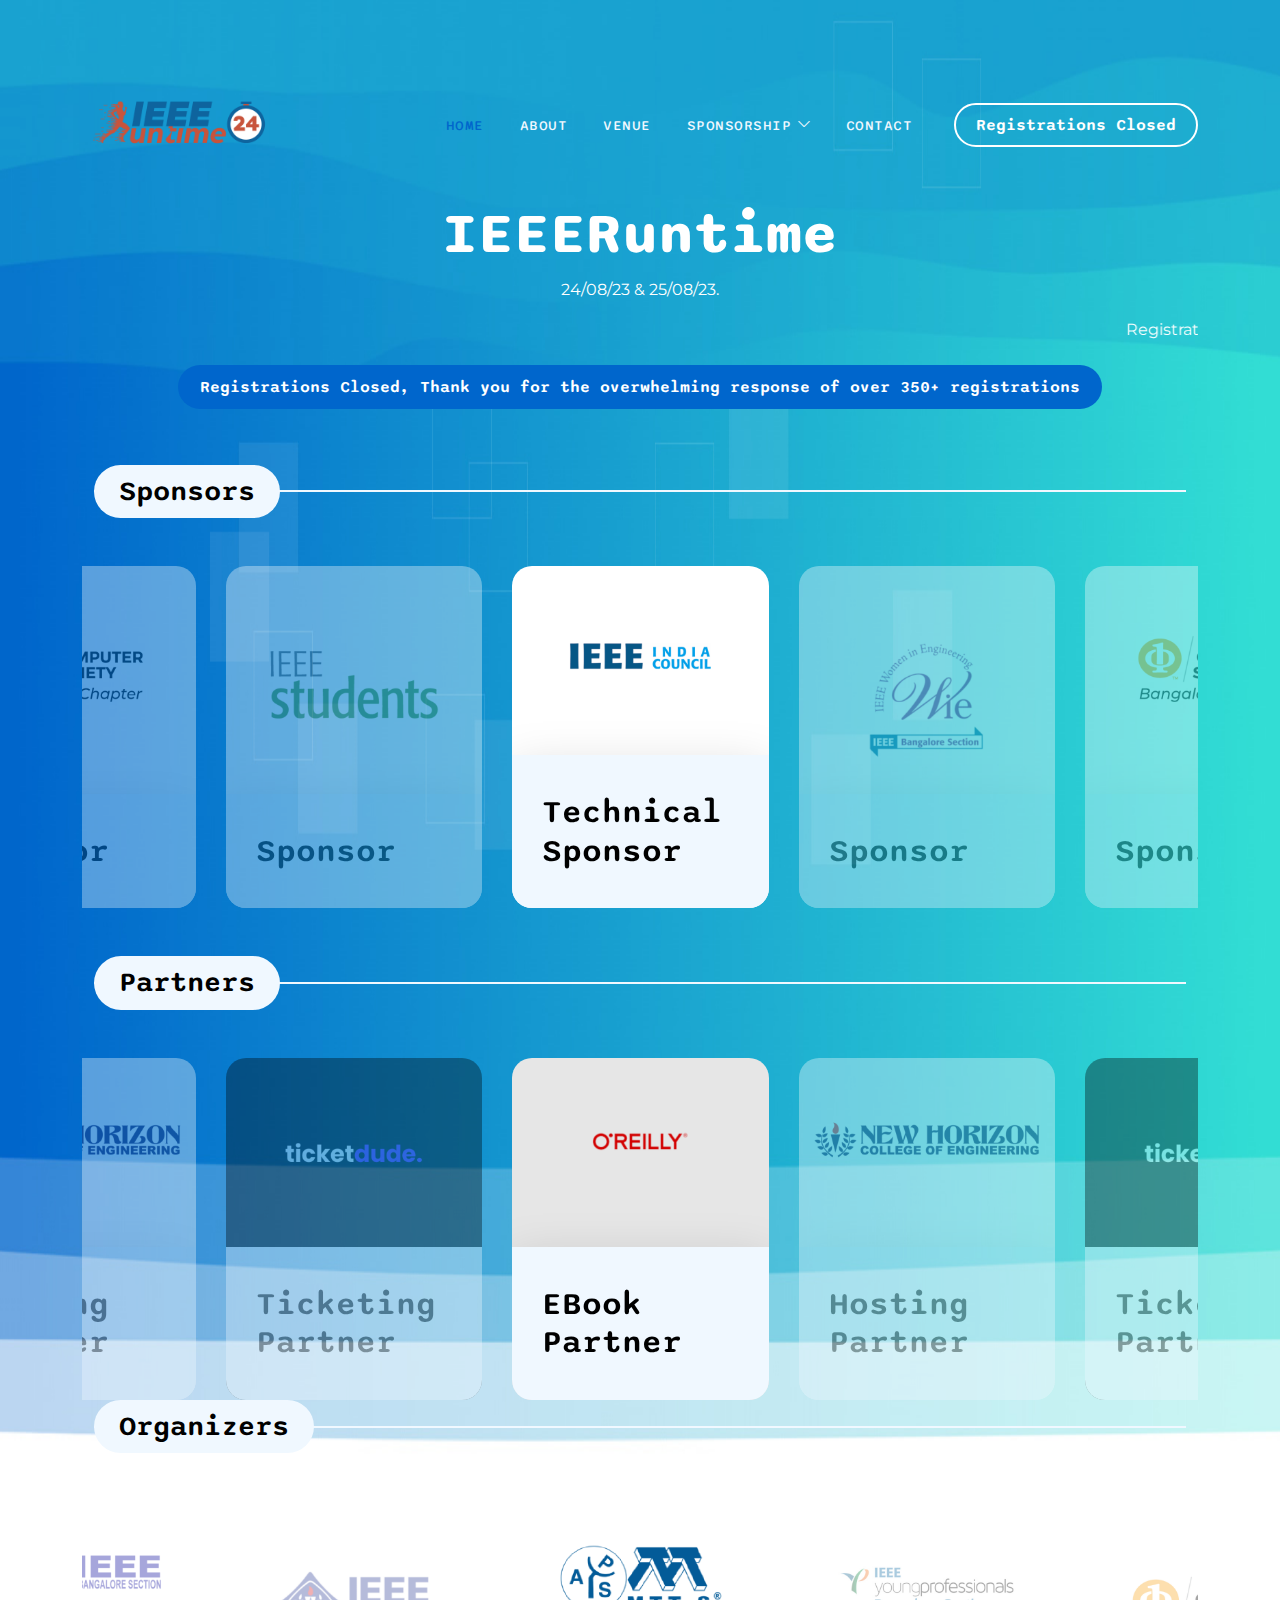
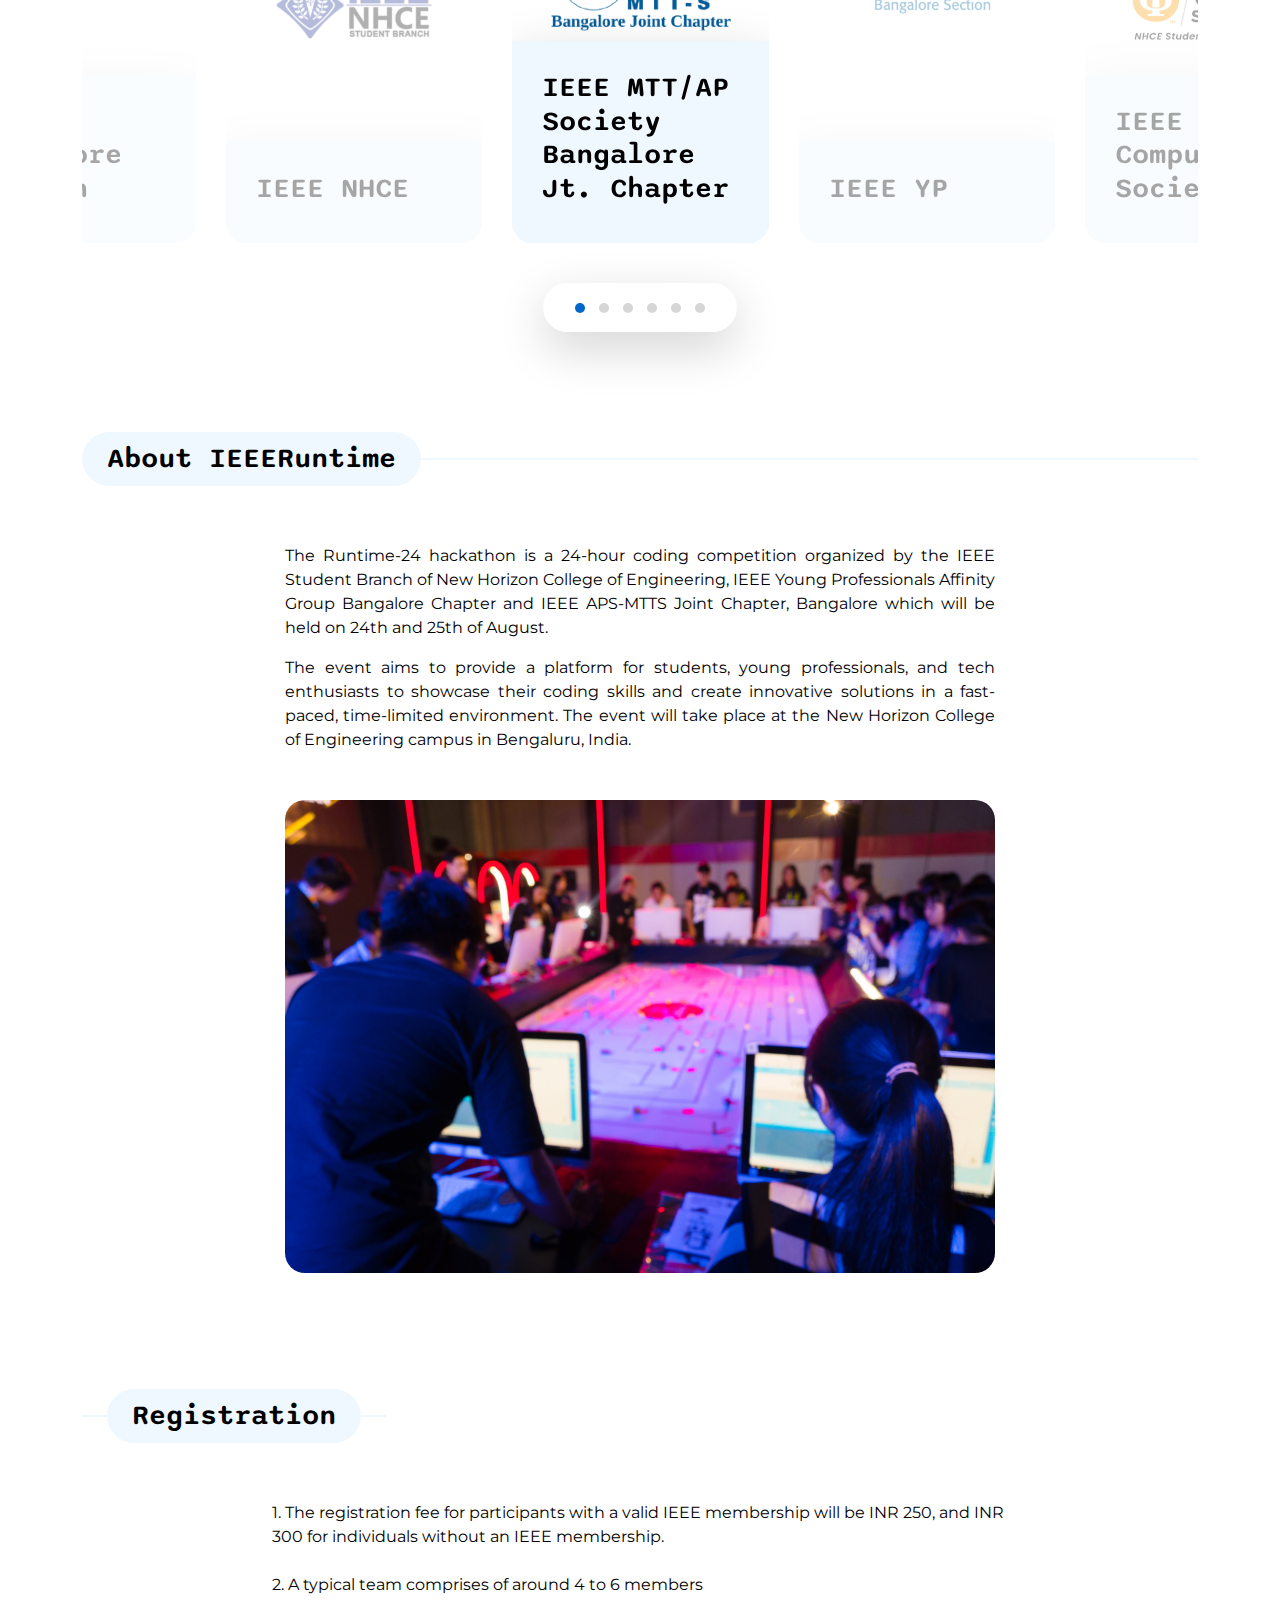
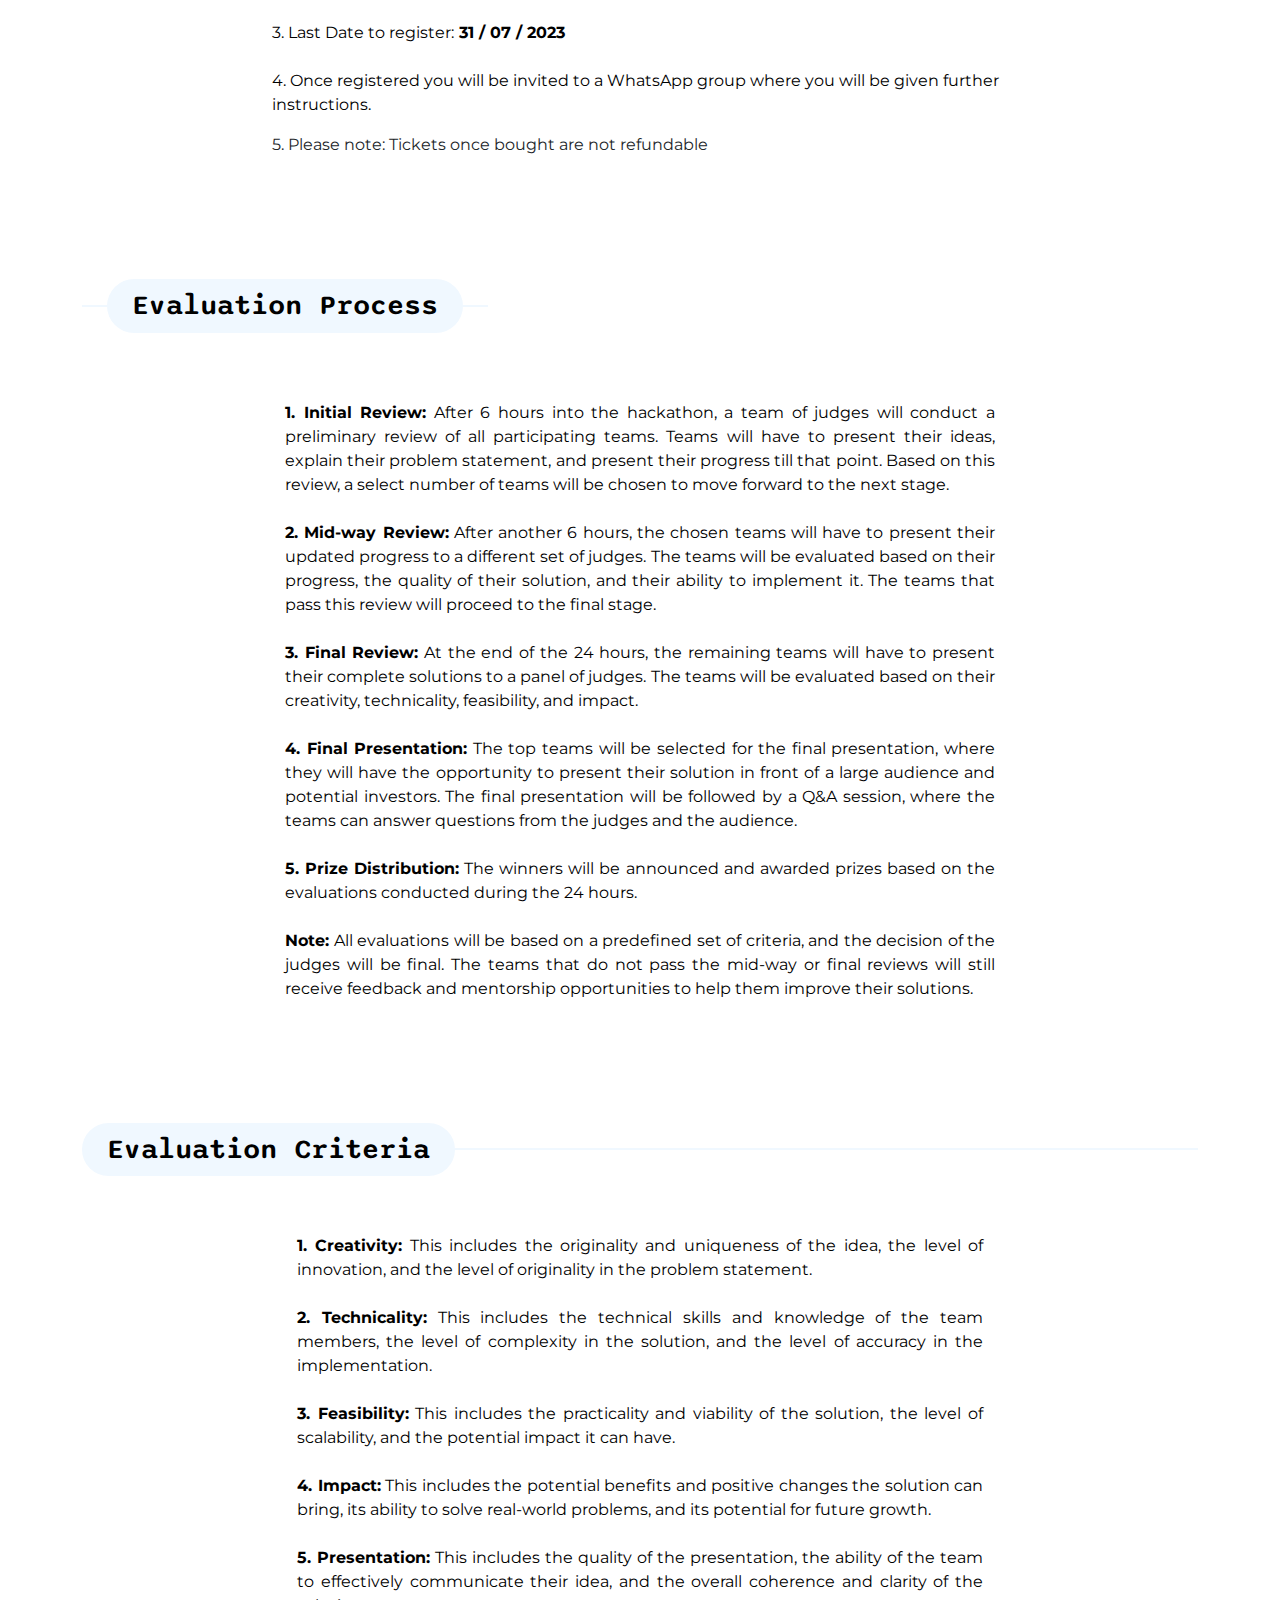
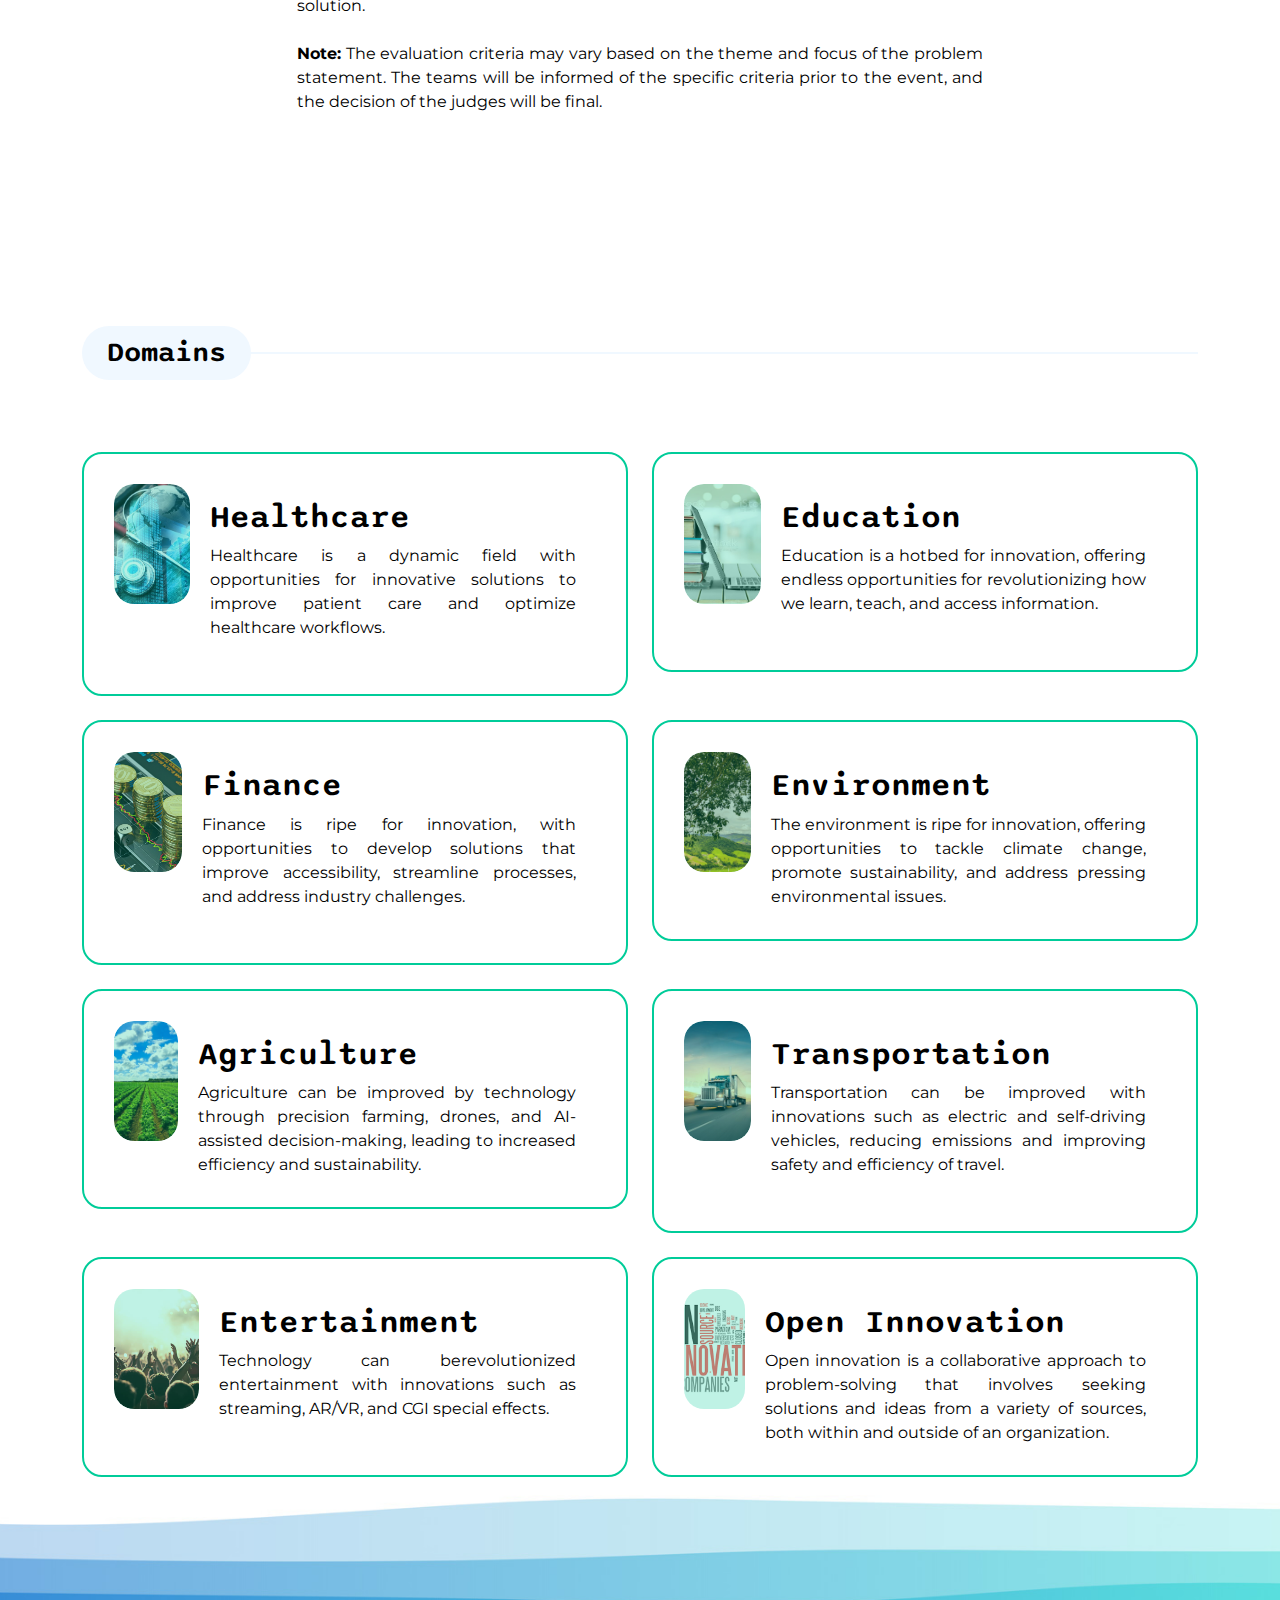
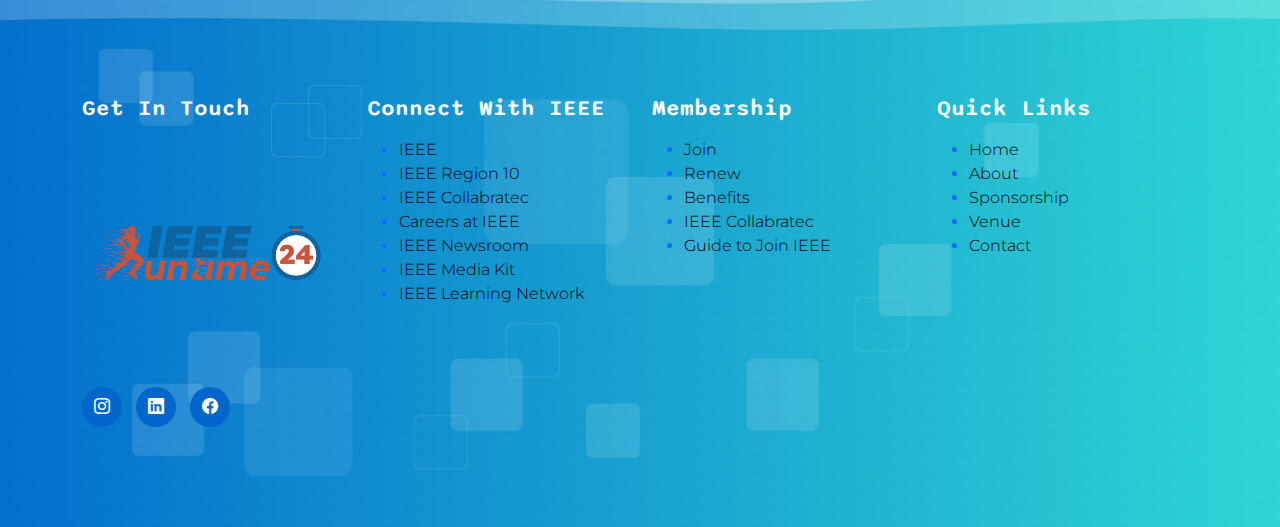
<file: index.html>
<!doctype html>
<html lang="en">

<head>
    <meta charset="utf-8">
    <meta name="viewport" content="width=device-width, initial-scale=1">

    <meta name="description" content="">
    <meta name="author" content="">

    <title>IEEERuntime</title>

    <!-- CSS FILES -->
    <link rel="preconnect" href="https://fonts.googleapis.com">

    <link rel="preconnect" href="https://fonts.gstatic.com" crossorigin>

    <link
        href="https://fonts.googleapis.com/css2?family=Montserrat:wght@300;400&family=Sono:wght@200;300;400;500;700&display=swap"
        rel="stylesheet">

    <link rel="stylesheet" href="css/bootstrap.min.css">

    <link rel="stylesheet" href="css/bootstrap-icons.css">

    <link rel="stylesheet" href="css/owl.carousel.min.css">

    <link rel="stylesheet" href="css/owl.theme.default.min.css">

    <link href="css/templatemo-pod-talk.css" rel="stylesheet">

    <!--

TemplateMo 584 Pod Talk

https://templatemo.com/tm-584-pod-talk

-->
</head>

<body>

    <main>

        <nav class="navbar navbar-expand-lg">
            <div class="container">
                <a class="navbar-brand me-lg-5 me-0" href="index.html">
                    <img src="images/runtimee1.png" class="logo-image img-fluid" alt="templatemo pod talk">
                </a>

                <button class="navbar-toggler" type="button" data-bs-toggle="collapse" data-bs-target="#navbarNav"
                    aria-controls="navbarNav" aria-expanded="false" aria-label="Toggle navigation">
                    <span class="navbar-toggler-icon"></span>
                </button>

                <div class="collapse navbar-collapse" id="navbarNav">
                    <ul class="navbar-nav ms-lg-auto">
                        <li class="nav-item">
                            <a class="nav-link active" href="index.html">Home</a>
                        </li>

                        <li class="nav-item">
                            <a class="nav-link" href="about.html">About</a>
                        </li>
                        <li class="nav-item">
                            <a class="nav-link" href="venue.html">Venue</a>
                        </li>
                        <li class="nav-item dropdown">
                            <a class="nav-link dropdown-toggle" href="#" id="navbarLightDropdownMenuLink" role="button"
                            data-bs-toggle="dropdown" aria-expanded="false">Sponsorship</a>
                            <ul class="dropdown-menu dropdown-menu-light" aria-labelledby="navbarLightDropdownMenuLink">
                                <li><a class="dropdown-item" href="sponsors.html">Sponsorship</a></li>
                                <li><a class="dropdown-item" href="./download/IEEE Runtime-2023.pdf" download>Sponsorship Brochure</a></li>
                                <li><a class="dropdown-item" href="./download/About IEEERuntime.pdf" download>About Runtime</a></li>
                            </ul>
                        </li>
                        <!-- <li class="nav-item">
                            <a class="nav-link" href="register.html">Register</a>
                        </li> -->
                        <li class="nav-item">
                            <a class="nav-link" href="contact.html">Contact</a>
                        </li>
                    </ul>

                    <div class="ms-4">
                        <a href="#" class="btn custom-btn custom-border-btn smoothscroll" target="_blank">Registrations Closed</a>
                    </div>
                </div>
            </div>
        </nav>
        <section class="hero-section">
            <div class="container">
                <div class="row">

                    <div class="col-lg-12 col-12">
                        <div class="text-center mb-5 pb-2">
                            <h1 class="text-white">IEEERuntime</h1>

                            <p class="text-white">24/08/23 & 25/08/23.</p>
                            <marquee class="text-white"> Registrations Closed, Thank you for the overwhelming response of over 350+ registrations</marquee>

                            <a href="#" target="_blank" class="btn custom-btn smoothscroll mt-3">Registrations Closed, Thank you for the overwhelming response of over 350+ registrations</a>
                        </div>
                        
                        


                        <div class="container mt-5 mt-lg-5">
                            <div class="row justify-content-center">

                                <div class="col-lg-12 col-12">
                                    <div class="section-title-wrap mb-5">
                                        <h4 class="section-title">Sponsors</h4>
                                    </div>
                                </div>
                            </div>
                        </div>

                        <div class="owl-carousel owl-theme">
                            
                            <div class="owl-carousel-info-wrap item">
                                <img src="images/IndiaCouncil.png" class="owl-carousel-image img-fluid" alt="">

                                <div class="owl-carousel-info">
                                    <h4 class="mb-2">
                                    <h3 class=mb-2>Technical Sponsor</h3>
                                </div>

                                <div class="social-share">
                                    <ul class="social-icon">
                                        <li class="social-icon-item">
                                            <a href="https://twitter.com/ieee_ic?lang=en"
                                                class="social-icon-link bi-twitter"></a>
                                        </li>
                                        <li class="social-icon-item">
                                            <a href="https://www.instagram.com/ieeeindiacouncil/?hl=en"
                                                class="social-icon-link bi-instagram"></a>
                                        </li>
                                        <li class="social-icon-item">
                                            <a href="https://in.linkedin.com/company/ieeeindiacouncil"
                                                class="social-icon-link bi-linkedin"></a>
                                        </li>
                                    </ul>
                                </div>
                            </div>
                            <div class="owl-carousel-info-wrap item">
                                <img src="images/WIEBangloreSec.png" class="owl-carousel-image img-fluid" alt="">

                                <div class="owl-carousel-info">
                                    <h4 class="mb-2">
                                    <h3 class=mb-2>Sponsor</h3>
                                </div>

                                <div class="social-share">
                                    <ul class="social-icon">
                                        <!-- <li class="social-icon-item">
                                            <a href="https://twitter.com/ieee_ic?lang=en"
                                                class="social-icon-link bi-twitter"></a>
                                        </li> -->
                                        <li class="social-icon-item">
                                            <a href="https://www.instagram.com/wie_ieeebangalore/"
                                                class="social-icon-link bi-instagram"></a>
                                        </li>
                                        <li class="social-icon-item">
                                            <a href="https://www.linkedin.com/company/ieee-wie-bangalore/"
                                                class="social-icon-link bi-linkedin"></a>
                                        </li>
                                    </ul>
                                </div>
                            </div>
                            <div class="owl-carousel-info-wrap item">
                                <img src="images/CSBangloreSec.png" class="owl-carousel-image img-fluid" alt="">

                                <div class="owl-carousel-info">
                                    <h4 class="mb-2">
                                    <h3 class=mb-2>Sponsor</h3>
                                </div>

                                <div class="social-share">
                                    <ul class="social-icon">
                                        <li class="social-icon-item">
                                            <a href="https://twitter.com/ieeecsbs"
                                                class="social-icon-link bi-twitter"></a>
                                        </li>
                                        <li class="social-icon-item">
                                            <a href="https://instagram.com/ieeecsbs"
                                                class="social-icon-link bi-instagram"></a>
                                        </li>
                                        <li class="social-icon-item">
                                            <a href="https://www.linkedin.com/company/ieeecsbc/"
                                                class="social-icon-link bi-linkedin"></a>
                                        </li>
                                    </ul>
                                </div>
                            </div>
                            <div class="owl-carousel-info-wrap item">
                                <img src="images/IEEESTUDENTS.png" class="owl-carousel-image img-fluid" alt="">

                                <div class="owl-carousel-info">
                                    <h4 class="mb-2">
                                    <h3 class=mb-2>Sponsor</h3>
                                </div>

                                <div class="social-share">
                                    <ul class="social-icon">
                                        <li class="social-icon-item">
                                            <a href="https://twitter.com/IEEESTUDENTS"
                                                class="social-icon-link bi-twitter"></a>
                                        </li>
                                        <li class="social-icon-item">
                                            <a href="https://www.instagram.com/ieeestudents/"
                                                class="social-icon-link bi-instagram"></a>
                                        </li>
                                        <!-- <li class="social-icon-item">
                                            <a href="https://www.linkedin.com/company/ieeecsbc/"
                                                class="social-icon-link bi-linkedin"></a>
                                        </li> -->
                                    </ul>
                                </div>
                            </div>
                            
                        </div>
                        
                        <div class="container mt-5 mt-lg-5">
                            <div class="row justify-content-center">

                                <div class="col-lg-12 col-12">
                                    <div class="section-title-wrap mb-5">
                                        <h4 class="section-title">Partners</h4>
                                    </div>
                                </div>
                            </div>
                        </div>

                        <div class="owl-carousel owl-theme">
                            
                            <div class="owl-carousel-info-wrap item">
                                <img src="images/OREILLY.png" class="owl-carousel-image img-fluid" alt="">

                                <div class="owl-carousel-info">
                                    <h4 class="mb-2">
                                    <h3 class=mb-2>EBook Partner</h3>
                                </div>

                                <div class="social-share">
                                    <ul class="social-icon">
                                        <!-- <li class="social-icon-item">
                                            <a href="https://twitter.com/ieee_ic?lang=en"
                                                class="social-icon-link bi-twitter"></a>
                                        </li>
                                        <li class="social-icon-item">
                                            <a href="https://www.instagram.com/ieeeindiacouncil/?hl=en"
                                                class="social-icon-link bi-instagram"></a>
                                        </li>
                                        <li class="social-icon-item">
                                            <a href="https://in.linkedin.com/company/ieeeindiacouncil"
                                                class="social-icon-link bi-linkedin"></a>
                                        </li> -->
                                    </ul>
                                </div>
                            </div>
                            <div class="owl-carousel-info-wrap item">
                                <img src="images/NHCE.png" class="owl-carousel-image img-fluid" alt="">

                                <div class="owl-carousel-info">
                                    <h4 class="mb-2">
                                    <h3 class=mb-2>Hosting Partner</h3>
                                </div>

                                <div class="social-share">
                                    <ul class="social-icon">
                                        <li class="social-icon-item">
                                            <a href="https://twitter.com/NHCEOfficial"
                                                class="social-icon-link bi-twitter"></a>
                                        </li>
                                        <li class="social-icon-item">
                                            <a href="https://twitter.com/NHCEOfficial"
                                                class="social-icon-link bi-instagram"></a>
                                        </li>
                                        <li class="social-icon-item">
                                            <a href="https://in.linkedin.com/school/new-horizon-college-of-engineering/"
                                                class="social-icon-link bi-linkedin"></a>
                                        </li>
                                    </ul>
                                </div>
                            </div>
                            <div class="owl-carousel-info-wrap item">
                                <img src="images/ticketdude.png" class="owl-carousel-image img-fluid" alt="">

                                <div class="owl-carousel-info">
                                    <h4 class="mb-2">
                                    <h3 class=mb-2>Ticketing Partner</h3>
                                </div>

                                <div class="social-share">
                                    <ul class="social-icon">
                                        <!-- <li class="social-icon-item">
                                            <a href="https://twitter.com/ieee_ic?lang=en"
                                                class="social-icon-link bi-twitter"></a>
                                        </li>
                                        <li class="social-icon-item">
                                            <a href="https://www.instagram.com/ieeeindiacouncil/?hl=en"
                                                class="social-icon-link bi-instagram"></a>
                                        </li>
                                        <li class="social-icon-item">
                                            <a href="https://in.linkedin.com/company/ieeeindiacouncil"
                                                class="social-icon-link bi-linkedin"></a>
                                        </li> -->
                                    </ul>
                                </div>
                            </div>
                    </div>
                    <div class="container">
                        <div class="row justify-content-center">

                            <div class="col-lg-12 col-12">
                                <div class="section-title-wrap mb-5">
                                    <h4 class="section-title">Organizers</h4>
                                </div>
                            </div>
                        </div>
                    </div>

                    <div class="owl-carousel owl-theme">
                        <div class="owl-carousel-info-wrap item">
                            <img src="images/APSMTT2.png" class="owl-carousel-image img-fluid" alt="">

                            <div class="owl-carousel-info">
                                <h4 class="mb-2">IEEE MTT/AP Society Bangalore Jt. Chapter </h4>

                                <!--span class="badge">Modeling</span>

                                <span class="badge">Fashion</span-->
                            </div>

                            <div class="social-share">
                                <ul class="social-icon">
                                    <li class="social-icon-item">
                                        <a href="#" class="social-icon-link bi-twitter"></a>
                                    </li>

                                    <li class="social-icon-item">
                                        <a href="https://www.facebook.com/pages/IEEE%20Ap-Mtt%20Bangalore%20Joint%20Chapter/107499691904348/"
                                            class="social-icon-link bi-facebook"></a>
                                    </li>

                                    <li class="social-icon-item">
                                        <a href="https://www.linkedin.com/company/ieee-aps-and-ieee-mtt-s-bangalore-joint-chapter/"
                                            class="social-icon-link bi-linkedin"></a>
                                    </li>
                                </ul>
                            </div>
                        </div>

                        <div class="owl-carousel-info-wrap item">
                            <img src="images/YPwithBG.png" class="owl-carousel-image img-fluid" alt="">

                            <div class="owl-carousel-info">
                                <h4 class="mb-2">
                                    IEEE YP
                                    <!--img src="images/verified.png" class="owl-carousel-verified-image img-fluid"
                                        alt=""-->
                                </h4>

                                <!--span class="badge">Creative</span>

                                <span class="badge">Design</span-->
                            </div>

                            <div class="social-share">
                                <ul class="social-icon">
                                    <li class="social-icon-item">
                                        <a href="https://twitter.com/ieeebangaloreyp"
                                            class="social-icon-link bi-twitter"></a>
                                    </li>

                                    <li class="social-icon-item">
                                        <a href="https://t.co/CeZM7gsL3o" class="social-icon-link bi-instagram"></a>
                                    </li>

                                    <li class="social-icon-item">
                                        <a href="https://www.facebook.com/people/IEEE-Young-Professionals-Bangalore/100072598923623/"
                                            class="social-icon-link bi-facebook"></a>
                                    </li>
                                </ul>
                            </div>
                        </div>


                        <div class="owl-carousel-info-wrap item">
                            <img src="images/ComputerSociety.png" class="owl-carousel-image img-fluid" alt="">

                            <div class="owl-carousel-info">
                                <h4 class="mb-2">
                                    IEEE NHCE Computer Society
                                    <!--img src="images/verified.png" class="owl-carousel-verified-image img-fluid"
                                        alt=""-->
                                </h4>

                                <!--span class="badge">Creative</span>

                                <span class="badge">Design</span-->
                            </div>
                        </div>    

                           

                        <div class="owl-carousel-info-wrap item">
                            <img src="images/MTT-S1.png" class="owl-carousel-image img-fluid" alt="">

                            <div class="owl-carousel-info">
                                <h4 class="mb-2">
                                    IEEE NHCE MTT-S
                                    <!--img src="images/verified.png" class="owl-carousel-verified-image img-fluid"
                                        alt=""-->
                                </h4>

                                <!--span class="badge">Creative</span>

                                <span class="badge">Design</span-->
                            </div>

                            
                        </div>

                        <div class="owl-carousel-info-wrap item">
                            <img src="images/BangaloreSection.png" class="owl-carousel-image img-fluid" alt="">

                            <div class="owl-carousel-info">
                                <h4 class="mb-2">
                                    IEEE Bangalore Section
                                    <!--img src="images/verified.png" class="owl-carousel-verified-image img-fluid"
                                        alt=""-->
                                </h4>

                                <!--span class="badge">Creative</span>

                                <span class="badge">Design</span-->
                            </div>

                            <div class="social-share">
                                <ul class="social-icon">
                                    <li class="social-icon-item">
                                        <a href="https://twitter.com/ieee_section"
                                            class="social-icon-link bi-twitter"></a>
                                    </li>

                                    <li class="social-icon-item">
                                        <a href="https://www.instagram.com/ieeebangalore/" class="social-icon-link bi-instagram"></a>
                                    </li>

                                    <li class="social-icon-item">
                                        <a href="https://www.facebook.com/IEEEBangaloreSection/"
                                            class="social-icon-link bi-facebook"></a>
                                    </li>
                                </ul>
                            </div>
                        </div>

                        <div class="owl-carousel-info-wrap item">
                            <img src="images/IEEENHCEwithBG1.png" class="owl-carousel-image img-fluid" alt="">

                            <div class="owl-carousel-info">
                                <h4 class="mb-2">
                                    IEEE NHCE
                                    <!--img src="images/IEEENHCEwithBG.png" class="owl-carousel-verified-image img-fluid"
                                        alt=""-->
                                </h4>

                                <!--span class="badge">Storytelling</span>

                                <span class="badge">Business</span-->
                            </div>

                            <div class="social-share">
                                <ul class="social-icon">
                                    <li class="social-icon-item">
                                        <a href="https://in.linkedin.com/company/nhce-ieee?original_referer=https%3A%2F%2Fwww.google.com%2F"
                                            class="social-icon-link bi-linkedin"></a>
                                    </li>
                                    <li class="social-icon-item">
                                        <a href="https://www.instagram.com/ieee.nhce/?hl=en"
                                            class="social-icon-link bi-instagram"></a>
                                    </li>

                                    <li class="social-icon-item">
                                        <a href="https://m.facebook.com/100072475806962/"
                                            class="social-icon-link bi-facebook"></a>
                                    </li>
                                </ul>
                            </div>
                        </div>

                        

                        
                        <!--div class="owl-carousel-info-wrap item">
                            <img src="images/IndiaCouncil.png" class="owl-carousel-image img-fluid" alt="">

                            <div class="owl-carousel-info">
                                <h4 class="mb-2">
                                    IEEE India Council<br>
                                    <img src="images/verified.png" class="owl-carousel-verified-image img-fluid"
                                        alt="">
                                </h4>
                                <h3 class=mb-2>Technical Sponsor</h3>
                                <span class="badge">Creative</span>

                                <span class="badge">Design</span>
                            </div>

                            <div class="social-share">
                                <ul class="social-icon">
                                    <li class="social-icon-item">
                                        <a href="https://twitter.com/ieee_ic?lang=en"
                                            class="social-icon-link bi-twitter"></a>
                                    </li>
                                    <li class="social-icon-item">
                                        <a href="https://www.instagram.com/ieeeindiacouncil/?hl=en"
                                            class="social-icon-link bi-instagram"></a>
                                    </li>
                                    <li class="social-icon-item">
                                        <a href="https://in.linkedin.com/company/ieeeindiacouncil"
                                            class="social-icon-link bi-linkedin"></a>
                                    </li>
                                </ul>
                            </div>
                        </div-->
                    </div>
                    

                </div>
                
            </div>
        </section>

        <section class="latest-podcast-section section-padding pb-0" id="section_2">
            <div class="container">
                <div class="row justify-content-center">

                    <div class="col-lg-12 col-12">
                        <div class="section-title-wrap mb-5">
                            <h4 class="section-title">About IEEERuntime</h4>
                        </div>
                    </div>
                    <div class="col-lg-8 col-12 mx-auto section-text">
                        <div class="pb-5 mb-5">


                            <p>The Runtime-24 hackathon is a 24-hour coding competition organized by the IEEE Student
                                Branch of New Horizon College of Engineering, IEEE Young Professionals Affinity Group
                                Bangalore Chapter and IEEE APS-MTTS Joint Chapter, Bangalore which will be held on 24th
                                and 25th of August. </p>
                            <p>The event aims to provide a platform for students, young professionals, and tech
                                enthusiasts to showcase their coding skills and create innovative solutions in a
                                fast-paced, time-limited environment. The event will take place at the New Horizon
                                College of Engineering campus in Bengaluru, India.</p>
                            <img src="images/stock/hack1.jpg" class="about-image mt-5 img-fluid" alt="">
                        </div>
                    </div>

                    <div class="col-lg-12 col-12">
                        <div class="section-title-wrap mb-5 section-text">
                            <h4 class="section-title">Registration</h4>
                        </div>
                    </div>
                    <div class="col-lg-8 col-12 mx-auto">
                        <div class="pb-5 mb-5">
                            <p>1. The registration fee for participants with a valid IEEE membership will be INR 250,
                                and INR 300 for individuals without an IEEE membership.
                                <br>
                                <br>
                                2. A typical team comprises of around 4 to 6 members
                                <br>
                                <br>
                                3. Last Date to register:<strong> 31 / 07 / 2023</strong>
                                <br>
                                <br>
                                4. Once registered you will be invited to a WhatsApp group where you will be given further instructions.                            </p>
                                
                                5. Please note: Tickets once bought are not refundable</p>
                        </div>
                    </div>

                    <div class="col-lg-12 col-12">
                        <div class="section-title-wrap mb-5 section-text">
                            <h4 class="section-title">Evaluation Process</h4>
                        </div>
                    </div>
                    <div class="col-lg-8 col-12 mx-auto section-text">
                        <div class="pb-5 mb-5">
                            <p><strong>1. Initial Review:</strong> After 6 hours into the hackathon, a team of judges
                                will conduct a preliminary review of all participating teams. Teams will have to present
                                their ideas, explain their problem statement, and present their progress till that
                                point. Based on this review, a select number of teams will be chosen to move forward to
                                the next stage.

                                <br>
                                <br>
                                <strong>2. Mid-way Review:</strong> After another 6 hours, the chosen teams will have to
                                present their updated progress to a different set of judges. The teams will be evaluated
                                based on their progress, the quality of their solution, and their ability to implement
                                it. The teams that pass this review will proceed to the final stage.

                                <br>
                                <br>
                                <strong>3. Final Review:</strong> At the end of the 24 hours, the remaining teams will
                                have to present their complete solutions to a panel of judges. The teams will be
                                evaluated based on their creativity, technicality, feasibility, and impact.

                                <br>
                                <br>
                                <strong>4. Final Presentation:</strong> The top teams will be selected for the final
                                presentation, where they will have the opportunity to present their solution in front of
                                a large audience and potential investors. The final presentation will be followed by a
                                Q&A session, where the teams can answer questions from the judges and the audience.

                                <br>
                                <br>
                                <strong>5. Prize Distribution:</strong> The winners will be announced and awarded prizes
                                based on the evaluations conducted during the 24 hours.

                                <br>
                                <br>
                                <strong>Note:</strong> All evaluations will be based on a predefined set of criteria,
                                and the decision of the judges will be final. The teams that do not pass the mid-way or
                                final reviews will still receive feedback and mentorship opportunities to help them
                                improve their solutions.
                            </p>
                        </div>
                    </div>

                    <div class="col-lg-12 col-12">
                        <div class="section-title-wrap mb-5">
                            <h4 class="section-title">Evaluation Criteria</h4>
                        </div>
                    </div>
                    <div class="col-lg-8 col-12 mx-auto">
                        <div class="pb-5 mb-5 section-text">
                            <p>
                                <strong>1. Creativity:</strong> This includes the originality and uniqueness of the
                                idea, the level of innovation, and the level of originality in the problem statement.

                                <br>
                                <br>
                                <strong>2. Technicality:</strong> This includes the technical skills and knowledge of
                                the team members, the level of complexity in the solution, and the level of accuracy in
                                the implementation.

                                <br>
                                <br>
                                <strong>3. Feasibility:</strong> This includes the practicality and viability of the
                                solution, the level of scalability, and the potential impact it can have.

                                <br>
                                <br>
                                <strong>4. Impact:</strong> This includes the potential benefits and positive changes
                                the solution can bring, its ability to solve real-world problems, and its potential for
                                future growth.

                                <br>
                                <br>
                                <strong>5. Presentation:</strong> This includes the quality of the presentation, the
                                ability of the team to effectively communicate their idea, and the overall coherence and
                                clarity of the solution.

                                <br>
                                <br>
                                <strong>Note:</strong> The evaluation criteria may vary based on the theme and focus of
                                the problem statement. The teams will be informed of the specific criteria prior to the
                                event, and the decision of the judges will be final.
                            </p>
                        </div>
                    </div>

                    <!--div class="col-xl-6 col-12 mb-4 mb-lg-0">
                        <div class="custom-block d-flex">

                                <p class="mb-0">The Runtime-24 hackathon is a 24-hour coding competition organized by the IEEE Student Branch of New Horizon College of Engineering,IEEE Young Professionals Affinity Group Bangalore Chapter and IEEE APS-MTTS Joint Chapter, Bangalore which will be held on 24th and 25th of August. The event aims to provide a platform for students, young professionals, and tech enthusiasts to showcase their coding skills and create innovative solutions in a fast-paced, time-limited environment. The event will take place at the New Horizon College of Engineering campus in Bengaluru, India.</p>

                        </div>
                    </div-->



                </div>
            </div>
        </section>


        <section class="latest-podcast-section section-padding pb-0 mb-5" id="section_2">
            <div class="container">
                <div class="row justify-content-center">

                    <div class="col-lg-12 col-12">
                        <div class="section-title-wrap mb-5">
                            <h4 class="section-title">Domains</h4>
                        </div>
                    </div>

                    <div class="col-lg-6 col-12  mt-4 mb-4 mb-lg-0">
                        <div class="custom-block d-flex">
                            <div class="">
                                <div class="custom-block-icon-wrap">
                                    <div class="section-overlay"></div>
                                    <!--a href="detail-page.html" class="custom-block-image-wrap"-->
                                        <img src="images/stock/Healthcare.jpg" class="custom-block-image img-fluid"
                                            alt="">

                                        <!--a href="#" class="custom-block-icon">
                                            <i class="bi-play-fill"></i>
                                        </a-->
                                    </a>
                                </div>

                                <!--div class="mt-2">
                                    <a href="#" class="btn custom-btn">
                                        Expand
                                    </a>
                                </div-->
                            </div>

                            <div class="custom-block-info">
                                <div class="custom-block-top d-flex mb-1">
                                    <!--small class="me-4">
                                        <i class="bi-clock-fill custom-icon"></i>
                                        50 Minutes
                                    </small-->

                                    <!--small>Episode <span class="badge">15</span></small-->
                                </div>

                                 <h3 class="mb-2">
                                        Healthcare
                                    </h3> 

                                    <!--div class="profile-block d-flex">
                                    <img src="images/profile/woman-posing-black-dress-medium-shot.jpg"
                                        class="profile-block-image img-fluid" alt="">

                                    <p>
                                        Elsa
                                        <img src="images/verified.png" class="verified-image img-fluid" alt="">
                                        <strong>Influencer</strong>
                                    </p>
                                </div-->

                                    <p class="mb-4">Healthcare is a dynamic field with opportunities for innovative
                                        solutions to improve patient care and optimize healthcare workflows.</p>

                                    <!--div class="custom-block-bottom d-flex justify-content-between mt-3">
                                    <a href="#" class="bi-headphones me-1">
                                        <span>120k</span>
                                    </a>

                                    <a href="#" class="bi-heart me-1">
                                        <span>42.5k</span>
                                    </a>

                                    <a href="#" class="bi-chat me-1">
                                        <span>11k</span>
                                    </a>

                                    <a href="#" class="bi-download">
                                        <span>50k</span>
                                    </a>
                                </div-->
                            </div>

                            <!--div class="d-flex flex-column ms-auto">
                                <a href="#" class="badge ms-auto">
                                    <i class="bi-heart"></i>
                                </a>

                                <a href="#" class="badge ms-auto">
                                    <i class="bi-bookmark"></i>
                                </a>
                            </div-->
                        </div>
                    </div>

                    <div class="col-lg-6 col-12  mt-4 mb-4 mb-lg-0">
                        <div class="custom-block d-flex">
                            <div class="">
                                <div class="custom-block-icon-wrap">
                                    <div class="section-overlay"></div>
                                    <!--a href="detail-page.html" class="custom-block-image-wrap"-->
                                        <img src="images/stock/education.jpg" class="custom-block-image img-fluid"
                                            alt="">

                                        <!--a href="#" class="custom-block-icon">
                                            <i class="bi-play-fill"></i>
                                        </a-->
                                    </a>
                                </div>

                                <!--div class="mt-2">
                                    <a href="#" class="btn custom-btn">
                                        Expand
                                    </a>
                                </div-->
                            </div>

                            <div class="custom-block-info">
                                <div class="custom-block-top d-flex mb-1">
                                    <!--small class="me-4">
                                        <i class="bi-clock-fill custom-icon"></i>
                                        15 Minutes
                                    </small-->

                                    <!--small>Episode <span class="badge">45</span></small-->
                                </div>

                                <h3 class="mb-2">
                                        Education
                                    </h5>

                                    <!--div class="profile-block d-flex">
                                    <img src="images/profile/handsome-asian-man-listening-music-through-headphones.jpg"
                                        class="profile-block-image img-fluid" alt="">

                                    <p>William
                                        <strong>Vlogger</strong>
                                    </p>
                                </div-->

                                    <p class="mb-4">Education is a hotbed for innovation, offering endless opportunities
                                        for revolutionizing how we learn, teach, and access information.</p>

                                    <!--div class="custom-block-bottom d-flex justify-content-between mt-3">
                                    <a href="#" class="bi-headphones me-1">
                                        <span>140k</span>
                                    </a>

                                    <a href="#" class="bi-heart me-1">
                                        <span>22.4k</span>
                                    </a>

                                    <a href="#" class="bi-chat me-1">
                                        <span>16k</span>
                                    </a>

                                    <a href="#" class="bi-download">
                                        <span>62k</span>
                                    </a>
                                </div-->
                            </div>

                            <!--div class="d-flex flex-column ms-auto">
                                <a href="#" class="badge ms-auto">
                                    <i class="bi-heart"></i>
                                </a>

                                <a href="#" class="badge ms-auto">
                                    <i class="bi-bookmark"></i>
                                </a>
                            </div-->
                        </div>
                    </div>

                    <div class="col-lg-6 col-12  mt-4 mb-6 mb-lg-0">
                        <div class="custom-block d-flex">
                            <div class="">
                                <div class="custom-block-icon-wrap">
                                    <div class="section-overlay"></div>
                                    <!--a href="detail-page.html" class="custom-block-image-wrap"-->
                                        <img src="images/stock/finance.webp" class="custom-block-image img-fluid"
                                            alt="">

                                        <!--a href="#" class="custom-block-icon">
                                            <i class="bi-play-fill"></i>
                                        </a-->
                                    </a>
                                </div>

                                <!--div class="mt-2">
                                    <a href="#" class="btn custom-btn">
                                        Expand
                                    </a>
                                </div-->
                            </div>

                            <div class="custom-block-info">
                                <div class="custom-block-top d-flex mb-1">
                                    <!--small class="me-4">
                                        <i class="bi-clock-fill custom-icon"></i>
                                        50 Minutes
                                    </small-->

                                    <!--small>Episode <span class="badge">15</span></small-->
                                </div>

                                <h3 class="mb-2">
                                        Finance
                                    </h5>

                                    <!--div class="profile-block d-flex">
                                    <img src="images/profile/woman-posing-black-dress-medium-shot.jpg"
                                        class="profile-block-image img-fluid" alt="">

                                    <p>
                                        Elsa
                                        <img src="images/verified.png" class="verified-image img-fluid" alt="">
                                        <strong>Influencer</strong>
                                    </p>
                                </div-->

                                    <p class="mb-4">Finance is ripe for innovation, with opportunities to develop
                                        solutions that improve accessibility, streamline processes, and address industry
                                        challenges.</p>

                                    <!--div class="custom-block-bottom d-flex justify-content-between mt-3">
                                    <a href="#" class="bi-headphones me-1">
                                        <span>120k</span>
                                    </a>

                                    <a href="#" class="bi-heart me-1">
                                        <span>42.5k</span>
                                    </a>

                                    <a href="#" class="bi-chat me-1">
                                        <span>11k</span>
                                    </a>

                                    <a href="#" class="bi-download">
                                        <span>50k</span>
                                    </a>
                                </div-->
                            </div>

                            <!--div class="d-flex flex-column ms-auto">
                                <a href="#" class="badge ms-auto">
                                    <i class="bi-heart"></i>
                                </a>

                                <a href="#" class="badge ms-auto">
                                    <i class="bi-bookmark"></i>
                                </a>
                            </div-->
                        </div>
                    </div>

                    <div class="col-lg-6 col-12 mt-4 mb-4 mb-lg-0">
                        <div class="custom-block d-flex">
                            <div class="">
                                <div class="custom-block-icon-wrap">
                                    <div class="section-overlay"></div>
                                    <!--a href="detail-page.html" class="custom-block-image-wrap"-->
                                        <img src="images/stock/environment.jpeg" class="custom-block-image img-fluid"
                                            alt="">

                                        <!--a href="#" class="custom-block-icon">
                                            <i class="bi-play-fill"></i>
                                        </a-->
                                    </a>
                                </div>

                                <!--div class="mt-2">
                                    <a href="#" class="btn custom-btn">
                                        Expand
                                    </a>
                                </div-->
                            </div>

                            <div class="custom-block-info">
                                <div class="custom-block-top d-flex mb-1">
                                    <!--small class="me-4">
                                        <i class="bi-clock-fill custom-icon"></i>
                                        15 Minutes
                                    </small-->

                                    <!--small>Episode <span class="badge">45</span></small-->
                                </div>

                                <h3 class="mb-2">
                                        Environment
                                    </h5>

                                    <!--div class="profile-block d-flex">
                                    <img src="images/profile/handsome-asian-man-listening-music-through-headphones.jpg"
                                        class="profile-block-image img-fluid" alt="">

                                    <p>William
                                        <strong>Vlogger</strong>
                                    </p>
                                </div-->

                                    <p class="mb-0">The environment is ripe for innovation, offering opportunities to
                                        tackle climate change, promote sustainability, and address pressing
                                        environmental issues.<br></p>

                                    <!--div class="custom-block-bottom d-flex justify-content-between mt-3">
                                    <a href="#" class="bi-headphones me-1">
                                        <span>140k</span>
                                    </a>

                                    <a href="#" class="bi-heart me-1">
                                        <span>22.4k</span>
                                    </a>

                                    <a href="#" class="bi-chat me-1">
                                        <span>16k</span>
                                    </a>

                                    <a href="#" class="bi-download">
                                        <span>62k</span>
                                    </a>
                                </div-->
                            </div>

                            <!--div class="d-flex flex-column ms-auto">
                                <a href="#" class="badge ms-auto">
                                    <i class="bi-heart"></i>
                                </a>

                                <a href="#" class="badge ms-auto">
                                    <i class="bi-bookmark"></i>
                                </a>
                            </div-->
                        </div>
                    </div>

                    <div class="col-lg-6 col-12  mt-4 mb-4 mb-lg-0">
                        <div class="custom-block d-flex">
                            <div class="">
                                <div class="custom-block-icon-wrap">
                                    <div class="section-overlay"></div>
                                    <!--a href="detail-page.html" class="custom-block-image-wrap"-->
                                        <img src="images/agriculture.jpg" class="custom-block-image img-fluid"
                                            alt="">

                                        <!--a href="#" class="custom-block-icon">
                                            <i class="bi-play-fill"></i>
                                        </a-->
                                    </a>
                                </div>

                                <!--div class="mt-2">
                                    <a href="#" class="btn custom-btn">
                                        Expand
                                    </a>
                                </div-->
                            </div>

                            <div class="custom-block-info">
                                <div class="custom-block-top d-flex mb-1">
                                    <!--small class="me-4">
                                        <i class="bi-clock-fill custom-icon"></i>
                                        50 Minutes
                                    </small-->

                                    <!--small>Episode <span class="badge">15</span></small-->
                                </div>

                                <h3 class="mb-2">
                                        Agriculture
                                    </h5>

                                    <!--div class="profile-block d-flex">
                                    <img src="images/profile/woman-posing-black-dress-medium-shot.jpg"
                                        class="profile-block-image img-fluid" alt="">

                                    <p>
                                        Elsa
                                        <img src="images/verified.png" class="verified-image img-fluid" alt="">
                                        <strong>Influencer</strong>
                                    </p>
                                </div-->

                                    <p class="mb-0">Agriculture can be improved by technology through precision farming, drones, and AI-assisted decision-making, leading to increased efficiency and sustainability.</p>

                                    <!--div class="custom-block-bottom d-flex justify-content-between mt-3">
                                    <a href="#" class="bi-headphones me-1">
                                        <span>120k</span>
                                    </a>

                                    <a href="#" class="bi-heart me-1">
                                        <span>42.5k</span>
                                    </a>

                                    <a href="#" class="bi-chat me-1">
                                        <span>11k</span>
                                    </a>

                                    <a href="#" class="bi-download">
                                        <span>50k</span>
                                    </a>
                                </div-->
                            </div>

                            <!--div class="d-flex flex-column ms-auto">
                                <a href="#" class="badge ms-auto">
                                    <i class="bi-heart"></i>
                                </a>

                                <a href="#" class="badge ms-auto">
                                    <i class="bi-bookmark"></i>
                                </a>
                            </div-->
                        </div>
                    </div>

                    <div class="col-lg-6 col-12  mt-4 mb-4 mb-lg-0">
                        <div class="custom-block d-flex">
                            <div class="">
                                <div class="custom-block-icon-wrap">
                                    <div class="section-overlay"></div>
                                    <!--a href="detail-page.html" class="custom-block-image-wrap"-->
                                        <img src="images/transportation.png" class="custom-block-image img-fluid"
                                            alt="">

                                        <!--a href="#" class="custom-block-icon">
                                            <i class="bi-play-fill"></i>
                                        </a-->
                                    </a>
                                </div>

                                <!--div class="mt-2">
                                    <a href="#" class="btn custom-btn">
                                        Expand
                                    </a>
                                </div-->
                            </div>

                            <div class="custom-block-info">
                                <div class="custom-block-top d-flex mb-1">
                                    <!--small class="me-4">
                                        <i class="bi-clock-fill custom-icon"></i>
                                        15 Minutes
                                    </small-->

                                    <!--small>Episode <span class="badge">45</span></small-->
                                </div>

                                <h3 class="mb-2">
                                        Transportation
                                    </h5>

                                    <!--div class="profile-block d-flex">
                                    <img src="images/profile/handsome-asian-man-listening-music-through-headphones.jpg"
                                        class="profile-block-image img-fluid" alt="">

                                    <p>William
                                        <strong>Vlogger</strong>
                                    </p>
                                </div-->

                                    <p class="mb-4">Transportation can be improved with innovations such as electric and self-driving vehicles, reducing emissions and improving safety and efficiency of travel.</p>

                                    <!--div class="custom-block-bottom d-flex justify-content-between mt-3">
                                    <a href="#" class="bi-headphones me-1">
                                        <span>140k</span>
                                    </a>

                                    <a href="#" class="bi-heart me-1">
                                        <span>22.4k</span>
                                    </a>

                                    <a href="#" class="bi-chat me-1">
                                        <span>16k</span>
                                    </a>

                                    <a href="#" class="bi-download">
                                        <span>62k</span>
                                    </a>
                                </div-->
                            </div>

                            <!--div class="d-flex flex-column ms-auto">
                                <a href="#" class="badge ms-auto">
                                    <i class="bi-heart"></i>
                                </a>

                                <a href="#" class="badge ms-auto">
                                    <i class="bi-bookmark"></i>
                                </a>
                            </div-->
                        </div>
                    </div>

                    <div class="col-lg-6 col-12  mt-4 mb-4 mb-lg-0">
                        <div class="custom-block d-flex">
                            <div class="">
                                <div class="custom-block-icon-wrap">
                                    <div class="section-overlay"></div>
                                    <!--a href="detail-page.html" class="custom-block-image-wrap"-->
                                        <img src="images/entertainment.png" class="custom-block-image img-fluid"
                                            alt="">

                                        <!--a href="#" class="custom-block-icon">
                                            <i class="bi-play-fill"></i>
                                        </a-->
                                    </a>
                                </div>

                                <!--div class="mt-2">
                                    <a href="#" class="btn custom-btn">
                                        Expand
                                    </a>
                                </div-->
                            </div>

                            <div class="custom-block-info">
                                <div class="custom-block-top d-flex mb-1">
                                    <!--small class="me-4">
                                        <i class="bi-clock-fill custom-icon"></i>
                                        50 Minutes
                                    </small-->

                                    <!--small>Episode <span class="badge">15</span></small-->
                                </div>

                                <h3 class="mb-2">
                                        Entertainment
                                    </h3>

                                    <!--div class="profile-block d-flex">
                                    <img src="images/profile/woman-posing-black-dress-medium-shot.jpg"
                                        class="profile-block-image img-fluid" alt="">

                                    <p>
                                        Elsa
                                        <img src="images/verified.png" class="verified-image img-fluid" alt="">
                                        <strong>Influencer</strong>
                                    </p>
                                </div-->

                                    <p class="mb-4">Technology can berevolutionized entertainment with innovations such as streaming, AR/VR, and CGI special effects.</p>

                                    <!--div class="custom-block-bottom d-flex justify-content-between mt-3">
                                    <a href="#" class="bi-headphones me-1">
                                        <span>120k</span>
                                    </a>

                                    <a href="#" class="bi-heart me-1">
                                        <span>42.5k</span>
                                    </a>

                                    <a href="#" class="bi-chat me-1">
                                        <span>11k</span>
                                    </a>

                                    <a href="#" class="bi-download">
                                        <span>50k</span>
                                    </a>
                                </div-->
                            </div>

                            <!--div class="d-flex flex-column ms-auto">
                                <a href="#" class="badge ms-auto">
                                    <i class="bi-heart"></i>
                                </a>

                                <a href="#" class="badge ms-auto">
                                    <i class="bi-bookmark"></i>
                                </a>
                            </div-->
                        </div>
                    </div>

                    <div class="col-lg-6 col-12 mt-4 mb-4 mb-lg-0">
                        <div class="custom-block d-flex">
                            <div class="">
                                <div class="custom-block-icon-wrap">
                                    <div class="section-overlay"></div>
                                    <!--a href="detail-page.html" class="custom-block-image-wrap"-->
                                        <img src="images/openinnovation.png" class="custom-block-image img-fluid"
                                            alt="">

                                        <!--a href="#" class="custom-block-icon">
                                            <i class="bi-play-fill"></i>
                                        </a-->
                                    </a>
                                </div>

                                <!--div class="mt-2">
                                    <a href="#" class="btn custom-btn">
                                        Expand
                                    </a>
                                </div-->
                            </div>

                            <div class="custom-block-info">
                                <div class="custom-block-top d-flex mb-1">
                                    <!--small class="me-4">
                                        <i class="bi-clock-fill custom-icon"></i>
                                        15 Minutes
                                    </small-->

                                    <!--small>Episode <span class="badge">45</span></small-->
                                </div>

                                <h3 class="mb-2">
                                        Open Innovation
                                    </a>
                                    </h5>

                                    <!--div class="profile-block d-flex">
                                    <img src="images/profile/handsome-asian-man-listening-music-through-headphones.jpg"
                                        class="profile-block-image img-fluid" alt="">

                                    <p>William
                                        <strong>Vlogger</strong>
                                    </p>
                                </div-->

                                    <p class="mb-0">Open innovation is a collaborative approach to problem-solving that involves seeking solutions and ideas from a variety of sources, both within and outside of an organization.<br></p>

                                    <!--div class="custom-block-bottom d-flex justify-content-between mt-3">
                                    <a href="#" class="bi-headphones me-1">
                                        <span>140k</span>
                                    </a>

                                    <a href="#" class="bi-heart me-1">
                                        <span>22.4k</span>
                                    </a>

                                    <a href="#" class="bi-chat me-1">
                                        <span>16k</span>
                                    </a>

                                    <a href="#" class="bi-download">
                                        <span>62k</span>
                                    </a>
                                </div-->
                            </div>

                            <!--div class="d-flex flex-column ms-auto">
                                <a href="#" class="badge ms-auto">
                                    <i class="bi-heart"></i>
                                </a>

                                <a href="#" class="badge ms-auto">
                                    <i class="bi-bookmark"></i>
                                </a>
                            </div-->
                        </div>
                    </div>

                </div>
            </div>
        </section>



    </main>

 

    <footer class="site-footer">
        <div class="container">
            <div class="row">

                <div class="col-lg-3 col-md-6 mb-5 mb-lg-0 text-black">
                    <h6 class="site-footer-title mb-1">Get In Touch</h6>
                    <img src="images/runtimee1.png" style="width: 100%;" alt="templatemo pod talk">
                    <ul class="social-icon">
                        <li class="social-icon-item">
                            <a href="https://www.instagram.com/ieee.nhce/?hl=en"
                                class="social-icon-link bi-instagram"></a>
                        </li>

                        <li class="social-icon-item">
                            <a href="https://in.linkedin.com/company/nhce-ieee?original_referer=https%3A%2F%2Fwww.google.com%2F"
                                class="social-icon-link bi-linkedin"></a>
                        </li>

                        <li class="social-icon-item">
                            <a href="https://m.facebook.com/100072475806962/" class="social-icon-link bi-facebook"></a>
                        </li>
                    </ul>
                </div>

                <div class="col-lg-3 col-md-6 mb-5 mb-lg-0 text-black-50">
                    <h6 class="site-footer-title mb-3">Connect With IEEE</h6>
                    <ul>
                        <li class="link-primary" ><a href="https://www.ieee.org/"class="text-black">IEEE</a></li>
                        <li class="link-primary"><a href="https://www.ieeer10.org/"class="text-black">IEEE Region 10</a></li>
                            <li class="link-primary"><a href="https://ieee-collabratec.ieee.org/?utm_source=dhtml_footer&utm_medium=hp&utm_campaign=collabratec"class="text-black">IEEE Collabratec</a></li>
                    <li class="link-primary"><a href="https://ieee.taleo.net/careersection/2/jobsearch.ftl?utm_source=mf&utm_campaign=taleo-jobs&utm_medium=footer&utm_term=taleo-jobs%20at%20ieee"class="text-black">Careers
                            at IEEE</a></li>
                    <li class="link-primary"><a href="https://www.ieee.org/about/news/index.html?utm_source=dhtml_footer&utm_medium=hp&utm_campaign=newsroom"class="text-black">IEEE Newsroom</a></li>
                    <li class="link-primary"><a href="https://www.ieee.org/about/news/media-kit/media-kit-index.html?utm_source=dhtml_footer&utm_medium=hp&utm_campaign=media-kit"class="text-black">IEEE Media Kit</a></li>
                    <!-- <li class="f-links"><a href="https://aps-mtts.ieeebangalore.org/">AP/MTT Joint Bangalore Chapter</a></li> -->
                    <li class="link-primary"><a href="https://iln.ieee.org/public/TrainingCatalog.aspx"class="text-black">IEEE Learning Network</a>
                    </li>
                    </ul>

                </div>

                <div class="col-lg-3 col-md-6 mb-5 mb-lg-0 text-black-50">
                    <h6 class="site-footer-title mb-3">Membership</h6>
                    <ul>
                        <li class="link-primary"><a href="https://www.ieee.org/membership/join/index.html?WT.mc_id=hc_join"class="text-black">Join</a>
                        </li>
                        <li class="link-primary"><a href="https://www.ieee.org/membership/renew.html?utm_source=dhtml_footer&utm_medium=hp&utm_campaign=renew"class="text-black">Renew</a>
                        </li>
                        <li class="link-primary"><a href="https://www.ieee.org/membership/benefits/" class="text-black">Benefits</a></li>
                        <li class="link-primary"><a href="https://ieee-collabratec.ieee.org/?utm_source=dhtml_footer&utm_medium=hp&utm_campaign=collabratec-membership-list"class="text-black">IEEE
                                Collabratec</a></li>
                        <li class="link-primary"><a href="https://ieeebangalore.org/guide-to-join-ieee/"class="text-black">Guide to Join IEEE</a></li>
                    </ul>
                </div>

                <div class="col-lg-3 col-md-6 mb-5 mb-lg-0">
                    <h6 class="site-footer-title mb-3">Quick Links</h6>
                    <ul>
                        <li class="link-primary"><a href="index.html"class="text-black">Home</a></li>
                        <li class="link-primary"><a href="about.html"class="text-black">About</a></li>
                        <li class="link-primary"><a href="sponsors.html"class="text-black">Sponsorship</a></li>
                        <li class="link-primary"><a href="venue.html"class="text-black">Venue</a></li>
                        <li class="link-primary"><a href="contact.html"class="text-black">Contact</a></li>
                    </ul>
                </div>

                <!-- <div class="col-lg-3 col-md-6 col-12 mb-4 mb-md-0 mb-lg-0">
                    <h6 class="site-footer-title mb-3">Contact</h6>

                    <p class="mb-2"><strong class="d-inline me-2">Phone:</strong> 010-020-0340</p>

                    <p>
                        <strong class="d-inline me-2">Email:</strong>
                        <a href="#">inquiry@pod.co</a>
                    </p>
                </div> -->

                <!-- <div class="col-lg-3 col-md-6 col-12">

                    <h6 class="site-footer-title mb-3">Social</h6>

                    <ul class="social-icon">
                        <li class="social-icon-item">
                            <a href="https://www.instagram.com/ieee.nhce/?hl=en" class="social-icon-link bi-instagram"></a>
                        </li>

                        <li class="social-icon-item">
                            <a href="https://in.linkedin.com/company/nhce-ieee?original_referer=https%3A%2F%2Fwww.google.com%2F" class="social-icon-link bi-linkedin"></a>
                        </li>

                        <li class="social-icon-item">
                            <a href="https://m.facebook.com/100072475806962/" class="social-icon-link bi-facebook"></a>
                        </li>
                    </ul>
                </div> -->

            </div>
        </div>

        <!-- <div class="container pt-5">
            <div class="row align-items-center">

                <div class="col-lg-2 col-md-3 col-12">
                    <a class="navbar-brand" href="index.html">
                        <img src="images/runtimee1.png" class="logo-image img-fluid" alt="templatemo pod talk">
                    </a>
                </div>

                <div class="col-lg-7 col-md-9 col-12">
                    <ul class="site-footer-links">
                        <li class="site-footer-link-item">
                            <a href="#" class="site-footer-link">Homepage</a>
                        </li>

                        <li class="site-footer-link-item">
                            <a href="#" class="site-footer-link">Browse episodes</a>
                        </li>

                        <li class="site-footer-link-item">
                            <a href="#" class="site-footer-link">Help Center</a>
                        </li>

                        <li class="site-footer-link-item">
                            <a href="#" class="site-footer-link">Contact Us</a>
                        </li>
                    </ul>
                </div>

                <div class="col-lg-3 col-12">
                    <p class="copyright-text mb-0">Copyright © IEEE NHCE SB
                        <br><br>
                </div>
            </div>
        </div> -->
    </footer>


    <!-- JAVASCRIPT FILES -->
    <script src="js/jquery.min.js"></script>
    <script src="js/bootstrap.bundle.min.js"></script>
    <script src="js/owl.carousel.min.js"></script>
    <script src="js/custom.js"></script>

</body>

</html>
</file>
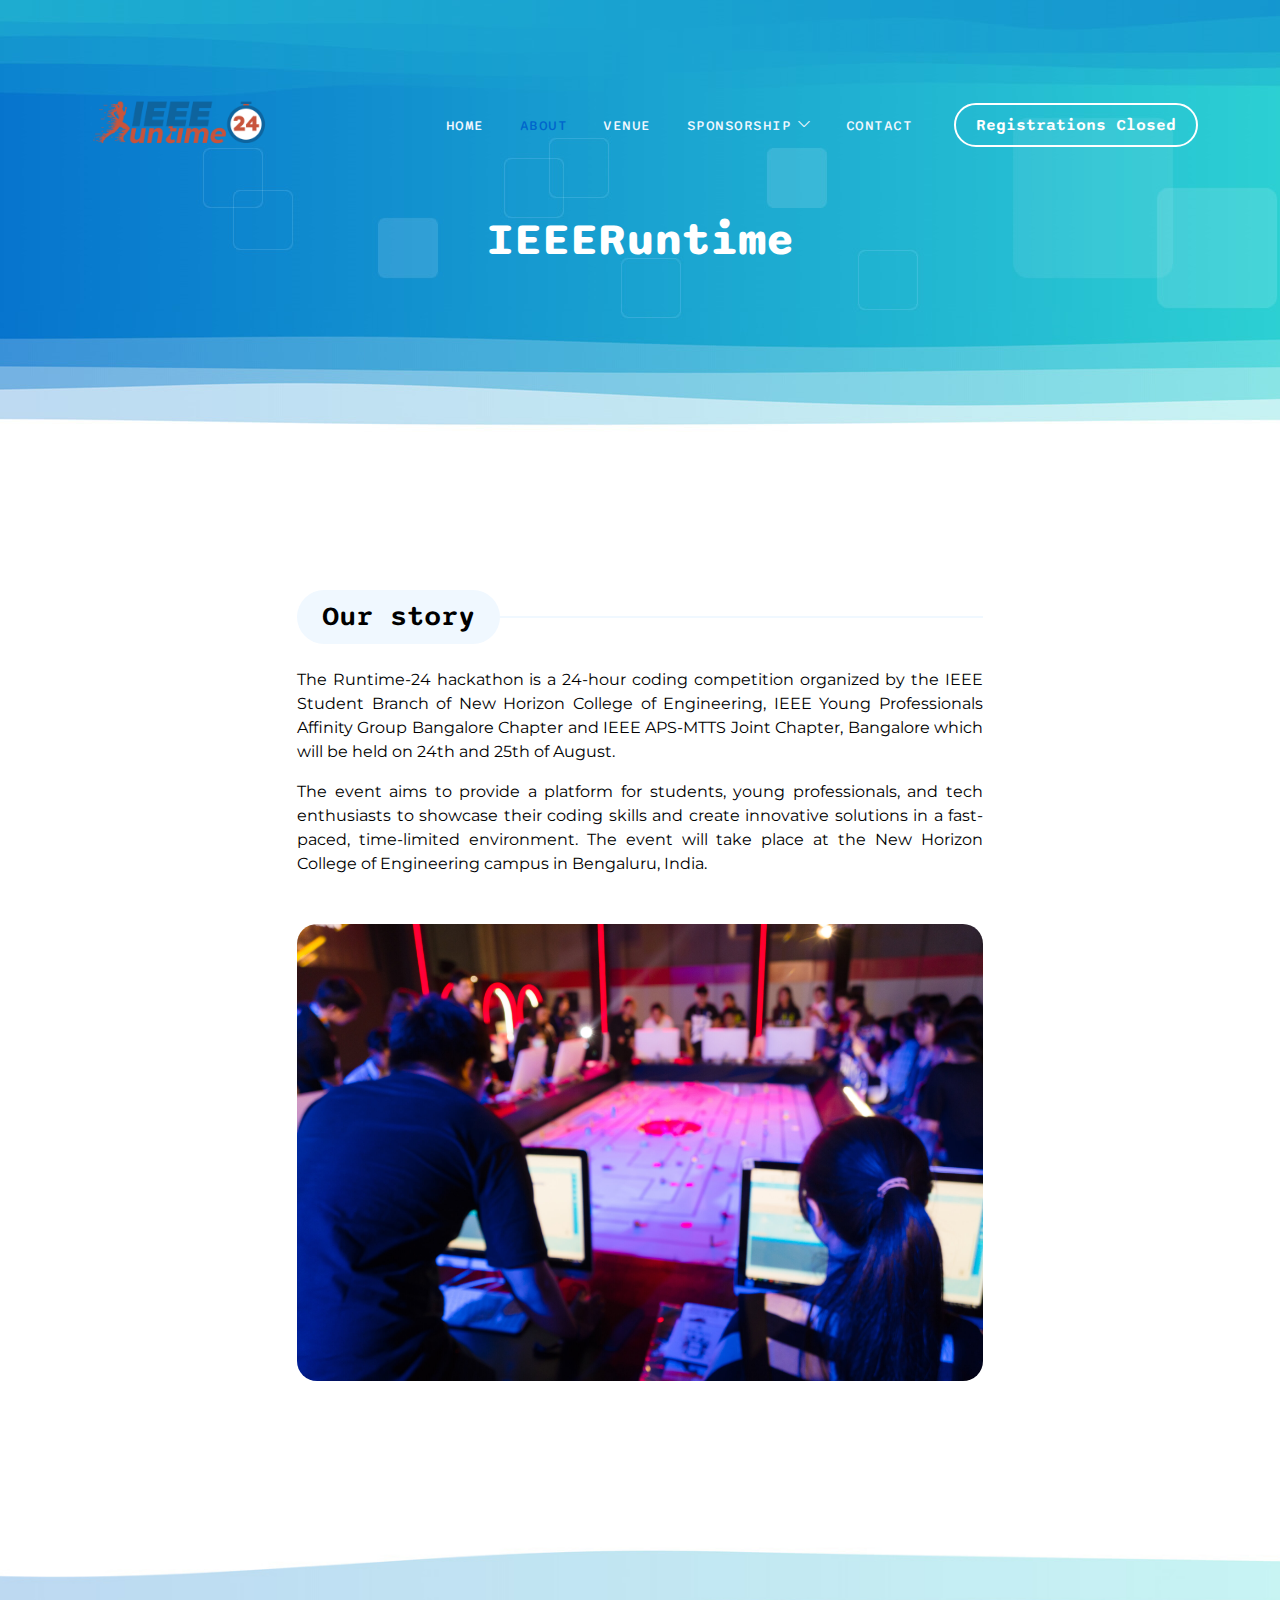
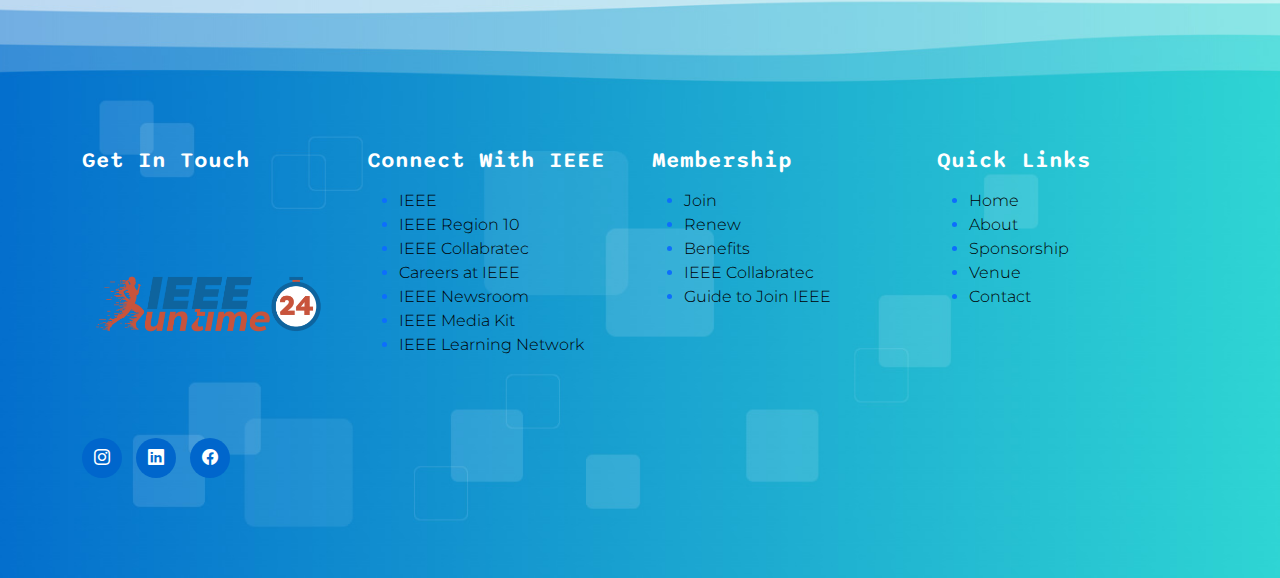
<file: about.html>
<!doctype html>
<html lang="en">

<head>
    <meta charset="utf-8">
    <meta name="viewport" content="width=device-width, initial-scale=1">

    <meta name="description" content="">
    <meta name="author" content="">

    <title>About IEEERuntime</title>

    <!-- CSS FILES -->
    <link rel="preconnect" href="https://fonts.googleapis.com">

    <link rel="preconnect" href="https://fonts.gstatic.com" crossorigin>

    <link
        href="https://fonts.googleapis.com/css2?family=Montserrat:wght@300;400&family=Sono:wght@200;300;400;500;700&display=swap"
        rel="stylesheet">

    <link rel="stylesheet" href="css/bootstrap.min.css">

    <link rel="stylesheet" href="css/bootstrap-icons.css">

    <link rel="stylesheet" href="css/owl.carousel.min.css">

    <link rel="stylesheet" href="css/owl.theme.default.min.css">

    <link href="css/templatemo-pod-talk.css" rel="stylesheet">
    <!--

TemplateMo 584 Pod Talk

https://templatemo.com/tm-584-pod-talk

-->
</head>

<body>

    <main>

        <nav class="navbar navbar-expand-lg">
            <div class="container">
                <a class="navbar-brand me-lg-5 me-0" href="index.html">
                    <img src="images/runtimee1.png" class="logo-image img-fluid" alt="templatemo pod talk">
                </a>

                <!--form action="#" method="get" class="custom-form search-form flex-fill me-3" role="search">
                    <div class="input-group input-group-lg">
                        <input name="search" type="search" class="form-control" id="search" placeholder="Search Podcast"
                            aria-label="Search">

                        <button type="submit" class="form-control" id="submit">
                            <i class="bi-search"></i>
                        </button>
                    </div>
                </form-->

                <button class="navbar-toggler" type="button" data-bs-toggle="collapse" data-bs-target="#navbarNav"
                    aria-controls="navbarNav" aria-expanded="false" aria-label="Toggle navigation">
                    <span class="navbar-toggler-icon"></span>
                </button>

                <div class="collapse navbar-collapse" id="navbarNav">
                    <ul class="navbar-nav ms-lg-auto">
                        <li class="nav-item">
                            <a class="nav-link" href="index.html">Home</a>
                        </li>

                        <li class="nav-item">
                            <a class="nav-link active" href="about.html">About</a>
                        </li>

                        <!--li class="nav-item dropdown">
                            <a class="nav-link dropdown-toggle" href="#" id="navbarLightDropdownMenuLink" role="button"
                                data-bs-toggle="dropdown" aria-expanded="false">Pages</a>

                            <ul class="dropdown-menu dropdown-menu-light" aria-labelledby="navbarLightDropdownMenuLink">
                                <li><a class="dropdown-item" href="listing-page.html">Listing Page</a></li>

                                <li><a class="dropdown-item" href="detail-page.html">Detail Page</a></li>
                            </ul>
                        </li-->
                        <li class="nav-item">
                            <a class="nav-link" href="venue.html">Venue</a>
                        </li>
                        <li class="nav-item dropdown">
                            <a class="nav-link dropdown-toggle" href="#" id="navbarLightDropdownMenuLink" role="button"
                                data-bs-toggle="dropdown" aria-expanded="false">Sponsorship</a>
                            <ul class="dropdown-menu dropdown-menu-light" aria-labelledby="navbarLightDropdownMenuLink">
                                <li><a class="dropdown-item" href="sponsors.html">Sponsorship</a></li>
                                <li><a class="dropdown-item" href="./download/IEEE Runtime-2023.pdf" download>Sponsorship Brochure</a></li>
                                <li><a class="dropdown-item" href="./download/About IEEERuntime.pdf" download>About Runtime</a></li>
                            </ul>
                        </li>
                        <!-- <li class="nav-item">
                            <a class="nav-link" href="register.html">Register</a>
                        </li> -->
                        <li class="nav-item">
                            <a class="nav-link" href="contact.html">Contact</a>
                        </li>
                    </ul>

                    <div class="ms-4">
                        <a href="#" class="btn custom-btn custom-border-btn smoothscroll" >Registrations Closed</a>
                    </div>
                </div>
            </div>
        </nav>


        <header class="site-header d-flex flex-column justify-content-center align-items-center">
            <div class="container">
                <div class="row">

                    <div class="col-lg-12 col-12 text-center">

                        <h2 class="mb-0">IEEERuntime</h2>
                    </div>

                </div>
            </div>
        </header>


        <section class="about-section section-padding" id="section_2">
            <div class="container">
                <div class="row">

                    <div class="col-lg-8 col-12 mx-auto d-flex">
                        <div class="pb-5 mb-5 section-text">
                            <div class="section-title-wrap mb-4">
                                <h4 class="section-title">Our story</h4>
                            </div>

                            <p>The Runtime-24 hackathon is a 24-hour coding competition organized by the IEEE Student Branch of New Horizon College of Engineering, 
                                IEEE Young Professionals Affinity Group Bangalore Chapter and IEEE APS-MTTS Joint Chapter, Bangalore which will be held on 24th and 25th of August.</p>

                            <p>The event aims to provide a platform for students, young professionals, and tech enthusiasts to showcase their coding skills 
                                and create innovative solutions in a fast-paced, time-limited environment. The event will take place at the New Horizon College of Engineering campus in Bengaluru, India.
                            </p>

                            <img src="images/stock/hack1.jpg"
                                class="about-image mt-5 img-fluid" alt="">
                        </div>
                    </div>

                    <!--div class="col-lg-12 col-12">
                        <div class="section-title-wrap mb-5">
                            <h4 class="section-title">Meet Our Sponsors</h4>
                        </div>
                    </div>

                    <div class="col-lg-3 col-md-6 col-12 mb-4 mb-lg-0">
                        <div class="team-thumb bg-white shadow-lg">
                            <img src="images/profile/IEEENHCEwithBG1.png"
                                class="about-image img-fluid" alt="">

                            <div class="team-info">
                                <h4 class="mb-2">
                                    IEEE NHCE
                                    <img src="images/verified.png" class="verified-image img-fluid" alt="">
                                </h4>

                                <span class="badge">Modeling</span>

                                <span class="badge">Fashion</span>
                            </div>

                            <div class="social-share">
                                <ul class="social-icon">
                                    <li class="social-icon-item">
                                        <a href="#" class="social-icon-link bi-twitter"></a>
                                    </li>

                                    <li class="social-icon-item">
                                        <a href="#" class="social-icon-link bi-facebook"></a>
                                    </li>

                                    <li class="social-icon-item">
                                        <a href="#" class="social-icon-link bi-pinterest"></a>
                                    </li>
                                </ul>
                            </div>
                        </div>
                    </div>

                    <div class="col-lg-3 col-md-6 col-12 mb-4 mb-lg-0">
                        <div class="team-thumb bg-white shadow-lg">
                            <img src="images/profile/handsome-asian-man-listening-music-through-headphones.jpg"
                                class="about-image img-fluid" alt="">

                            <div class="team-info">
                                <h4 class="mb-2">
                                    William
                                    <img src="images/verified.png" class="verified-image img-fluid" alt="">
                                </h4>

                                <span class="badge">Creative</span>

                                <span class="badge">Design</span>
                            </div>

                            <div class="social-share">
                                <ul class="social-icon">
                                    <li class="social-icon-item">
                                        <a href="#" class="social-icon-link bi-twitter"></a>
                                    </li>

                                    <li class="social-icon-item">
                                        <a href="#" class="social-icon-link bi-facebook"></a>
                                    </li>

                                    <li class="social-icon-item">
                                        <a href="#" class="social-icon-link bi-pinterest"></a>
                                    </li>
                                </ul>
                            </div>
                        </div>
                    </div>

                    <div class="col-lg-3 col-md-6 col-12 mb-4 mb-lg-0 mb-md-0">
                        <div class="team-thumb bg-white shadow-lg">
                            <img src="images/profile/smart-attractive-asian-glasses-male-standing-smile-with-freshness-joyful-casual-blue-shirt-portrait-white-background.jpg"
                                class="about-image img-fluid" alt="">

                            <div class="team-info">
                                <h4 class="mb-2">
                                    Chan
                                    <img src="images/verified.png" class="verified-image img-fluid" alt="">
                                </h4>

                                <span class="badge">Education</span>
                            </div>

                            <div class="social-share">
                                <ul class="social-icon">
                                    <li class="social-icon-item">
                                        <a href="#" class="social-icon-link bi-linkedin"></a>
                                    </li>

                                    <li class="social-icon-item">
                                        <a href="#" class="social-icon-link bi-whatsapp"></a>
                                    </li>
                                </ul>
                            </div>
                        </div>
                    </div>

                    <div class="col-lg-3 col-md-6 col-12">
                        <div class="team-thumb bg-white shadow-lg">
                            <img src="images/profile/smiling-business-woman-with-folded-hands-against-white-wall-toothy-smile-crossed-arms.jpg"
                                class="about-image img-fluid" alt="">

                            <div class="team-info">
                                <h4 class="mb-2">
                                    Candice
                                    <img src="images/verified.png" class="verified-image img-fluid" alt="">
                                </h4>

                                <span class="badge">Storytelling</span>

                                <span class="badge">Business</span>
                            </div>

                            <div class="social-share">
                                <ul class="social-icon">
                                    <li class="social-icon-item">
                                        <a href="#" class="social-icon-link bi-twitter"></a>
                                    </li>

                                    <li class="social-icon-item">
                                        <a href="#" class="social-icon-link bi-facebook"></a>
                                    </li>
                                </ul>
                            </div>
                        </div>
                    </div-->

                </div>
            </div>
        </section>
    </main>


    <footer class="site-footer">
        <div class="container">
            <div class="row">

                <div class="col-lg-3 col-md-6 mb-5 mb-lg-0 text-black">
                    <h6 class="site-footer-title mb-1">Get In Touch</h6>
                    <img src="images/runtimee1.png" style="width: 100%;" alt="templatemo pod talk">
                    <ul class="social-icon">
                        <li class="social-icon-item">
                            <a href="https://www.instagram.com/ieee.nhce/?hl=en"
                                class="social-icon-link bi-instagram"></a>
                        </li>

                        <li class="social-icon-item">
                            <a href="https://in.linkedin.com/company/nhce-ieee?original_referer=https%3A%2F%2Fwww.google.com%2F"
                                class="social-icon-link bi-linkedin"></a>
                        </li>

                        <li class="social-icon-item">
                            <a href="https://m.facebook.com/100072475806962/" class="social-icon-link bi-facebook"></a>
                        </li>
                    </ul>
                </div>

                <div class="col-lg-3 col-md-6 mb-5 mb-lg-0 text-black-50">
                    <h6 class="site-footer-title mb-3">Connect With IEEE</h6>
                    <ul>
                        <li class="link-primary" ><a href="https://www.ieee.org/"class="text-black">IEEE</a></li>
                        <li class="link-primary"><a href="https://www.ieeer10.org/"class="text-black">IEEE Region 10</a></li>
                            <li class="link-primary"><a href="https://ieee-collabratec.ieee.org/?utm_source=dhtml_footer&utm_medium=hp&utm_campaign=collabratec"class="text-black">IEEE Collabratec</a></li>
                    <li class="link-primary"><a href="https://ieee.taleo.net/careersection/2/jobsearch.ftl?utm_source=mf&utm_campaign=taleo-jobs&utm_medium=footer&utm_term=taleo-jobs%20at%20ieee"class="text-black">Careers
                            at IEEE</a></li>
                    <li class="link-primary"><a href="https://www.ieee.org/about/news/index.html?utm_source=dhtml_footer&utm_medium=hp&utm_campaign=newsroom"class="text-black">IEEE Newsroom</a></li>
                    <li class="link-primary"><a href="https://www.ieee.org/about/news/media-kit/media-kit-index.html?utm_source=dhtml_footer&utm_medium=hp&utm_campaign=media-kit"class="text-black">IEEE Media Kit</a></li>
                    <!-- <li class="f-links"><a href="https://aps-mtts.ieeebangalore.org/">AP/MTT Joint Bangalore Chapter</a></li> -->
                    <li class="link-primary"><a href="https://iln.ieee.org/public/TrainingCatalog.aspx"class="text-black">IEEE Learning Network</a>
                    </li>
                    </ul>

                </div>

                <div class="col-lg-3 col-md-6 mb-5 mb-lg-0 text-black-50">
                    <h6 class="site-footer-title mb-3">Membership</h6>
                    <ul>
                        <li class="link-primary"><a href="https://www.ieee.org/membership/join/index.html?WT.mc_id=hc_join"class="text-black">Join</a>
                        </li>
                        <li class="link-primary"><a href="https://www.ieee.org/membership/renew.html?utm_source=dhtml_footer&utm_medium=hp&utm_campaign=renew"class="text-black">Renew</a>
                        </li>
                        <li class="link-primary"><a href="https://www.ieee.org/membership/benefits/" class="text-black">Benefits</a></li>
                        <li class="link-primary"><a href="https://ieee-collabratec.ieee.org/?utm_source=dhtml_footer&utm_medium=hp&utm_campaign=collabratec-membership-list"class="text-black">IEEE
                                Collabratec</a></li>
                        <li class="link-primary"><a href="https://ieeebangalore.org/guide-to-join-ieee/"class="text-black">Guide to Join IEEE</a></li>
                    </ul>
                </div>

                <div class="col-lg-3 col-md-6 mb-5 mb-lg-0">
                    <h6 class="site-footer-title mb-3">Quick Links</h6>
                    <ul>
                        <li class="link-primary"><a href="index.html"class="text-black">Home</a></li>
                        <li class="link-primary"><a href="about.html"class="text-black">About</a></li>
                        <li class="link-primary"><a href="sponsors.html"class="text-black">Sponsorship</a></li>
                        <li class="link-primary"><a href="venue.html"class="text-black">Venue</a></li>
                        <li class="link-primary"><a href="contact.html"class="text-black">Contact</a></li>
                    </ul>
                </div>

                <!-- <div class="col-lg-3 col-md-6 col-12 mb-4 mb-md-0 mb-lg-0">
                    <h6 class="site-footer-title mb-3">Contact</h6>

                    <p class="mb-2"><strong class="d-inline me-2">Phone:</strong> 010-020-0340</p>

                    <p>
                        <strong class="d-inline me-2">Email:</strong>
                        <a href="#">inquiry@pod.co</a>
                    </p>
                </div> -->

                <!-- <div class="col-lg-3 col-md-6 col-12">

                    <h6 class="site-footer-title mb-3">Social</h6>

                    <ul class="social-icon">
                        <li class="social-icon-item">
                            <a href="https://www.instagram.com/ieee.nhce/?hl=en" class="social-icon-link bi-instagram"></a>
                        </li>

                        <li class="social-icon-item">
                            <a href="https://in.linkedin.com/company/nhce-ieee?original_referer=https%3A%2F%2Fwww.google.com%2F" class="social-icon-link bi-linkedin"></a>
                        </li>

                        <li class="social-icon-item">
                            <a href="https://m.facebook.com/100072475806962/" class="social-icon-link bi-facebook"></a>
                        </li>
                    </ul>
                </div> -->

            </div>
        </div>

        <!-- <div class="container pt-5">
            <div class="row align-items-center">

                <div class="col-lg-2 col-md-3 col-12">
                    <a class="navbar-brand" href="index.html">
                        <img src="images/runtimee1.png" class="logo-image img-fluid" alt="templatemo pod talk">
                    </a>
                </div>

                <div class="col-lg-7 col-md-9 col-12">
                    <ul class="site-footer-links">
                        <li class="site-footer-link-item">
                            <a href="#" class="site-footer-link">Homepage</a>
                        </li>

                        <li class="site-footer-link-item">
                            <a href="#" class="site-footer-link">Browse episodes</a>
                        </li>

                        <li class="site-footer-link-item">
                            <a href="#" class="site-footer-link">Help Center</a>
                        </li>

                        <li class="site-footer-link-item">
                            <a href="#" class="site-footer-link">Contact Us</a>
                        </li>
                    </ul>
                </div>

                <div class="col-lg-3 col-12">
                    <p class="copyright-text mb-0">Copyright © IEEE NHCE SB
                        <br><br>
                </div>
            </div>
        </div> -->
    </footer>



    <!-- JAVASCRIPT FILES -->
    <script src="js/jquery.min.js"></script>
    <script src="js/bootstrap.bundle.min.js"></script>
    <script src="js/owl.carousel.min.js"></script>
    <script src="js/custom.js"></script>

</body>

</html>
</file>
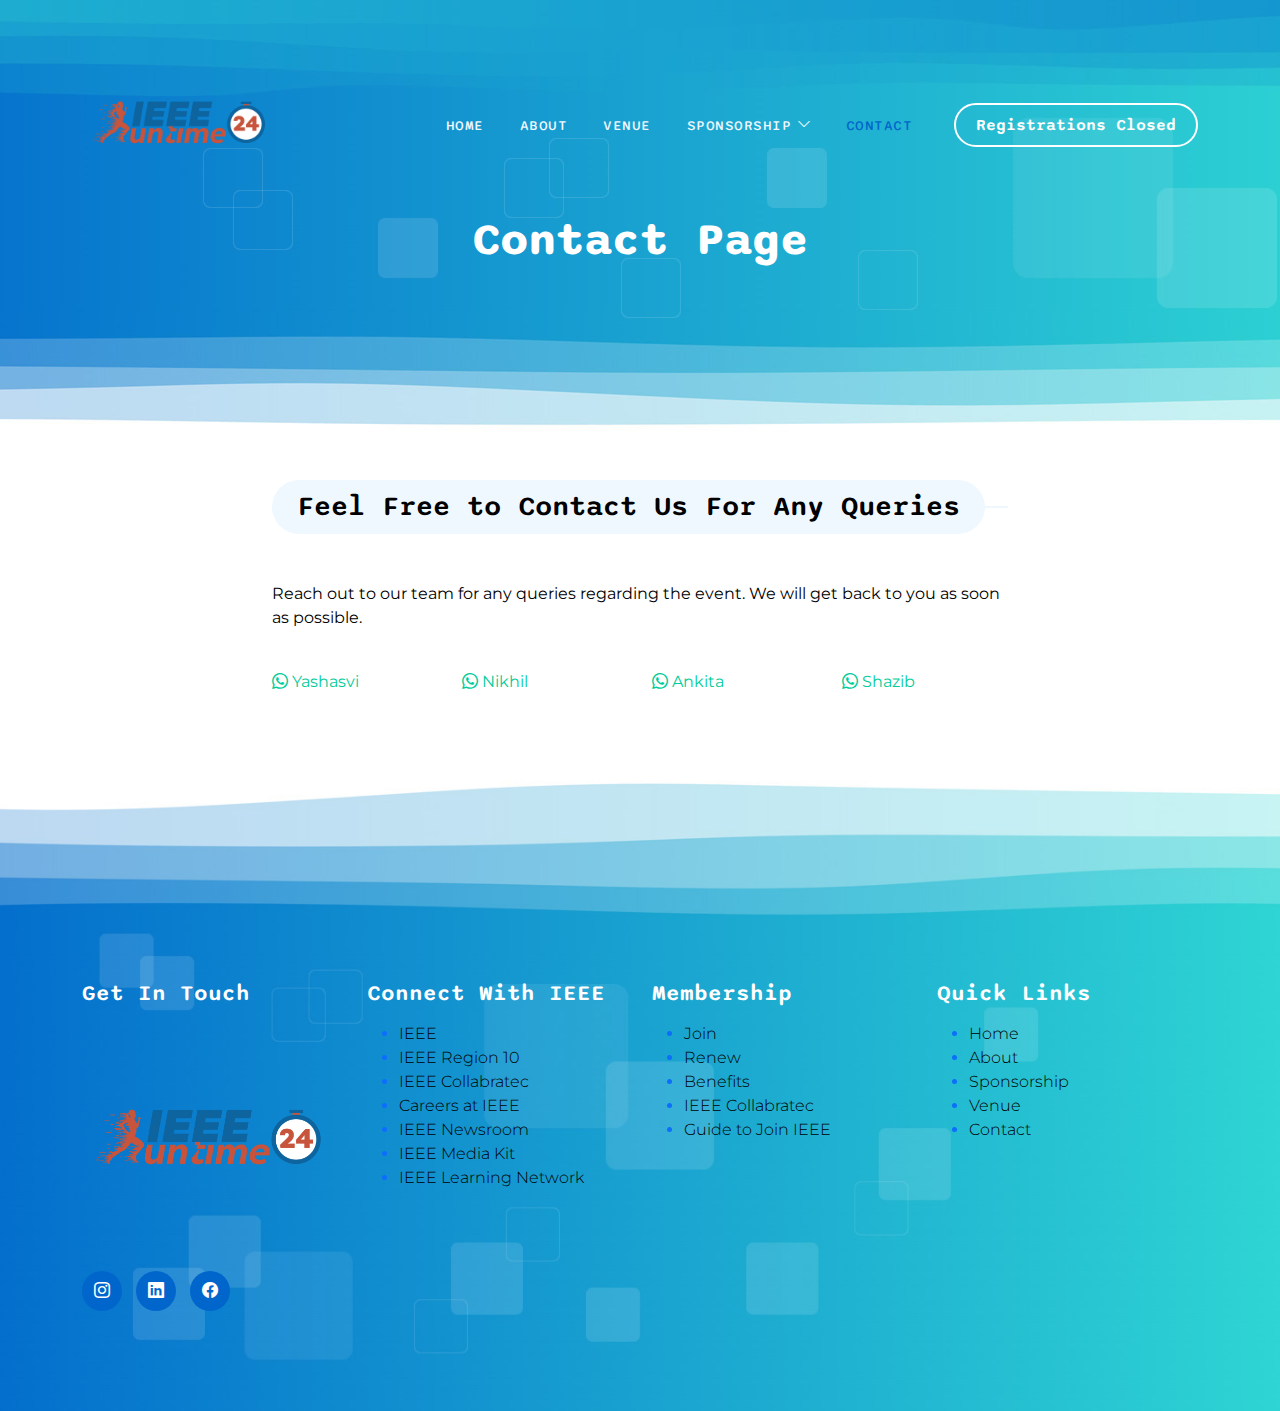
<file: contact.html>
<!doctype html>
<html lang="en">

<head>
    <meta charset="utf-8">
    <meta name="viewport" content="width=device-width, initial-scale=1">

    <meta name="description" content="">
    <meta name="author" content="">

    <title>Contact Us</title>

    <!-- CSS FILES -->
    <link rel="preconnect" href="https://fonts.googleapis.com">

    <link rel="preconnect" href="https://fonts.gstatic.com" crossorigin>

    <link
        href="https://fonts.googleapis.com/css2?family=Montserrat:wght@300;400&family=Sono:wght@200;300;400;500;700&display=swap"
        rel="stylesheet">

    <link rel="stylesheet" href="css/bootstrap.min.css">

    <link rel="stylesheet" href="css/bootstrap-icons.css">

    <link rel="stylesheet" href="css/owl.carousel.min.css">

    <link rel="stylesheet" href="css/owl.theme.default.min.css">

    <link href="css/templatemo-pod-talk.css" rel="stylesheet">
    <!--

TemplateMo 584 Pod Talk

https://templatemo.com/tm-584-pod-talk

-->
</head>

<body>

    <main>

        <nav class="navbar navbar-expand-lg">
            <div class="container">
                <a class="navbar-brand me-lg-5 me-0" href="index.html">
                    <img src="images/runtimee1.png" class="logo-image img-fluid" alt="templatemo pod talk">
                </a>

                <!--form action="#" method="get" class="custom-form search-form flex-fill me-3" role="search">
                    <div class="input-group input-group-lg">
                        <input name="search" type="search" class="form-control" id="search" placeholder="Search Podcast"
                            aria-label="Search">

                        <button type="submit" class="form-control" id="submit">
                            <i class="bi-search"></i>
                        </button>
                    </div>
                </form-->

                <button class="navbar-toggler" type="button" data-bs-toggle="collapse" data-bs-target="#navbarNav"
                    aria-controls="navbarNav" aria-expanded="false" aria-label="Toggle navigation">
                    <span class="navbar-toggler-icon"></span>
                </button>

                <div class="collapse navbar-collapse" id="navbarNav">
                    <ul class="navbar-nav ms-lg-auto">
                        <li class="nav-item">
                            <a class="nav-link" href="index.html">Home</a>
                        </li>

                        <li class="nav-item">
                            <a class="nav-link" href="about.html">About</a>
                        </li>

                        <!--li class="nav-item dropdown">
                            <a class="nav-link dropdown-toggle" href="#" id="navbarLightDropdownMenuLink" role="button"
                                data-bs-toggle="dropdown" aria-expanded="false">Pages</a>

                            <ul class="dropdown-menu dropdown-menu-light" aria-labelledby="navbarLightDropdownMenuLink">
                                <li><a class="dropdown-item" href="listing-page.html">Listing Page</a></li>

                                <li><a class="dropdown-item" href="detail-page.html">Detail Page</a></li>
                            </ul>
                        </li-->
                        <li class="nav-item">
                            <a class="nav-link" href="venue.html">Venue</a>
                        </li>
                        <li class="nav-item dropdown">
                            <a class="nav-link dropdown-toggle" href="#" id="navbarLightDropdownMenuLink" role="button"
                                data-bs-toggle="dropdown" aria-expanded="false">Sponsorship</a>
                            <ul class="dropdown-menu dropdown-menu-light" aria-labelledby="navbarLightDropdownMenuLink">
                                <li><a class="dropdown-item" href="sponsors.html">Sponsorship</a></li>
                                <li><a class="dropdown-item" href="./download/IEEE Runtime-2023.pdf" download>Sponsorship Brochure</a></li>
                                <li><a class="dropdown-item" href="./download/About IEEERuntime.pdf" download>About Runtime</a></li>
                            </ul>
                        </li>
                        <!-- <li class="nav-item">
                            <a class="nav-link" href="register.html">Register</a>
                        </li> -->
                        <li class="nav-item">
                            <a class="nav-link active" href="contact.html">Contact</a>
                        </li>
                    </ul>

                    <div class="ms-4">
                        <a href="#" class="btn custom-btn custom-border-btn smoothscroll">Registrations Closed</a>
                    </div>
                </div>
            </div>
        </nav>


        <header class="site-header d-flex flex-column justify-content-center align-items-center">
            <div class="container">
                <div class="row">

                    <div class="col-lg-12 col-12 text-center">

                        <h2 class="mb-0">Contact Page</h2>
                    </div>

                </div>
            </div>
        </header>


        <!--section class="section-padding" id="section_2">
            <div class="container">
                <div class="row justify-content-center">

                    <div class="col-lg-5 col-12 pe-lg-5">
                        <div class="contact-info">
                            <h3 class="mb-4">We love to help you. Get in touch</h3>

                            <p class="d-flex border-bottom pb-3 mb-4">
                                <strong class="d-inline me-4">Phone:</strong>
                                <span>010-020-0340</span>
                            </p>

                            <p class="d-flex border-bottom pb-3 mb-4">
                                <strong class="d-inline me-4">Email:</strong>
                                <a href="#">inquiry@pod.co</a>
                            </p>

                            <p class="d-flex">
                                <strong class="d-inline me-4">Location:</strong>
                                <span>1355 Market Street, Downtown San Francisco, California</span>
                            </p>
                        </div>
                    </div>

                    <div class="col-lg-5 col-12 mt-5 mt-lg-0">
                        <iframe class="google-map"
                            src=https://www.google.com/maps/embed?pb=!1m18!1m12!1m3!1d3888.59503643702!2d77.6899320148492!3d12.933729319207517!2m3!1f0!2f0!3f0!3m2!1i1024!2i768!4f13.1!3m3!1m2!1s0x3bae13cb00000001%3A0xab10e26281718cc2!2sNew%20Horizon%20College%20of%20Engineering!5e0!3m2!1sen!2sin!4v1676915699847!5m2!1sen!2sin"
                            width="100%" height="300" style="border:0;" allowfullscreen="" loading="lazy"
                            referrerpolicy="no-referrer-when-downgrade"></iframe>
                    </div>

                </div>
            </div>
        </section-->

        <section class="contact-section section-padding pt-0">
            <div class="container">
                <div class="row">

                    <div class="col-lg-8 col-12 mx-auto">
                        <div class="section-title-wrap mb-5">
                            <h4 class="section-title">Feel Free to Contact Us For Any Queries</h4>
                        </div>
                        <p>
                            Reach out to our team for any queries regarding the event. We will get back to you as soon as possible.
                            <br><br>
                            <div class="row">
                                <div class="col-6 col-sm-6 col-md-3 col-lg-3 col-xl-3"><a href="https://wa.me/916364883602" class="social-icon-item bi-whatsapp">&nbsp;Yashasvi</a></div>
                                <div class="col-6 col-sm-6 col-md-3 col-lg-3 col-xl-3"><a href="https://wa.me/919632329603" class="social-icon-item bi-whatsapp">&nbsp;Nikhil</a></div>
                                <div class="col-6 col-sm-6 col-md-3 col-lg-3 col-xl-3"><a href="https://wa.me/919901178017" class="social-icon-item bi-whatsapp">&nbsp;Ankita</a></div>
                                <div class="col-6 col-sm-6 col-md-3 col-lg-3 col-xl-3"><a href="https://wa.me/916005833691" class="social-icon-item bi-whatsapp">&nbsp;Shazib</a></div>
                            </div>
                        </p>
                    </div>

                </div>
            </div>
        </section>
    </main>


    <footer class="site-footer">
        <div class="container">
            <div class="row">

                <div class="col-lg-3 col-md-6 mb-5 mb-lg-0 text-black">
                    <h6 class="site-footer-title mb-1">Get In Touch</h6>
                    <img src="images/runtimee1.png" style="width: 100%;" alt="templatemo pod talk">
                    <ul class="social-icon">
                        <li class="social-icon-item">
                            <a href="https://www.instagram.com/ieee.nhce/?hl=en"
                                class="social-icon-link bi-instagram"></a>
                        </li>

                        <li class="social-icon-item">
                            <a href="https://in.linkedin.com/company/nhce-ieee?original_referer=https%3A%2F%2Fwww.google.com%2F"
                                class="social-icon-link bi-linkedin"></a>
                        </li>

                        <li class="social-icon-item">
                            <a href="https://m.facebook.com/100072475806962/" class="social-icon-link bi-facebook"></a>
                        </li>
                    </ul>
                </div>

                <div class="col-lg-3 col-md-6 mb-5 mb-lg-0 text-black-50">
                    <h6 class="site-footer-title mb-3">Connect With IEEE</h6>
                    <ul>
                        <li class="link-primary" ><a href="https://www.ieee.org/"class="text-black">IEEE</a></li>
                        <li class="link-primary"><a href="https://www.ieeer10.org/"class="text-black">IEEE Region 10</a></li>
                            <li class="link-primary"><a href="https://ieee-collabratec.ieee.org/?utm_source=dhtml_footer&utm_medium=hp&utm_campaign=collabratec"class="text-black">IEEE Collabratec</a></li>
                    <li class="link-primary"><a href="https://ieee.taleo.net/careersection/2/jobsearch.ftl?utm_source=mf&utm_campaign=taleo-jobs&utm_medium=footer&utm_term=taleo-jobs%20at%20ieee"class="text-black">Careers
                            at IEEE</a></li>
                    <li class="link-primary"><a href="https://www.ieee.org/about/news/index.html?utm_source=dhtml_footer&utm_medium=hp&utm_campaign=newsroom"class="text-black">IEEE Newsroom</a></li>
                    <li class="link-primary"><a href="https://www.ieee.org/about/news/media-kit/media-kit-index.html?utm_source=dhtml_footer&utm_medium=hp&utm_campaign=media-kit"class="text-black">IEEE Media Kit</a></li>
                    <!-- <li class="f-links"><a href="https://aps-mtts.ieeebangalore.org/">AP/MTT Joint Bangalore Chapter</a></li> -->
                    <li class="link-primary"><a href="https://iln.ieee.org/public/TrainingCatalog.aspx"class="text-black">IEEE Learning Network</a>
                    </li>
                    </ul>

                </div>

                <div class="col-lg-3 col-md-6 mb-5 mb-lg-0 text-black-50">
                    <h6 class="site-footer-title mb-3">Membership</h6>
                    <ul>
                        <li class="link-primary"><a href="https://www.ieee.org/membership/join/index.html?WT.mc_id=hc_join"class="text-black">Join</a>
                        </li>
                        <li class="link-primary"><a href="https://www.ieee.org/membership/renew.html?utm_source=dhtml_footer&utm_medium=hp&utm_campaign=renew"class="text-black">Renew</a>
                        </li>
                        <li class="link-primary"><a href="https://www.ieee.org/membership/benefits/" class="text-black">Benefits</a></li>
                        <li class="link-primary"><a href="https://ieee-collabratec.ieee.org/?utm_source=dhtml_footer&utm_medium=hp&utm_campaign=collabratec-membership-list"class="text-black">IEEE
                                Collabratec</a></li>
                        <li class="link-primary"><a href="https://ieeebangalore.org/guide-to-join-ieee/"class="text-black">Guide to Join IEEE</a></li>
                    </ul>
                </div>

                <div class="col-lg-3 col-md-6 mb-5 mb-lg-0">
                    <h6 class="site-footer-title mb-3">Quick Links</h6>
                    <ul>
                        <li class="link-primary"><a href="index.html"class="text-black">Home</a></li>
                        <li class="link-primary"><a href="about.html"class="text-black">About</a></li>
                        <li class="link-primary"><a href="sponsors.html"class="text-black">Sponsorship</a></li>
                        <li class="link-primary"><a href="venue.html"class="text-black">Venue</a></li>
                        <li class="link-primary"><a href="contact.html"class="text-black">Contact</a></li>
                    </ul>
                </div>

                <!-- <div class="col-lg-3 col-md-6 col-12 mb-4 mb-md-0 mb-lg-0">
                    <h6 class="site-footer-title mb-3">Contact</h6>

                    <p class="mb-2"><strong class="d-inline me-2">Phone:</strong> 010-020-0340</p>

                    <p>
                        <strong class="d-inline me-2">Email:</strong>
                        <a href="#">inquiry@pod.co</a>
                    </p>
                </div> -->

                <!-- <div class="col-lg-3 col-md-6 col-12">

                    <h6 class="site-footer-title mb-3">Social</h6>

                    <ul class="social-icon">
                        <li class="social-icon-item">
                            <a href="https://www.instagram.com/ieee.nhce/?hl=en" class="social-icon-link bi-instagram"></a>
                        </li>

                        <li class="social-icon-item">
                            <a href="https://in.linkedin.com/company/nhce-ieee?original_referer=https%3A%2F%2Fwww.google.com%2F" class="social-icon-link bi-linkedin"></a>
                        </li>

                        <li class="social-icon-item">
                            <a href="https://m.facebook.com/100072475806962/" class="social-icon-link bi-facebook"></a>
                        </li>
                    </ul>
                </div> -->

            </div>
        </div>

        <!-- <div class="container pt-5">
            <div class="row align-items-center">

                <div class="col-lg-2 col-md-3 col-12">
                    <a class="navbar-brand" href="index.html">
                        <img src="images/runtimee1.png" class="logo-image img-fluid" alt="templatemo pod talk">
                    </a>
                </div>

                <div class="col-lg-7 col-md-9 col-12">
                    <ul class="site-footer-links">
                        <li class="site-footer-link-item">
                            <a href="#" class="site-footer-link">Homepage</a>
                        </li>

                        <li class="site-footer-link-item">
                            <a href="#" class="site-footer-link">Browse episodes</a>
                        </li>

                        <li class="site-footer-link-item">
                            <a href="#" class="site-footer-link">Help Center</a>
                        </li>

                        <li class="site-footer-link-item">
                            <a href="#" class="site-footer-link">Contact Us</a>
                        </li>
                    </ul>
                </div>

                <div class="col-lg-3 col-12">
                    <p class="copyright-text mb-0">Copyright © IEEE NHCE SB
                        <br><br>
                </div>
            </div>
        </div> -->
    </footer>


    <!-- JAVASCRIPT FILES -->
    <script src="js/jquery.min.js"></script>
    <script src="js/bootstrap.bundle.min.js"></script>
    <script src="js/owl.carousel.min.js"></script>
    <script src="js/custom.js"></script>

</body>

</html>
</file>
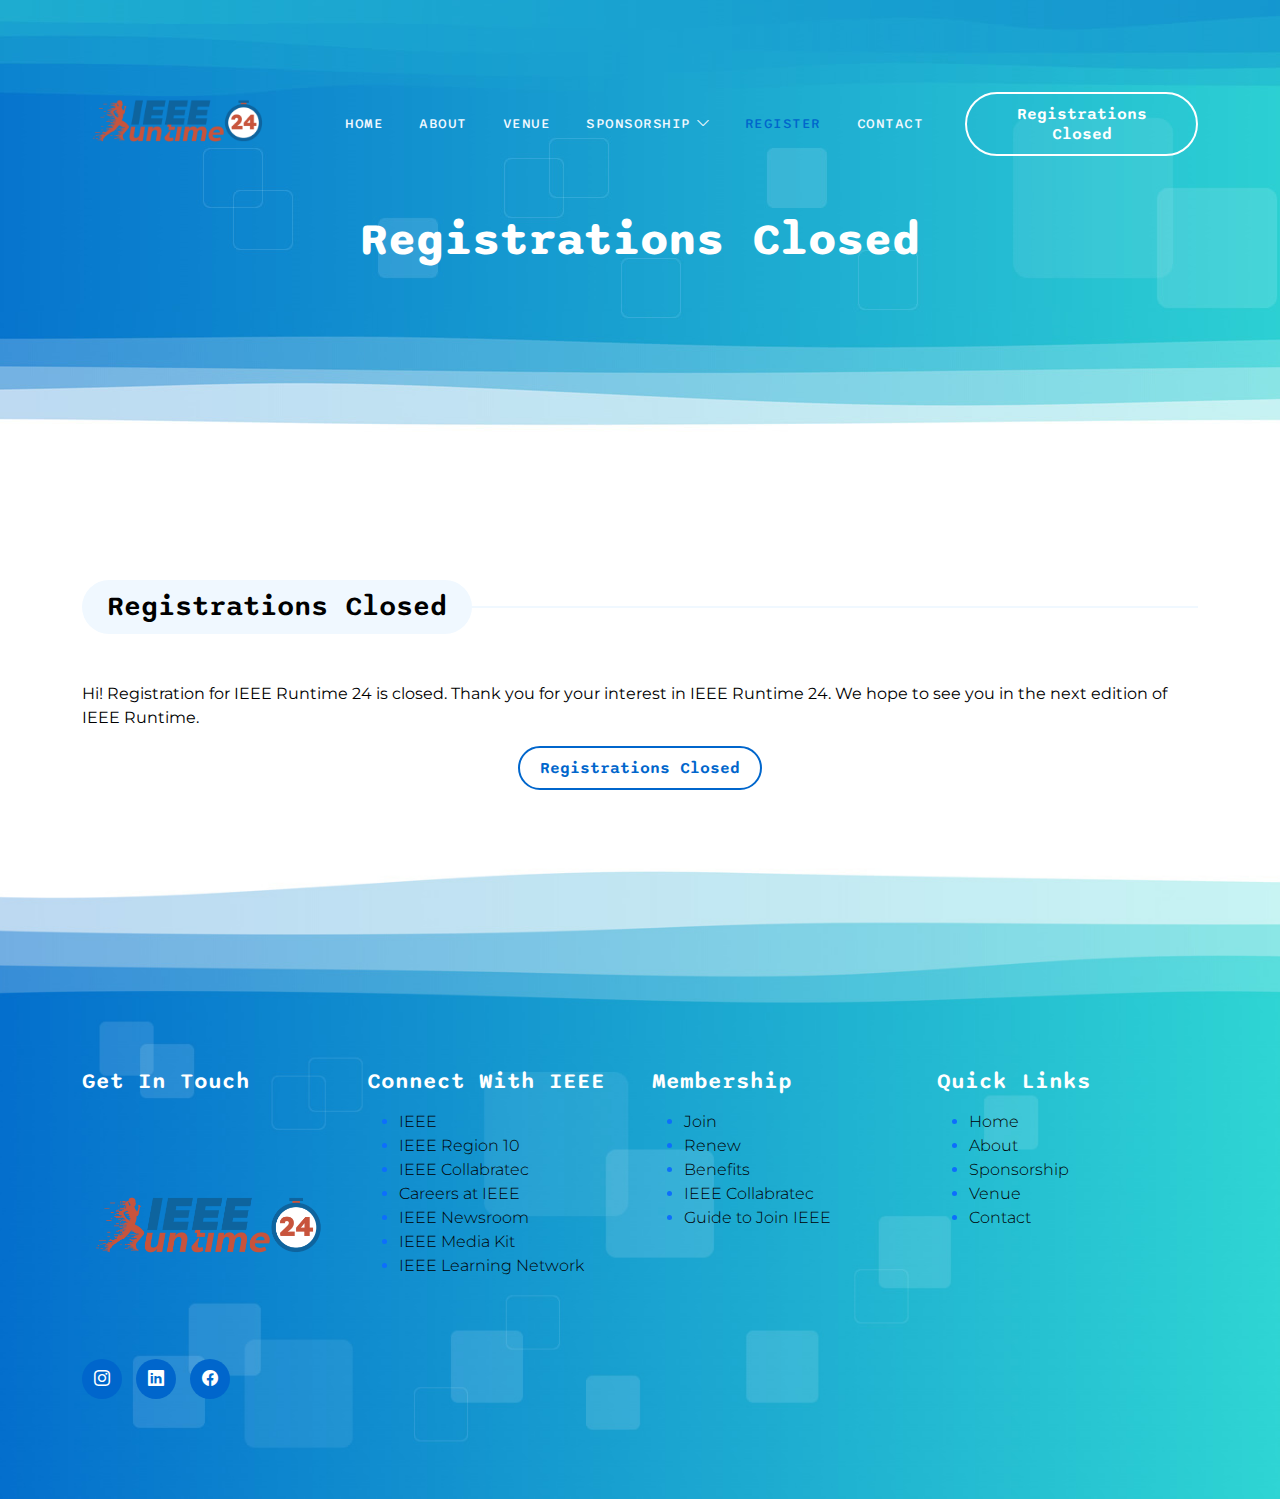
<file: register.html>
<!doctype html>
<html lang="en">

<head>
    <meta charset="utf-8">
    <meta name="viewport" content="width=device-width, initial-scale=1">

    <meta name="description" content="">
    <meta name="author" content="">

    <title>IEEERuntime 24 | Register</title>

    <!-- CSS FILES -->
    <link rel="preconnect" href="https://fonts.googleapis.com">

    <link rel="preconnect" href="https://fonts.gstatic.com" crossorigin>

    <link
        href="https://fonts.googleapis.com/css2?family=Montserrat:wght@300;400&family=Sono:wght@200;300;400;500;700&display=swap"
        rel="stylesheet">

    <link rel="stylesheet" href="css/bootstrap.min.css">

    <link rel="stylesheet" href="css/bootstrap-icons.css">

    <link rel="stylesheet" href="css/owl.carousel.min.css">

    <link rel="stylesheet" href="css/owl.theme.default.min.css">

    <link href="css/templatemo-pod-talk.css" rel="stylesheet">
    <!--

TemplateMo 584 Pod Talk

https://templatemo.com/tm-584-pod-talk

-->
</head>

<body>

    <main>

        <nav class="navbar navbar-expand-lg">
            <div class="container">
                <a class="navbar-brand me-lg-5 me-0" href="index.html">
                    <img src="images/runtimee1.png" class="logo-image img-fluid" alt="templatemo pod talk">
                </a>

                <button class="navbar-toggler" type="button" data-bs-toggle="collapse" data-bs-target="#navbarNav"
                    aria-controls="navbarNav" aria-expanded="false" aria-label="Toggle navigation">
                    <span class="navbar-toggler-icon"></span>
                </button>

                <div class="collapse navbar-collapse" id="navbarNav">
                    <ul class="navbar-nav ms-lg-auto">
                        <li class="nav-item">
                            <a class="nav-link" href="index.html">Home</a>
                        </li>

                        <li class="nav-item">
                            <a class="nav-link" href="about.html">About</a>
                        </li>
                        <li class="nav-item">
                            <a class="nav-link" href="venue.html">Venue</a>
                        </li>
                        <li class="nav-item dropdown">
                            <a class="nav-link dropdown-toggle" href="#" id="navbarLightDropdownMenuLink" role="button"
                            data-bs-toggle="dropdown" aria-expanded="false">Sponsorship</a>
                            <ul class="dropdown-menu dropdown-menu-light" aria-labelledby="navbarLightDropdownMenuLink">
                                <li><a class="dropdown-item" href="sponsors.html">Sponsorship</a></li>
                                <li><a class="dropdown-item" href="./download/IEEE Runtime-2023.pdf" download>Sponsorship Brochure</a></li>
                                <li><a class="dropdown-item" href="./download/About IEEERuntime.pdf" download>About Runtime</a></li>
                            </ul>
                        </li>
                        <li class="nav-item">
                            <a class="nav-link active" href="register.html">Register</a>
                        </li>
                        <li class="nav-item">
                            <a class="nav-link" href="contact.html">Contact</a>
                        </li>
                    </ul>

                    <div class="ms-4">
                        <a href="register.html" class="btn custom-btn custom-border-btn smoothscroll">Registrations Closed</a>
                    </div>
                </div>
            </div>
        </nav>


        <header class="site-header d-flex flex-column justify-content-center align-items-center">
            <div class="container">
                <div class="row">

                    <div class="col-lg-12 col-12 text-center">

                        <h2 class="mb-0">Registrations Closed</h2>
                    </div>

                </div>
            </div>
        </header>


        <section class="latest-podcast-section section-padding" id="section_2">
            <div class="container">
                <div class="row justify-content-center">

                    <div class="col-lg-12 col-12">
                        <div class="section-title-wrap mb-5">
                            <h4 class="section-title">Registrations Closed</h4>
                        </div>
                        <p>
                            Hi! Registration for IEEE Runtime 24 is closed. Thank you for your interest in IEEE Runtime 24. We hope to see you in the next edition of IEEE Runtime.
                        </p>
                        <div class="d-flex justify-content-center mb-2">
                            <a href="#" class="btn custom-btn custom-border-btn smoothscroll" target="_blank">Registrations Closed</a>
                        </div>
                        
                    </div>
                </div>
            </div>
        </section>
    </main>


    <footer class="site-footer">
        <div class="container">
            <div class="row">

                <div class="col-lg-3 col-md-6 mb-5 mb-lg-0 text-black">
                    <h6 class="site-footer-title mb-1">Get In Touch</h6>
                    <img src="images/runtimee1.png" style="width: 100%;" alt="templatemo pod talk">
                    <ul class="social-icon">
                        <li class="social-icon-item">
                            <a href="https://www.instagram.com/ieee.nhce/?hl=en"
                                class="social-icon-link bi-instagram"></a>
                        </li>

                        <li class="social-icon-item">
                            <a href="https://in.linkedin.com/company/nhce-ieee?original_referer=https%3A%2F%2Fwww.google.com%2F"
                                class="social-icon-link bi-linkedin"></a>
                        </li>

                        <li class="social-icon-item">
                            <a href="https://m.facebook.com/100072475806962/" class="social-icon-link bi-facebook"></a>
                        </li>
                    </ul>
                </div>

                <div class="col-lg-3 col-md-6 mb-5 mb-lg-0 text-black-50">
                    <h6 class="site-footer-title mb-3">Connect With IEEE</h6>
                    <ul>
                        <li class="link-primary" ><a href="https://www.ieee.org/"class="text-black">IEEE</a></li>
                        <li class="link-primary"><a href="https://www.ieeer10.org/"class="text-black">IEEE Region 10</a></li>
                            <li class="link-primary"><a href="https://ieee-collabratec.ieee.org/?utm_source=dhtml_footer&utm_medium=hp&utm_campaign=collabratec"class="text-black">IEEE Collabratec</a></li>
                    <li class="link-primary"><a href="https://ieee.taleo.net/careersection/2/jobsearch.ftl?utm_source=mf&utm_campaign=taleo-jobs&utm_medium=footer&utm_term=taleo-jobs%20at%20ieee"class="text-black">Careers
                            at IEEE</a></li>
                    <li class="link-primary"><a href="https://www.ieee.org/about/news/index.html?utm_source=dhtml_footer&utm_medium=hp&utm_campaign=newsroom"class="text-black">IEEE Newsroom</a></li>
                    <li class="link-primary"><a href="https://www.ieee.org/about/news/media-kit/media-kit-index.html?utm_source=dhtml_footer&utm_medium=hp&utm_campaign=media-kit"class="text-black">IEEE Media Kit</a></li>
                    <!-- <li class="f-links"><a href="https://aps-mtts.ieeebangalore.org/">AP/MTT Joint Bangalore Chapter</a></li> -->
                    <li class="link-primary"><a href="https://iln.ieee.org/public/TrainingCatalog.aspx"class="text-black">IEEE Learning Network</a>
                    </li>
                    </ul>

                </div>

                <div class="col-lg-3 col-md-6 mb-5 mb-lg-0 text-black-50">
                    <h6 class="site-footer-title mb-3">Membership</h6>
                    <ul>
                        <li class="link-primary"><a href="https://www.ieee.org/membership/join/index.html?WT.mc_id=hc_join"class="text-black">Join</a>
                        </li>
                        <li class="link-primary"><a href="https://www.ieee.org/membership/renew.html?utm_source=dhtml_footer&utm_medium=hp&utm_campaign=renew"class="text-black">Renew</a>
                        </li>
                        <li class="link-primary"><a href="https://www.ieee.org/membership/benefits/" class="text-black">Benefits</a></li>
                        <li class="link-primary"><a href="https://ieee-collabratec.ieee.org/?utm_source=dhtml_footer&utm_medium=hp&utm_campaign=collabratec-membership-list"class="text-black">IEEE
                                Collabratec</a></li>
                        <li class="link-primary"><a href="https://ieeebangalore.org/guide-to-join-ieee/"class="text-black">Guide to Join IEEE</a></li>
                    </ul>
                </div>

                <div class="col-lg-3 col-md-6 mb-5 mb-lg-0">
                    <h6 class="site-footer-title mb-3">Quick Links</h6>
                    <ul>
                        <li class="link-primary"><a href="index.html"class="text-black">Home</a></li>
                        <li class="link-primary"><a href="about.html"class="text-black">About</a></li>
                        <li class="link-primary"><a href="sponsors.html"class="text-black">Sponsorship</a></li>
                        <li class="link-primary"><a href="venue.html"class="text-black">Venue</a></li>
                        <li class="link-primary"><a href="contact.html"class="text-black">Contact</a></li>
                    </ul>
                </div>

                <!-- <div class="col-lg-3 col-md-6 col-12 mb-4 mb-md-0 mb-lg-0">
                    <h6 class="site-footer-title mb-3">Contact</h6>

                    <p class="mb-2"><strong class="d-inline me-2">Phone:</strong> 010-020-0340</p>

                    <p>
                        <strong class="d-inline me-2">Email:</strong>
                        <a href="#">inquiry@pod.co</a>
                    </p>
                </div> -->

                <!-- <div class="col-lg-3 col-md-6 col-12">

                    <h6 class="site-footer-title mb-3">Social</h6>

                    <ul class="social-icon">
                        <li class="social-icon-item">
                            <a href="https://www.instagram.com/ieee.nhce/?hl=en" class="social-icon-link bi-instagram"></a>
                        </li>

                        <li class="social-icon-item">
                            <a href="https://in.linkedin.com/company/nhce-ieee?original_referer=https%3A%2F%2Fwww.google.com%2F" class="social-icon-link bi-linkedin"></a>
                        </li>

                        <li class="social-icon-item">
                            <a href="https://m.facebook.com/100072475806962/" class="social-icon-link bi-facebook"></a>
                        </li>
                    </ul>
                </div> -->

            </div>
        </div>

        <!-- <div class="container pt-5">
            <div class="row align-items-center">

                <div class="col-lg-2 col-md-3 col-12">
                    <a class="navbar-brand" href="index.html">
                        <img src="images/runtimee1.png" class="logo-image img-fluid" alt="templatemo pod talk">
                    </a>
                </div>

                <div class="col-lg-7 col-md-9 col-12">
                    <ul class="site-footer-links">
                        <li class="site-footer-link-item">
                            <a href="#" class="site-footer-link">Homepage</a>
                        </li>

                        <li class="site-footer-link-item">
                            <a href="#" class="site-footer-link">Browse episodes</a>
                        </li>

                        <li class="site-footer-link-item">
                            <a href="#" class="site-footer-link">Help Center</a>
                        </li>

                        <li class="site-footer-link-item">
                            <a href="#" class="site-footer-link">Contact Us</a>
                        </li>
                    </ul>
                </div>

                <div class="col-lg-3 col-12">
                    <p class="copyright-text mb-0">Copyright © IEEE NHCE SB
                        <br><br>
                </div>
            </div>
        </div> -->
    </footer>

    <!-- JAVASCRIPT FILES -->
    <script src="js/jquery.min.js"></script>
    <script src="js/bootstrap.bundle.min.js"></script>
    <script src="js/owl.carousel.min.js"></script>
    <script src="js/custom.js"></script>

</body>

</html>
</file>
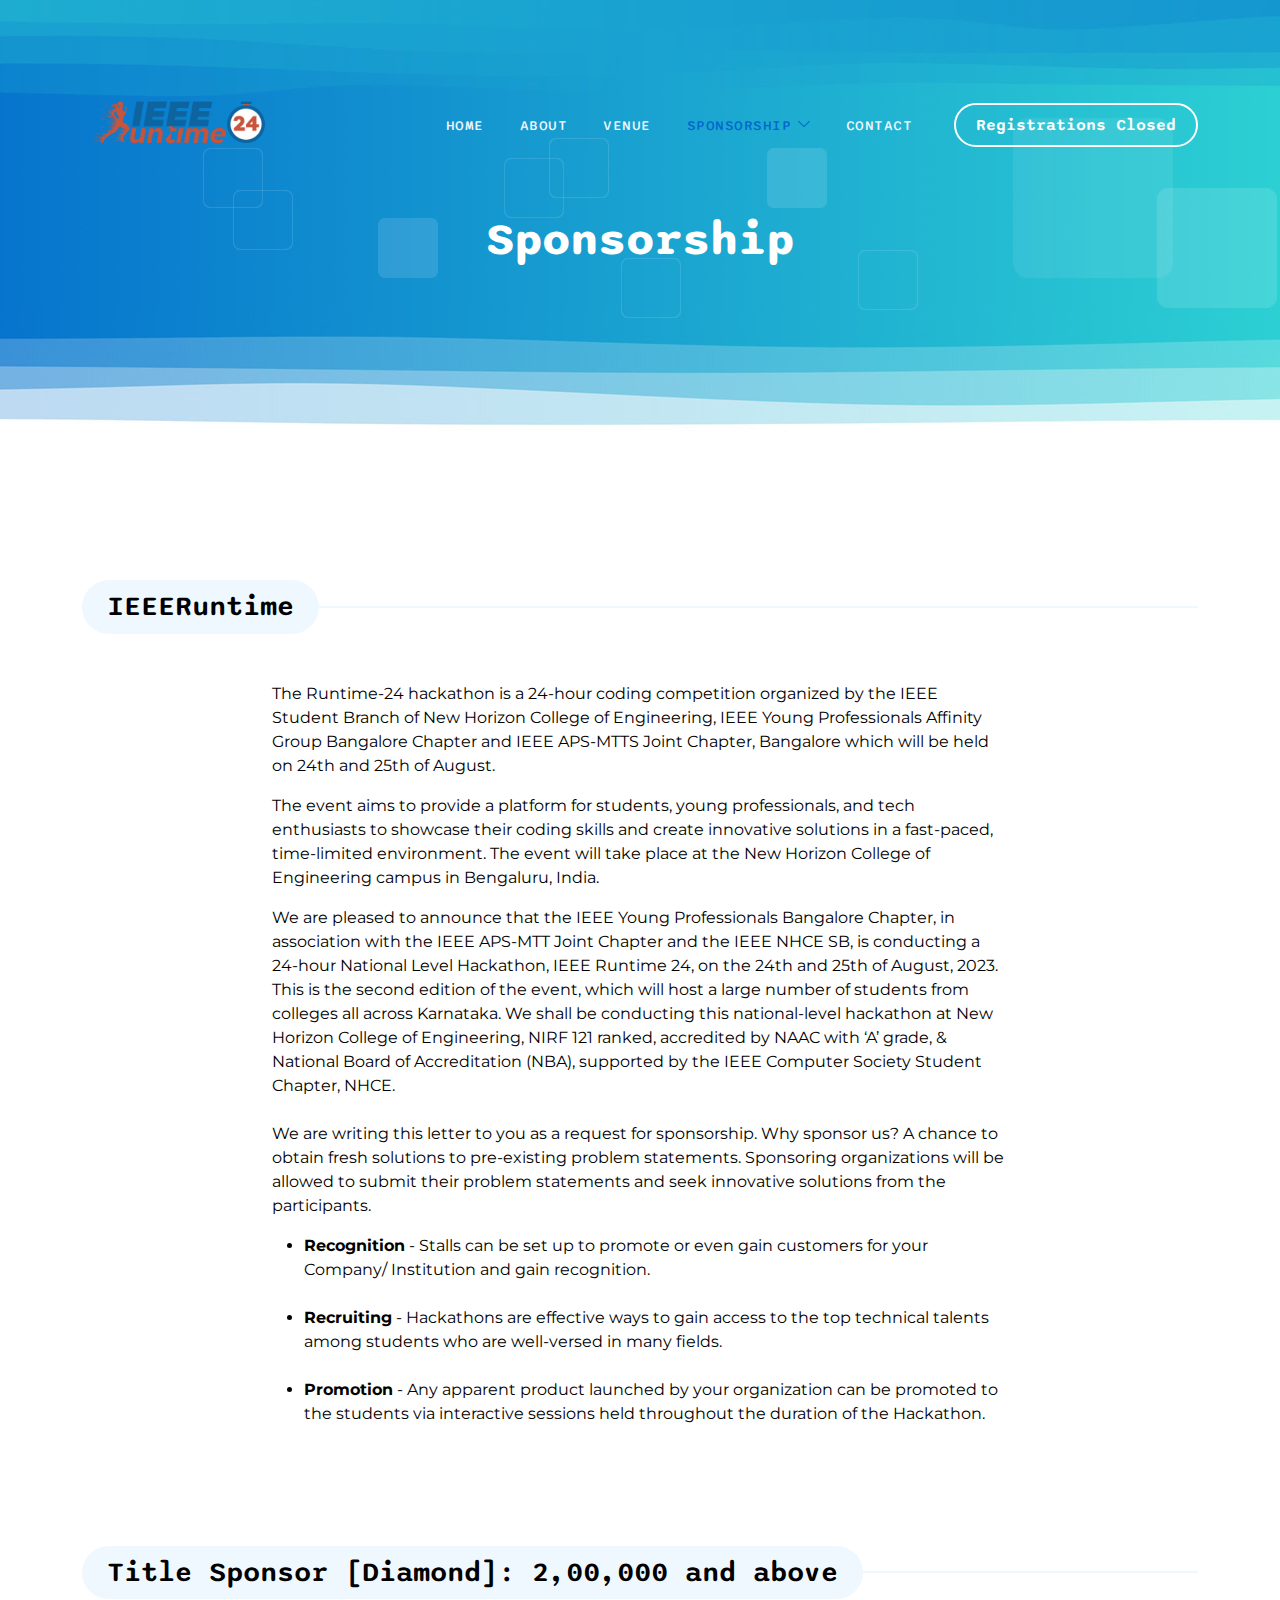
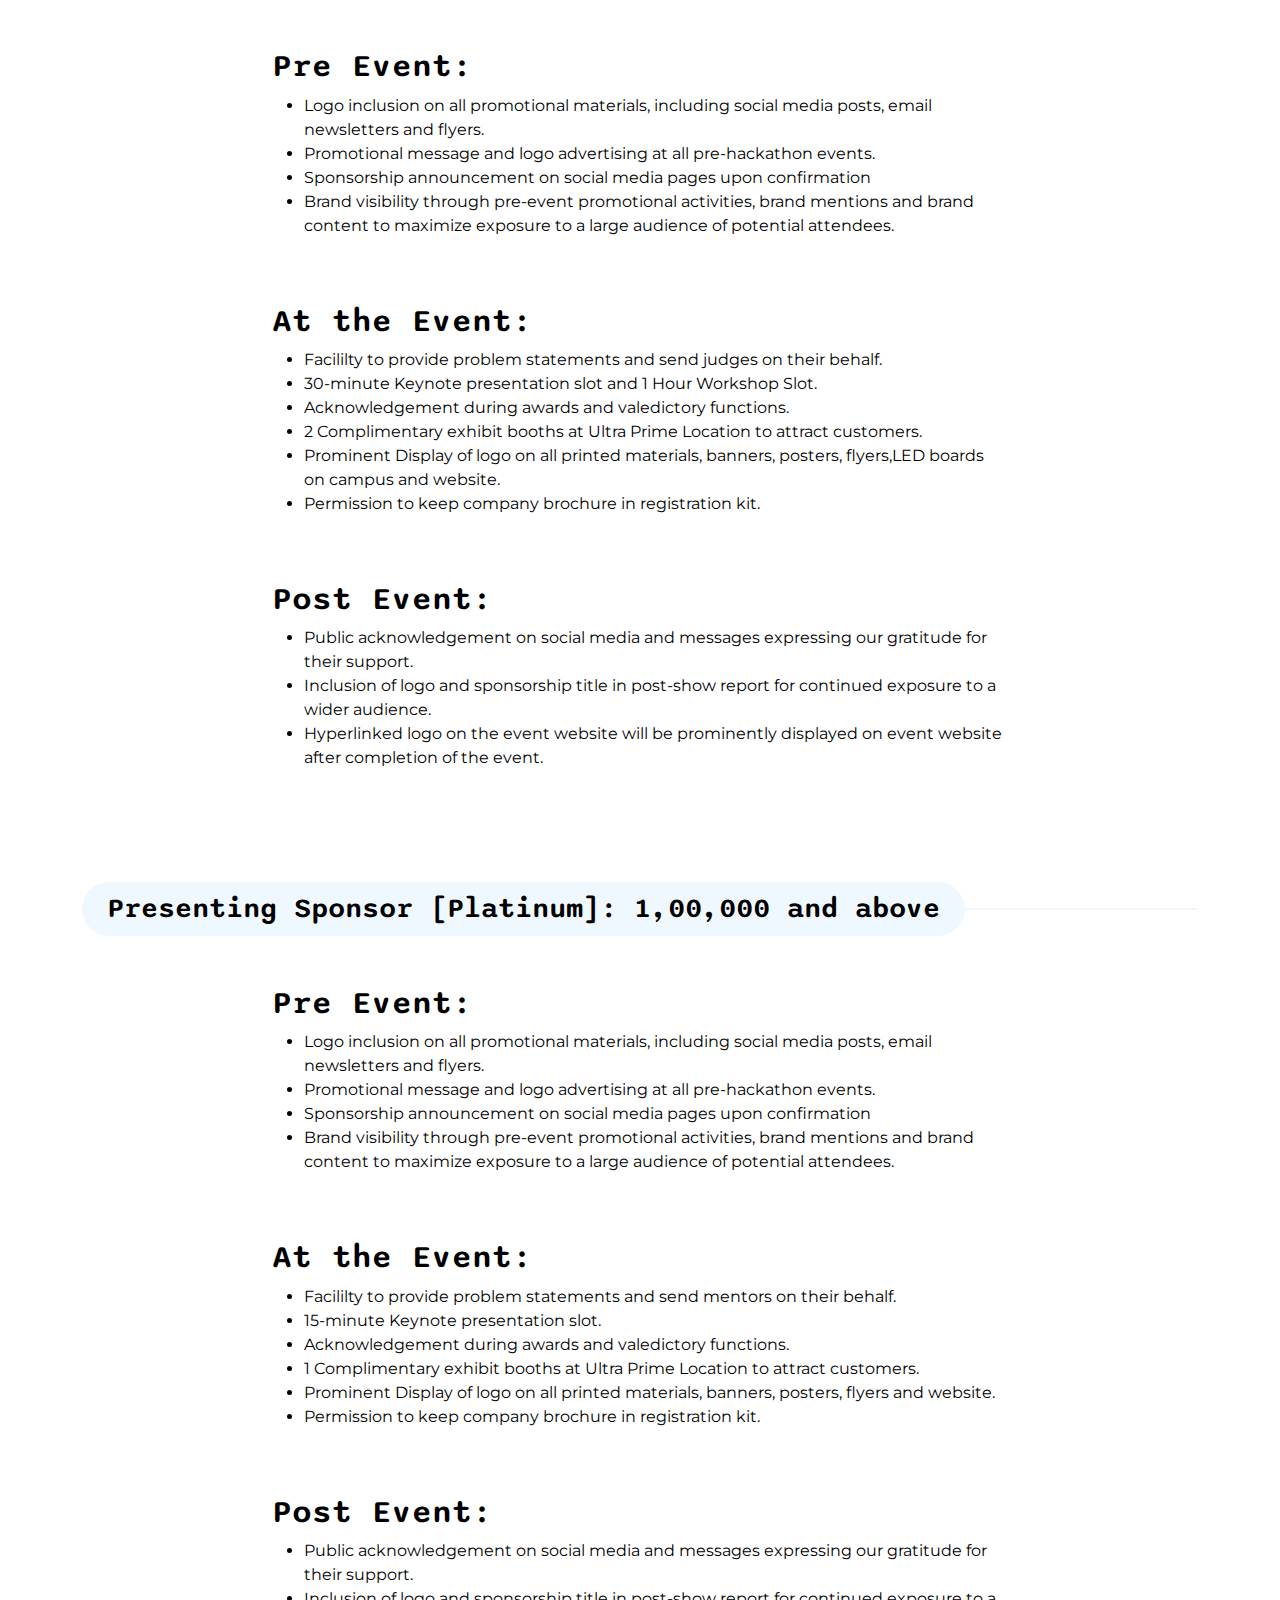
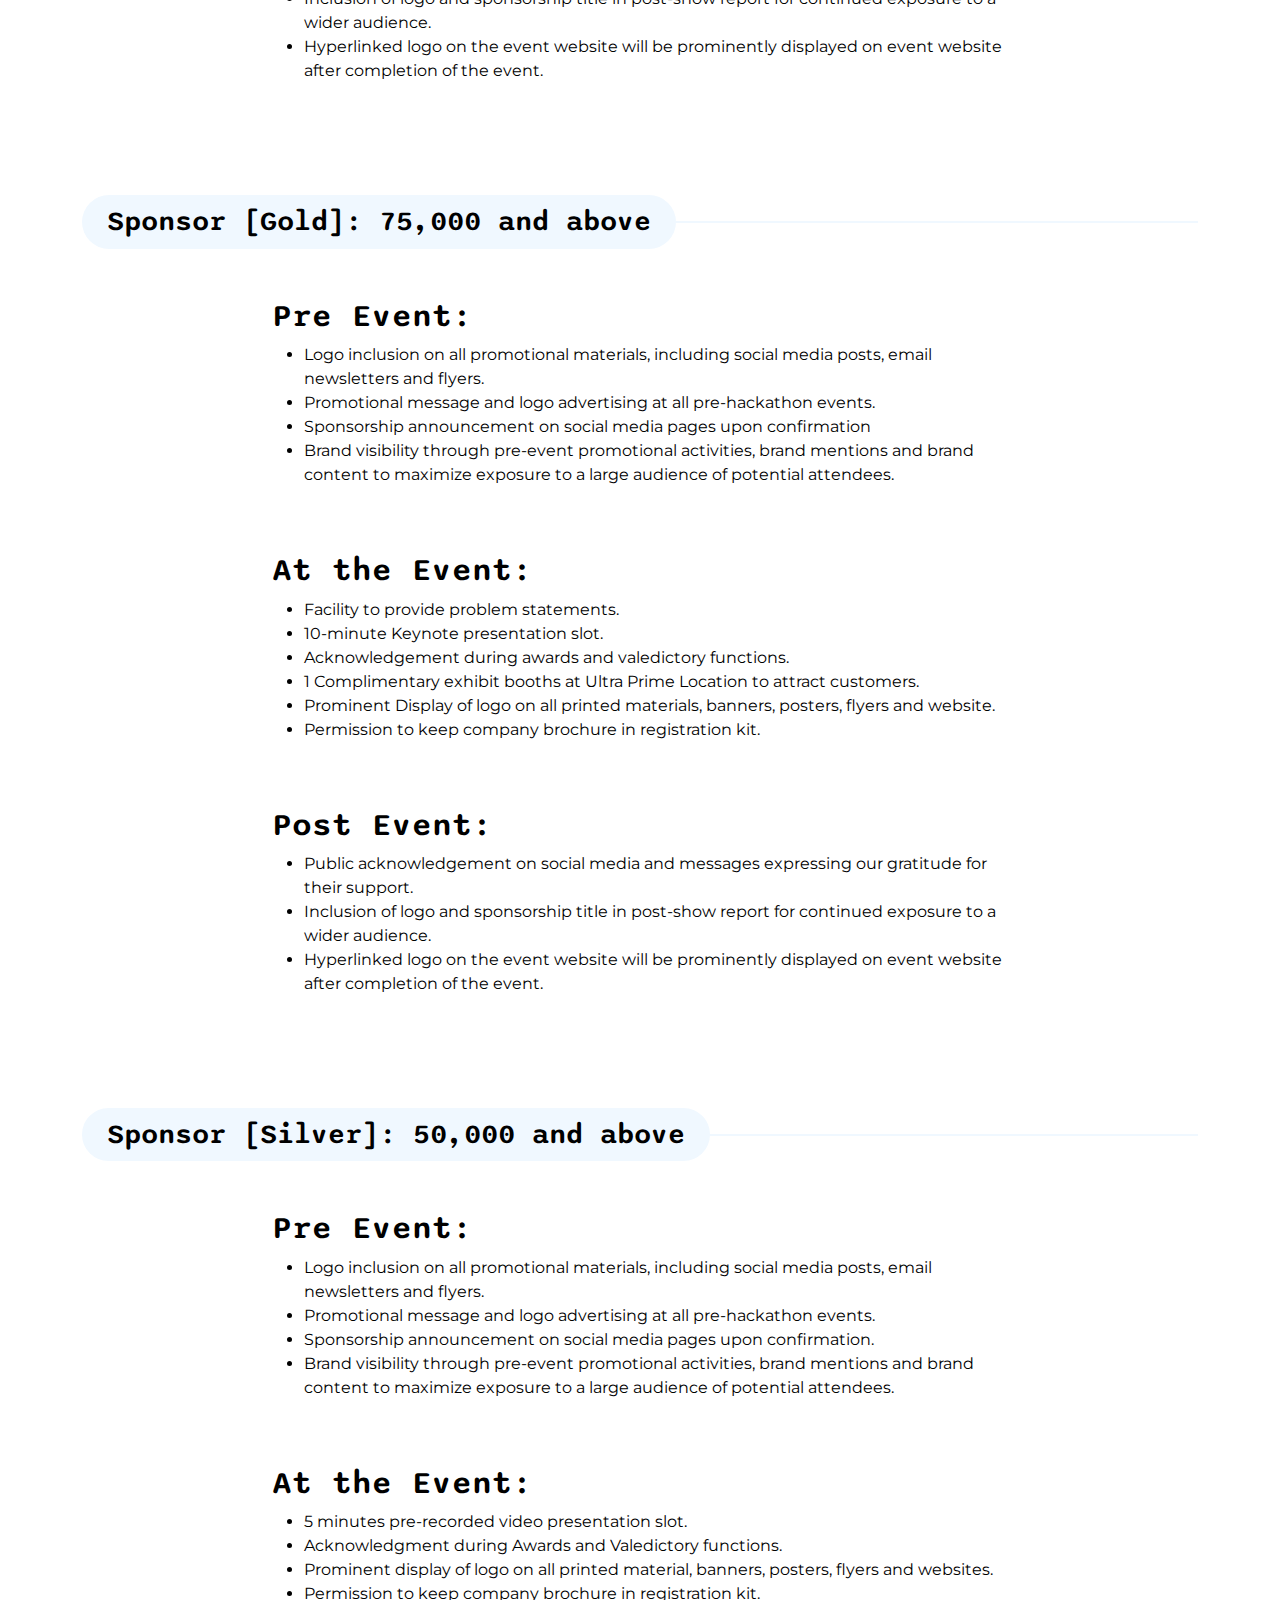
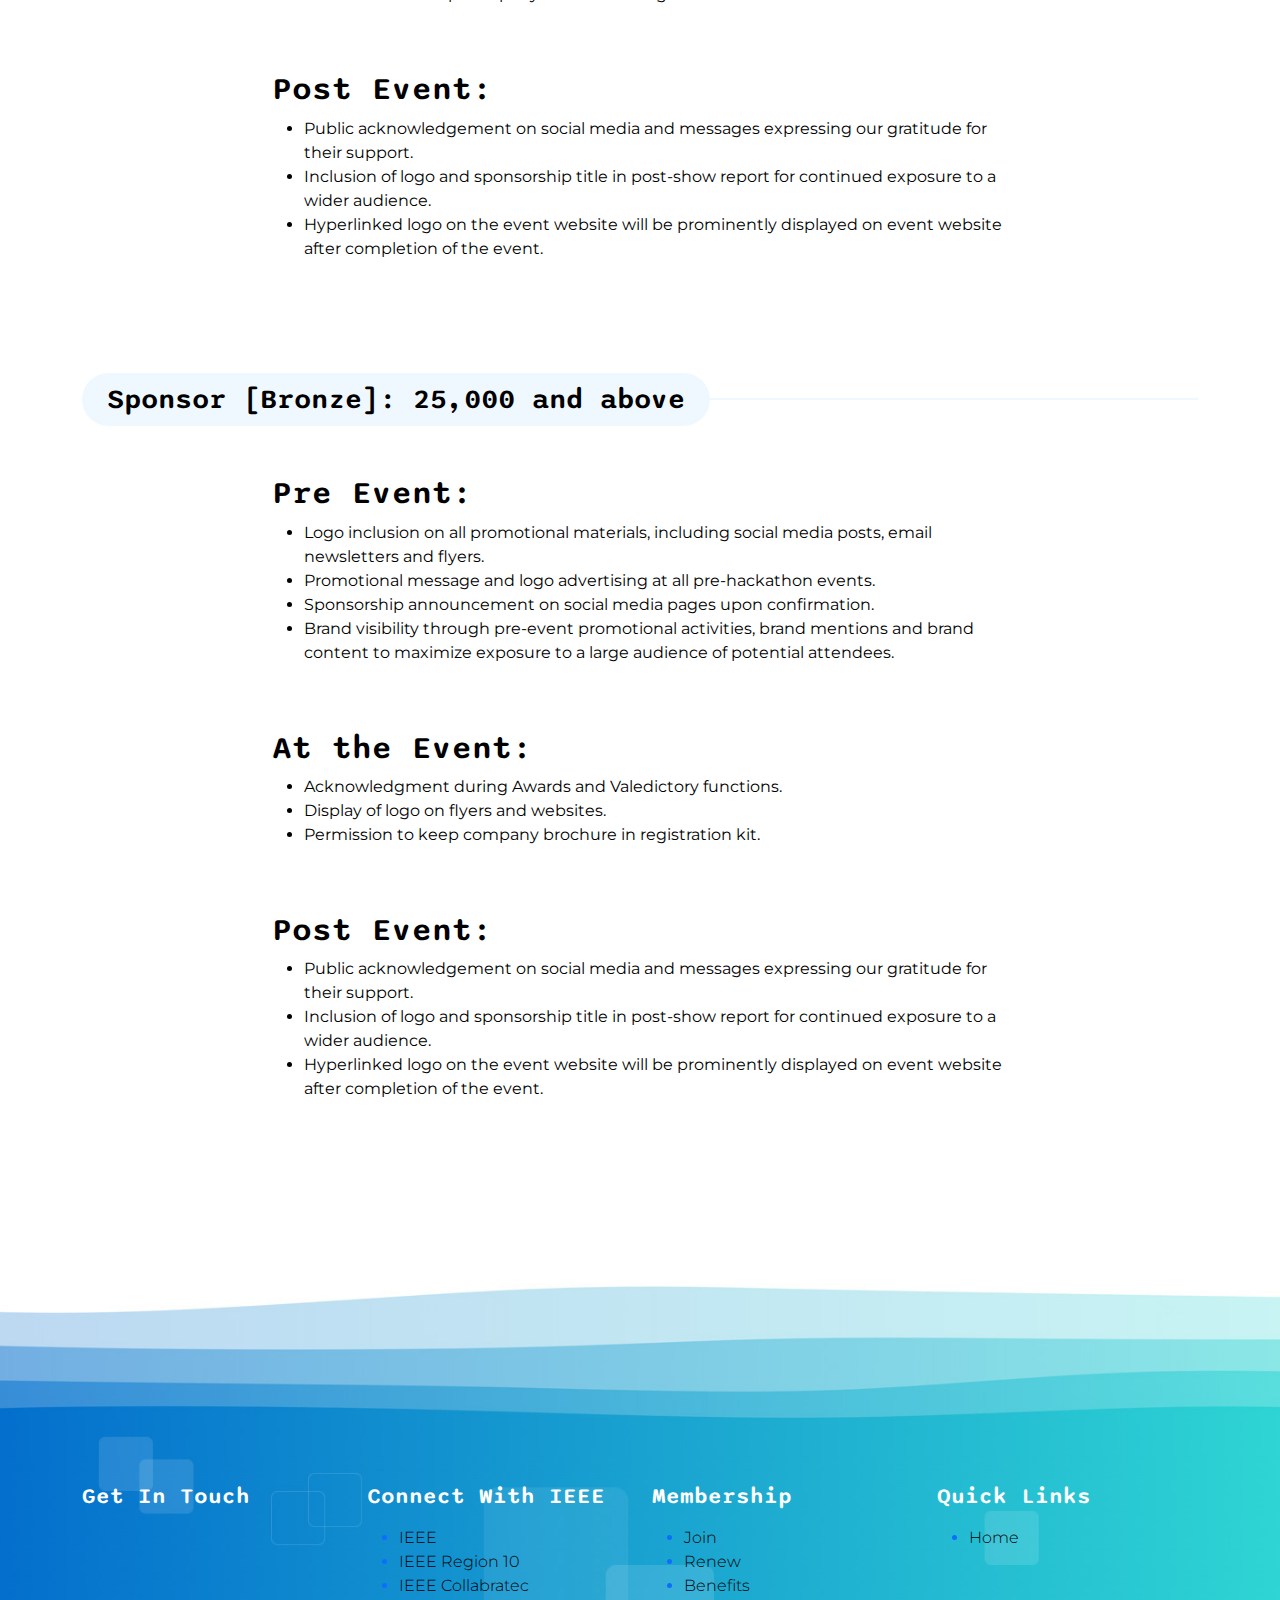
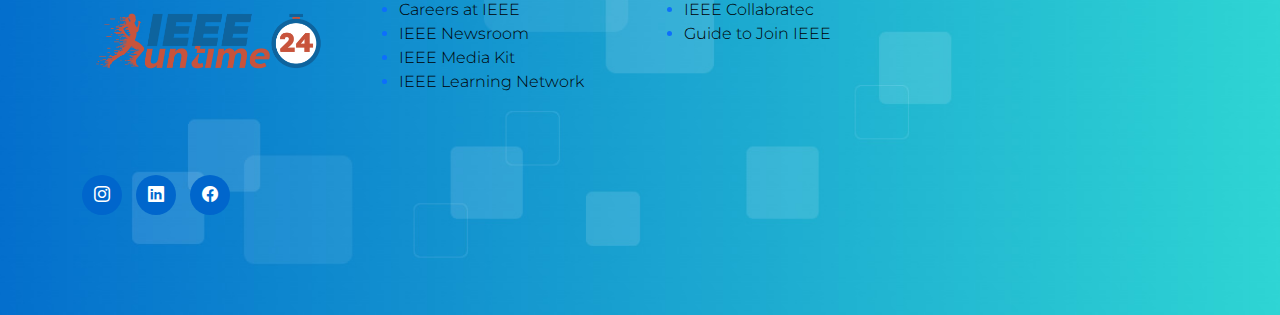
<file: sponsors.html>
<!doctype html>
<html lang="en">

<head>
    <meta charset="utf-8">
    <meta name="viewport" content="width=device-width, initial-scale=1">

    <meta name="description" content="">
    <meta name="author" content="">

    <title>Sponsorship</title>

    <!-- CSS FILES -->
    <link rel="preconnect" href="https://fonts.googleapis.com">

    <link rel="preconnect" href="https://fonts.gstatic.com" crossorigin>

    <link
        href="https://fonts.googleapis.com/css2?family=Montserrat:wght@300;400&family=Sono:wght@200;300;400;500;700&display=swap"
        rel="stylesheet">

    <link rel="stylesheet" href="css/bootstrap.min.css">

    <link rel="stylesheet" href="css/bootstrap-icons.css">

    <link rel="stylesheet" href="css/owl.carousel.min.css">

    <link rel="stylesheet" href="css/owl.theme.default.min.css">

    <link href="css/templatemo-pod-talk.css" rel="stylesheet">
    <!--

TemplateMo 584 Pod Talk

https://templatemo.com/tm-584-pod-talk

-->
</head>

<body>

    <main>

        <nav class="navbar navbar-expand-lg">
            <div class="container">
                <a class="navbar-brand me-lg-5 me-0" href="index.html">
                    <img src="images/runtimee1.png" class="logo-image img-fluid" alt="templatemo pod talk">
                </a>

                <!--form action="#" method="get" class="custom-form search-form flex-fill me-3" role="search">
                    <div class="input-group input-group-lg">
                        <input name="search" type="search" class="form-control" id="search" placeholder="Search Podcast"
                            aria-label="Search">

                        <button type="submit" class="form-control" id="submit">
                            <i class="bi-search"></i>
                        </button>
                    </div>
                </form-->

                <button class="navbar-toggler" type="button" data-bs-toggle="collapse" data-bs-target="#navbarNav"
                    aria-controls="navbarNav" aria-expanded="false" aria-label="Toggle navigation">
                    <span class="navbar-toggler-icon"></span>
                </button>

                <div class="collapse navbar-collapse" id="navbarNav">
                    <ul class="navbar-nav ms-lg-auto">
                        <li class="nav-item">
                            <a class="nav-link" href="index.html">Home</a>
                        </li>

                        <li class="nav-item">
                            <a class="nav-link" href="about.html">About</a>
                        </li>

                        <!--li class="nav-item dropdown">
                            <a class="nav-link dropdown-toggle" href="#" id="navbarLightDropdownMenuLink" role="button"
                                data-bs-toggle="dropdown" aria-expanded="false">Pages</a>

                            <ul class="dropdown-menu dropdown-menu-light" aria-labelledby="navbarLightDropdownMenuLink">
                                <li><a class="dropdown-item" href="listing-page.html">Listing Page</a></li>

                                <li><a class="dropdown-item" href="detail-page.html">Detail Page</a></li>
                            </ul>
                        </li-->
                        <li class="nav-item">
                            <a class="nav-link" href="venue.html">Venue</a>
                        </li>
                        <li class="nav-item avtive dropdown">
                            <a class="nav-link active dropdown-toggle" href="#" id="navbarLightDropdownMenuLink" role="button"
                                data-bs-toggle="dropdown" aria-expanded="false">Sponsorship</a>
                            <ul class="dropdown-menu dropdown-menu-light" aria-labelledby="navbarLightDropdownMenuLink">
                                <li><a class="dropdown-item active" href="sponsors.html">Sponsorship</a></li>
                                <li><a class="dropdown-item" href="./download/IEEE Runtime-2023.pdf" download>Sponsorship Brochure</a></li>
                                <li><a class="dropdown-item" href="./download/About IEEERuntime.pdf" download>About Runtime</a></li>
                            </ul>
                        </li>
                        <!-- <li class="nav-item">
                            <a class="nav-link" href="register.html">Register</a>
                        </li> -->
                        <li class="nav-item">
                            <a class="nav-link" href="contact.html">Contact</a>
                        </li>
                    </ul>

                    <div class="ms-4">
                        <a href="#" class="btn custom-btn custom-border-btn smoothscroll">Registrations Closed</a>
                    </div>
                </div>
            </div>
        </nav>


        <header class="site-header d-flex flex-column justify-content-center align-items-center">
            <div class="container">
                <div class="row">

                    <div class="col-lg-12 col-12 text-center">

                        <h2 class="mb-0">Sponsorship</h2>
                    </div>

                </div>
            </div>
        </header>


        <section class="about-section section-padding" id="section_2">
            <div class="container">
                <div class="col-lg-12 col-12">
                    <div class="section-title-wrap mb-5">
                        <h4 class="section-title"> IEEERuntime
                        </h4>
                    </div>
                </div>
                <div class="row">

                    <div class="col-lg-8 col-12 mx-auto">
                        <div class="pb-5 mb-5">

                            <p>The Runtime-24 hackathon is a 24-hour coding competition organized by the IEEE Student Branch of New Horizon College of Engineering, 
                                IEEE Young Professionals Affinity Group Bangalore Chapter and IEEE APS-MTTS Joint Chapter, Bangalore which will be held on 24th and 25th of August.</p>

                            <p>The event aims to provide a platform for students, young professionals, and tech enthusiasts to showcase their coding skills 
                                and create innovative solutions in a fast-paced, time-limited environment. The event will take place at the New Horizon College of Engineering campus in Bengaluru, India.
                            </p>

                            <p>
                                We are pleased to announce that the IEEE Young Professionals Bangalore Chapter, in association with the IEEE APS-MTT Joint Chapter and the IEEE NHCE SB, is conducting a 24-hour National Level Hackathon, IEEE Runtime 24, on the 24th and 25th of August, 2023. This is the second edition of the event, which will host a large number of students from colleges all across Karnataka. We shall be conducting this national-level hackathon at New Horizon College of Engineering, NIRF 121 ranked, accredited by NAAC with ‘A’ grade, & National Board of Accreditation (NBA), supported by the IEEE Computer Society Student Chapter, NHCE.
                                <br>
                                <br>
                                We are writing this letter to you as a request for sponsorship. Why sponsor us?
                                A chance to obtain fresh solutions to pre-existing problem statements. Sponsoring organizations will be allowed to submit their problem statements and seek innovative solutions from the participants.
                                <ul>
                                    <li class="mb-4 fw-normal" ><strong>Recognition</strong> - Stalls can be set up to promote or even gain customers for your Company/  Institution and gain recognition.
                                    </li>
                                    <li class="mb-4 fw-normal"><strong>Recruiting</strong> - Hackathons are effective ways to gain access to the top technical talents among students who are well-versed in many fields.
                                    </li>
                                    <li class="mb-4  fw-normal"><strong>Promotion</strong> - Any apparent product launched by your organization can be promoted to the students via interactive sessions held throughout the duration of the Hackathon.</li>
                                  </ul>
                            </p>

                            <!-- <img src="images/stock/hack1.jpg"
                                class="about-image mt-5 img-fluid" alt=""> -->
                        </div>
                    </div>

                    <div class="col-lg-12 col-12">
                        <div class="section-title-wrap mb-5">
                            <h4 class="section-title">Title Sponsor [Diamond]: 2,00,000 and above
                            </h4>
                        </div>
                    </div>

                    <div class="col-lg-8 col-12 mx-auto">

                        <div class="pb-5 mb-5">
                            <h3>Pre Event:</h3>
                            <ul>
                                <li class = "fw-normal">Logo inclusion on all promotional materials, including social media posts, email newsletters and flyers.
                                </li>
                                <li class = "fw-normal">Promotional message and logo advertising at all pre-hackathon events.
                                </li>
                                <li class = "fw-normal">Sponsorship announcement on social media pages upon confirmation
                                </li>
                                <li class = "fw-normal">Brand visibility through pre-event promotional activities, brand mentions and brand content to maximize exposure to a large audience of potential attendees. 
                                </li>
                            </ul>
                            <br>
                            <br>
                            <h3>At the Event:</h3>
                            <ul>
                                <li class = "fw-normal">Facililty to provide problem statements and send judges on their behalf.
                                </li>
                                <li class = "fw-normal">30-minute Keynote presentation slot and 1 Hour Workshop Slot.</li>
                                <li class = "fw-normal">Acknowledgement during awards and valedictory functions.
                                </li>
                                <li class = "fw-normal">2 Complimentary exhibit booths at Ultra Prime Location to attract customers.
                                </li>
                                <li class = "fw-normal">Prominent Display of logo on all printed materials, banners, posters, flyers,LED boards on campus and website.
                                </li>
                                <li class = "fw-normal">Permission to keep company brochure in registration kit.
                                </li>
                            </ul>
                            <br>
                            <br>
                            <h3>Post Event:</h3>
                            <ul>
                                <li class = "fw-normal">Public acknowledgement on social media and messages expressing our gratitude for their support.
                                </li>
                                <li class = "fw-normal">Inclusion of logo and sponsorship title in post-show report for continued exposure to a wider audience.
                                </li>
                                <li class = "fw-normal">Hyperlinked logo on the event website will be prominently displayed on event website after completion of the event. 
                                </li>
                            </ul>
                            <!-- <ul>
                                <li class = "fw-normal">Facility to provide problem statements and send judges on their behalf.</li>
                                <li class = "fw-normal">30-minute Keynote presentation slot and 1 Hour Workshop Slot.</li>
                                <li class = "fw-normal">Acknowledgment during Inaugural, Awards, and Valedictory functions.</li>
                                <li class = "fw-normal">2 Complimentary exhibit booths at Ultra Prime Location to attract customers.</li>
                                <li class = "fw-normal">Prominent display of logo on all printed material, banners, posters, flyers, LED boards on campus and website.</li>
                                <li class = "fw-normal">Permission to keep Company brochure in registration Kit.</li>
                            </ul> -->
                        </div>
                    </div>
                    <!-- platinum sponsor from below -->
                    <div class="col-lg-12 col-12">
                        <div class="section-title-wrap mb-5">
                            <h4 class="section-title">Presenting Sponsor [Platinum]: 1,00,000 and above</h4>
                        </div>
                    </div>
                    <div class="col-lg-8 col-12 mx-auto">
                        <div class="pb-5 mb-5">
                            <h3>Pre Event:</h3>
                            <ul>
                                <li class = "fw-normal">Logo inclusion on all promotional materials, including social media posts, email newsletters and flyers.
                                </li>
                                <li class = "fw-normal">Promotional message and logo advertising at all pre-hackathon events.
                                </li>
                                <li class = "fw-normal">Sponsorship announcement on social media pages upon confirmation
                                </li>
                                <li class = "fw-normal">Brand visibility through pre-event promotional activities, brand mentions and brand content to maximize exposure to a large audience of potential attendees. 
                                </li>
                            </ul>
                            <br>
                            <br>
                            <h3>At the Event:</h3>
                            <ul>
                                <li class = "fw-normal">Facililty to provide problem statements and send mentors on their behalf. 
                                </li>
                                <li class = "fw-normal">15-minute Keynote presentation slot.</li>
                                <li class = "fw-normal">Acknowledgement during awards and valedictory functions.
                                </li>
                                <li class = "fw-normal">1 Complimentary exhibit booths at Ultra Prime Location to attract customers.
                                </li>
                                <li class = "fw-normal">Prominent Display of logo on all printed materials, banners, posters, flyers and website.
                                </li>
                                <li class = "fw-normal">Permission to keep company brochure in registration kit.
                                </li>
                            </ul>
                            <br>
                            <br>
                            <h3>Post Event:</h3>
                            <ul>
                                <li class = "fw-normal">Public acknowledgement on social media and messages expressing our gratitude for their support.
                                </li>
                                <li class = "fw-normal">Inclusion of logo and sponsorship title in post-show report for continued exposure to a wider audience.
                                </li>
                                <li class = "fw-normal">Hyperlinked logo on the event website will be prominently displayed on event website after completion of the event. 
                                </li>
                            </ul>
                        </div>
                    </div>

                    <div class="col-lg-12 col-12">
                        <div class="section-title-wrap mb-5">
                            <h4 class="section-title">Sponsor [Gold]: 75,000 and above
                            </h4>
                        </div>
                    </div>

                    <div class="col-lg-8 col-12 mx-auto">
                        <div class="pb-5 mb-5">
                            <h3>Pre Event:</h3>
                            <ul>
                                <li class = "fw-normal">Logo inclusion on all promotional materials, including social media posts, email newsletters and flyers.
                                </li>
                                <li class = "fw-normal">Promotional message and logo advertising at all pre-hackathon events.
                                </li>
                                <li class = "fw-normal">Sponsorship announcement on social media pages upon confirmation
                                </li>
                                <li class = "fw-normal">Brand visibility through pre-event promotional activities, brand mentions and brand content to maximize exposure to a large audience of potential attendees. 
                                </li>

                                <!-- <li class = "fw-normal">5 minutes pre-recorded video presentation slot.</li>
                                <li class = "fw-normal">Acknowledgment during Awards, and Valedictory functions.</li>
                                <li class = "fw-normal">Prominent display of logo on all printed material, banners, posters, flyers, and website.
                                </li>
                                <li class = "fw-normal">Permission to keep Company brochure in registration Kit.
                                </li> -->
                            </ul>
                            <br>
                            <br>
                            <h3>At the Event:</h3>
                            <ul>
                                <li class = "fw-normal">Facility to provide problem statements.
                                </li>
                                <li class = "fw-normal">10-minute Keynote presentation slot.</li>
                                <li class = "fw-normal">Acknowledgement during awards and valedictory functions.
                                </li>
                                <li class = "fw-normal">1 Complimentary exhibit booths at Ultra Prime Location to attract customers.
                                </li>
                                <li class = "fw-normal">Prominent Display of logo on all printed materials, banners, posters, flyers and website.
                                </li>
                                <li class = "fw-normal">Permission to keep company brochure in registration kit.
                                </li>
                            </ul>
                            <br>
                            <br>
                            <h3>Post Event:</h3>
                            <ul>
                                <li class = "fw-normal">Public acknowledgement on social media and messages expressing our gratitude for their support.
                                </li>
                                <li class = "fw-normal">Inclusion of logo and sponsorship title in post-show report for continued exposure to a wider audience.
                                </li>
                                <li class = "fw-normal">Hyperlinked logo on the event website will be prominently displayed on event website after completion of the event. 
                                </li>
                            </ul>
                        </div>
                    </div>
                    
                    <div class="col-lg-12 col-12">
                        <div class="section-title-wrap mb-5">
                            <h4 class="section-title">Sponsor [Silver]: 50,000 and above
                            </h4>
                        </div>
                    </div>

                    <div class="col-lg-8 col-12 mx-auto">
                        <div class="pb-5 mb-5">
                            <h3>Pre Event:</h3>
                            <ul>
                                <li class = "fw-normal">Logo inclusion on all promotional materials, including social media posts, email newsletters and flyers.</li>
                                <li class = "fw-normal">Promotional message and logo advertising at all pre-hackathon events.</li>
                                <li class = "fw-normal">Sponsorship announcement on social media pages upon confirmation.</li>
                                <li class = "fw-normal">Brand visibility through pre-event promotional activities, brand mentions and brand content to maximize exposure to a large audience of potential attendees. </li>

                                <!-- <li class = "fw-normal">5 minutes pre-recorded video presentation slot.</li>
                                <li class = "fw-normal">Acknowledgment during Awards, and Valedictory functions.</li>
                                <li class = "fw-normal">Prominent display of logo on all printed material, banners, posters, flyers, and website.
                                </li>
                                <li class = "fw-normal">Permission to keep Company brochure in registration Kit.
                                </li> -->
                            </ul>
                            <br>
                            <br>
                            <h3>At the Event:</h3>
                            <ul>
                                <li class = "fw-normal">5 minutes pre-recorded video presentation slot.</li>
                                <li class = "fw-normal">Acknowledgment during Awards and Valedictory functions.</li>
                                <li class = "fw-normal">Prominent display of logo on all printed material, banners, posters, flyers and websites.</li>
                                <li class = "fw-normal">Permission to keep company brochure in registration kit.</li>
                            </ul>
                            <br>
                            <br>
                            <h3>Post Event:</h3>
                            <ul>
                                <li class = "fw-normal">Public acknowledgement on social media and messages expressing our gratitude for their support.
                                </li>
                                <li class = "fw-normal">Inclusion of logo and sponsorship title in post-show report for continued exposure to a wider audience.
                                </li>
                                <li class = "fw-normal">Hyperlinked logo on the event website will be prominently displayed on event website after completion of the event. 
                                </li>
                            </ul>
                        </div>
                    </div>

                    <div class="col-lg-12 col-12">
                        <div class="section-title-wrap mb-5">
                            <h4 class="section-title">Sponsor [Bronze]: 25,000 and above
                            </h4>
                        </div>
                    </div>

                    <div class="col-lg-8 col-12 mx-auto">
                        <div class="pb-5 mb-5">
                            <h3>Pre Event:</h3>
                            <ul>
                                <li class = "fw-normal">Logo inclusion on all promotional materials, including social media posts, email newsletters and flyers.</li>
                                <li class = "fw-normal">Promotional message and logo advertising at all pre-hackathon events.</li>
                                <li class = "fw-normal">Sponsorship announcement on social media pages upon confirmation.</li>
                                <li class = "fw-normal">Brand visibility through pre-event promotional activities, brand mentions and brand content to maximize exposure to a large audience of potential attendees. </li>

                                <!-- <li class = "fw-normal">5 minutes pre-recorded video presentation slot.</li>
                                <li class = "fw-normal">Acknowledgment during Awards, and Valedictory functions.</li>
                                <li class = "fw-normal">Prominent display of logo on all printed material, banners, posters, flyers, and website.
                                </li>
                                <li class = "fw-normal">Permission to keep Company brochure in registration Kit.
                                </li> -->
                            </ul>
                            <br>
                            <br>
                            <h3>At the Event:</h3>
                            <ul>
                                <!--li class = "fw-normal">5 minutes pre-recorded video presentation slot.</li-->
                                <li class = "fw-normal">Acknowledgment during Awards and Valedictory functions.</li>
                                <li class = "fw-normal">Display of logo on flyers and websites.</li>
                                <li class = "fw-normal">Permission to keep company brochure in registration kit.</li>
                            </ul>
                            <br>
                            <br>
                            <h3>Post Event:</h3>
                            <ul>
                                <li class = "fw-normal">Public acknowledgement on social media and messages expressing our gratitude for their support.
                                </li>
                                <li class = "fw-normal">Inclusion of logo and sponsorship title in post-show report for continued exposure to a wider audience.
                                </li>
                                <li class = "fw-normal">Hyperlinked logo on the event website will be prominently displayed on event website after completion of the event. 
                                </li>
                            </ul>
                        </div>
                    </div>
                    
                    
                    
                    
                    <!--div class="col-lg-12 col-12">
                        <div class="section-title-wrap mb-5">
                            <h4 class="section-title">Meet Our Sponsors</h4>
                        </div>
                    </div>

                    <div class="col-lg-3 col-md-6 col-12 mb-4 mb-lg-0">
                        <div class="team-thumb bg-white shadow-lg">
                            <img src="images/profile/IEEENHCEwithBG1.png"
                                class="about-image img-fluid" alt="">

                            <div class="team-info">
                                <h4 class="mb-2">
                                    IEEE NHCE
                                    <img src="images/verified.png" class="verified-image img-fluid" alt="">
                                </h4>

                                <span class="badge">Modeling</span>

                                <span class="badge">Fashion</span>
                            </div>

                            <div class="social-share">
                                <ul class="social-icon">
                                    <li class="social-icon-item">
                                        <a href="#" class="social-icon-link bi-twitter"></a>
                                    </li>

                                    <li class="social-icon-item">
                                        <a href="#" class="social-icon-link bi-facebook"></a>
                                    </li>

                                    <li class="social-icon-item">
                                        <a href="#" class="social-icon-link bi-pinterest"></a>
                                    </li>
                                </ul>
                            </div>
                        </div>
                    </div>

                    <div class="col-lg-3 col-md-6 col-12 mb-4 mb-lg-0">
                        <div class="team-thumb bg-white shadow-lg">
                            <img src="images/profile/handsome-asian-man-listening-music-through-headphones.jpg"
                                class="about-image img-fluid" alt="">

                            <div class="team-info">
                                <h4 class="mb-2">
                                    William
                                    <img src="images/verified.png" class="verified-image img-fluid" alt="">
                                </h4>

                                <span class="badge">Creative</span>

                                <span class="badge">Design</span>
                            </div>

                            <div class="social-share">
                                <ul class="social-icon">
                                    <li class="social-icon-item">
                                        <a href="#" class="social-icon-link bi-twitter"></a>
                                    </li>

                                    <li class="social-icon-item">
                                        <a href="#" class="social-icon-link bi-facebook"></a>
                                    </li>

                                    <li class="social-icon-item">
                                        <a href="#" class="social-icon-link bi-pinterest"></a>
                                    </li>
                                </ul>
                            </div>
                        </div>
                    </div>

                    <div class="col-lg-3 col-md-6 col-12 mb-4 mb-lg-0 mb-md-0">
                        <div class="team-thumb bg-white shadow-lg">
                            <img src="images/profile/smart-attractive-asian-glasses-male-standing-smile-with-freshness-joyful-casual-blue-shirt-portrait-white-background.jpg"
                                class="about-image img-fluid" alt="">

                            <div class="team-info">
                                <h4 class="mb-2">
                                    Chan
                                    <img src="images/verified.png" class="verified-image img-fluid" alt="">
                                </h4>

                                <span class="badge">Education</span>
                            </div>

                            <div class="social-share">
                                <ul class="social-icon">
                                    <li class="social-icon-item">
                                        <a href="#" class="social-icon-link bi-linkedin"></a>
                                    </li>

                                    <li class="social-icon-item">
                                        <a href="#" class="social-icon-link bi-whatsapp"></a>
                                    </li>
                                </ul>
                            </div>
                        </div>
                    </div>

                    <div class="col-lg-3 col-md-6 col-12">
                        <div class="team-thumb bg-white shadow-lg">
                            <img src="images/profile/smiling-business-woman-with-folded-hands-against-white-wall-toothy-smile-crossed-arms.jpg"
                                class="about-image img-fluid" alt="">

                            <div class="team-info">
                                <h4 class="mb-2">
                                    Candice
                                    <img src="images/verified.png" class="verified-image img-fluid" alt="">
                                </h4>

                                <span class="badge">Storytelling</span>

                                <span class="badge">Business</span>
                            </div>

                            <div class="social-share">
                                <ul class="social-icon">
                                    <li class="social-icon-item">
                                        <a href="#" class="social-icon-link bi-twitter"></a>
                                    </li>

                                    <li class="social-icon-item">
                                        <a href="#" class="social-icon-link bi-facebook"></a>
                                    </li>
                                </ul>
                            </div>
                        </div>
                    </div-->

                </div>
            </div>
        </section>
    </main>


    <footer class="site-footer">
        <div class="container">
            <div class="row">

                <div class="col-lg-3 col-md-6 mb-5 mb-lg-0 text-black">
                    <h6 class="site-footer-title mb-1">Get In Touch</h6>
                    <img src="images/runtimee1.png" style="width: 100%;" alt="templatemo pod talk">
                    <ul class="social-icon">
                        <li class="social-icon-item">
                            <a href="https://www.instagram.com/ieee.nhce/?hl=en"
                                class="social-icon-link bi-instagram"></a>
                        </li>

                        <li class="social-icon-item">
                            <a href="https://in.linkedin.com/company/nhce-ieee?original_referer=https%3A%2F%2Fwww.google.com%2F"
                                class="social-icon-link bi-linkedin"></a>
                        </li>

                        <li class="social-icon-item">
                            <a href="https://m.facebook.com/100072475806962/" class="social-icon-link bi-facebook"></a>
                        </li>
                    </ul>
                </div>

                <div class="col-lg-3 col-md-6 mb-5 mb-lg-0 text-black-50">
                    <h6 class="site-footer-title mb-3">Connect With IEEE</h6>
                    <ul>
                        <li class="link-primary" ><a href="https://www.ieee.org/"class="text-black">IEEE</a></li>
                        <li class="link-primary"><a href="https://www.ieeer10.org/"class="text-black">IEEE Region 10</a></li>
                            <li class="link-primary"><a href="https://ieee-collabratec.ieee.org/?utm_source=dhtml_footer&utm_medium=hp&utm_campaign=collabratec"class="text-black">IEEE Collabratec</a></li>
                    <li class="link-primary"><a href="https://ieee.taleo.net/careersection/2/jobsearch.ftl?utm_source=mf&utm_campaign=taleo-jobs&utm_medium=footer&utm_term=taleo-jobs%20at%20ieee"class="text-black">Careers
                            at IEEE</a></li>
                    <li class="link-primary"><a href="https://www.ieee.org/about/news/index.html?utm_source=dhtml_footer&utm_medium=hp&utm_campaign=newsroom"class="text-black">IEEE Newsroom</a></li>
                    <li class="link-primary"><a href="https://www.ieee.org/about/news/media-kit/media-kit-index.html?utm_source=dhtml_footer&utm_medium=hp&utm_campaign=media-kit"class="text-black">IEEE Media Kit</a></li>
                    <!-- <li class="f-links"><a href="https://aps-mtts.ieeebangalore.org/">AP/MTT Joint Bangalore Chapter</a></li> -->
                    <li class="link-primary"><a href="https://iln.ieee.org/public/TrainingCatalog.aspx"class="text-black">IEEE Learning Network</a>
                    </li>
                    </ul>

                </div>

                <div class="col-lg-3 col-md-6 mb-5 mb-lg-0 text-black-50">
                    <h6 class="site-footer-title mb-3">Membership</h6>
                    <ul>
                        <li class="link-primary"><a href="https://www.ieee.org/membership/join/index.html?WT.mc_id=hc_join"class="text-black">Join</a>
                        </li>
                        <li class="link-primary"><a href="https://www.ieee.org/membership/renew.html?utm_source=dhtml_footer&utm_medium=hp&utm_campaign=renew"class="text-black">Renew</a>
                        </li>
                        <li class="link-primary"><a href="https://www.ieee.org/membership/benefits/" class="text-black">Benefits</a></li>
                        <li class="link-primary"><a href="https://ieee-collabratec.ieee.org/?utm_source=dhtml_footer&utm_medium=hp&utm_campaign=collabratec-membership-list"class="text-black">IEEE
                                Collabratec</a></li>
                        <li class="link-primary"><a href="https://ieeebangalore.org/guide-to-join-ieee/"class="text-black">Guide to Join IEEE</a></li>
                    </ul>
                </div>

                <div class="col-lg-3 col-md-6 mb-5 mb-lg-0">
                    <h6 class="site-footer-title mb-3">Quick Links</h6>
                    <ul>
                        <li class="link-primary"><a href="index.html"class="text-black">Home</a></li>
                                <!--li class="f-links"><a href="venue.html"class="text-black">Venue</a></li-->
                    </ul>

                </div>

                <!-- <div class="col-lg-3 col-md-6 col-12 mb-4 mb-md-0 mb-lg-0">
                    <h6 class="site-footer-title mb-3">Contact</h6>

                    <p class="mb-2"><strong class="d-inline me-2">Phone:</strong> 010-020-0340</p>

                    <p>
                        <strong class="d-inline me-2">Email:</strong>
                        <a href="#">inquiry@pod.co</a>
                    </p>
                </div> -->

                <!-- <div class="col-lg-3 col-md-6 col-12">

                    <h6 class="site-footer-title mb-3">Social</h6>

                    <ul class="social-icon">
                        <li class="social-icon-item">
                            <a href="https://www.instagram.com/ieee.nhce/?hl=en" class="social-icon-link bi-instagram"></a>
                        </li>

                        <li class="social-icon-item">
                            <a href="https://in.linkedin.com/company/nhce-ieee?original_referer=https%3A%2F%2Fwww.google.com%2F" class="social-icon-link bi-linkedin"></a>
                        </li>

                        <li class="social-icon-item">
                            <a href="https://m.facebook.com/100072475806962/" class="social-icon-link bi-facebook"></a>
                        </li>
                    </ul>
                </div> -->

            </div>
        </div>

        <!-- <div class="container pt-5">
            <div class="row align-items-center">

                <div class="col-lg-2 col-md-3 col-12">
                    <a class="navbar-brand" href="index.html">
                        <img src="images/runtimee1.png" class="logo-image img-fluid" alt="templatemo pod talk">
                    </a>
                </div>

                <div class="col-lg-7 col-md-9 col-12">
                    <ul class="site-footer-links">
                        <li class="site-footer-link-item">
                            <a href="#" class="site-footer-link">Homepage</a>
                        </li>

                        <li class="site-footer-link-item">
                            <a href="#" class="site-footer-link">Browse episodes</a>
                        </li>

                        <li class="site-footer-link-item">
                            <a href="#" class="site-footer-link">Help Center</a>
                        </li>

                        <li class="site-footer-link-item">
                            <a href="#" class="site-footer-link">Contact Us</a>
                        </li>
                    </ul>
                </div>

                <div class="col-lg-3 col-12">
                    <p class="copyright-text mb-0">Copyright © IEEE NHCE SB
                        <br><br>
                </div>
            </div>
        </div> -->
    </footer>



    <!-- JAVASCRIPT FILES -->
    <script src="js/jquery.min.js"></script>
    <script src="js/bootstrap.bundle.min.js"></script>
    <script src="js/owl.carousel.min.js"></script>
    <script src="js/custom.js"></script>

</body>

</html>
</file>
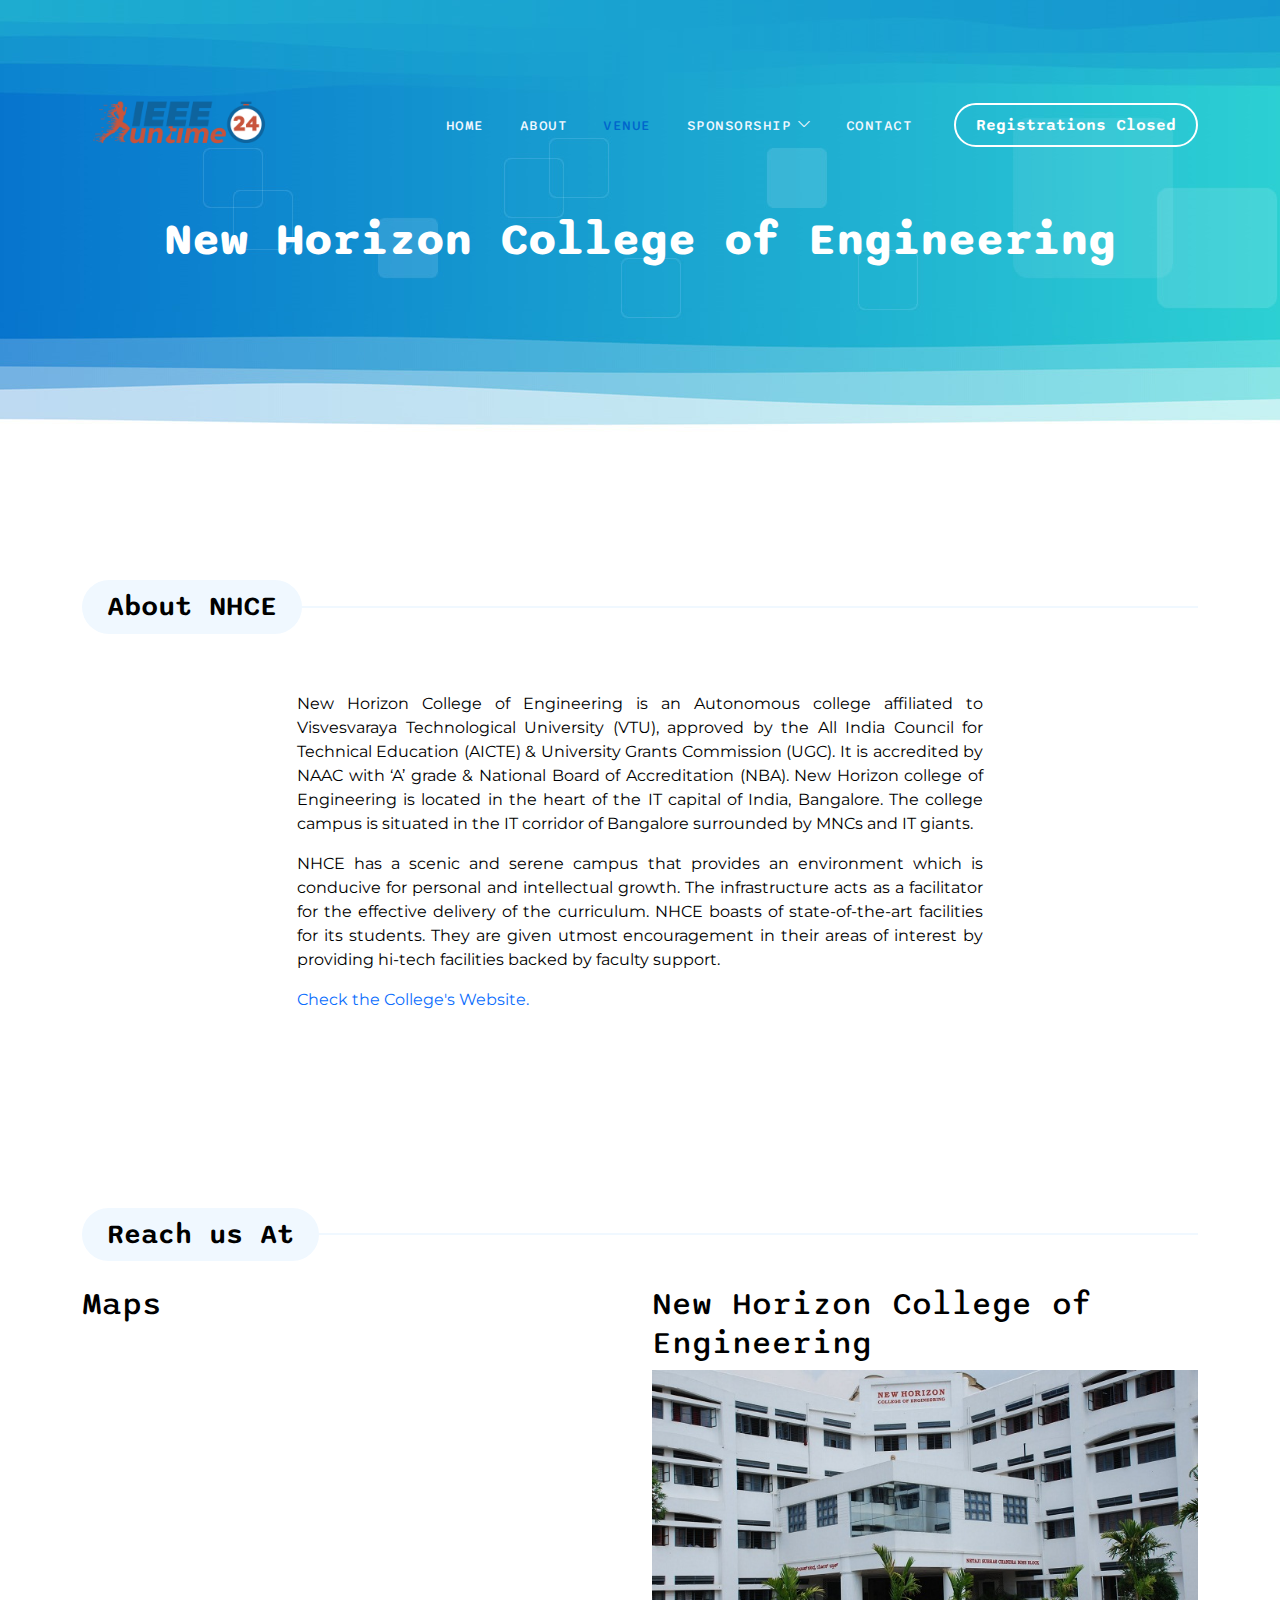
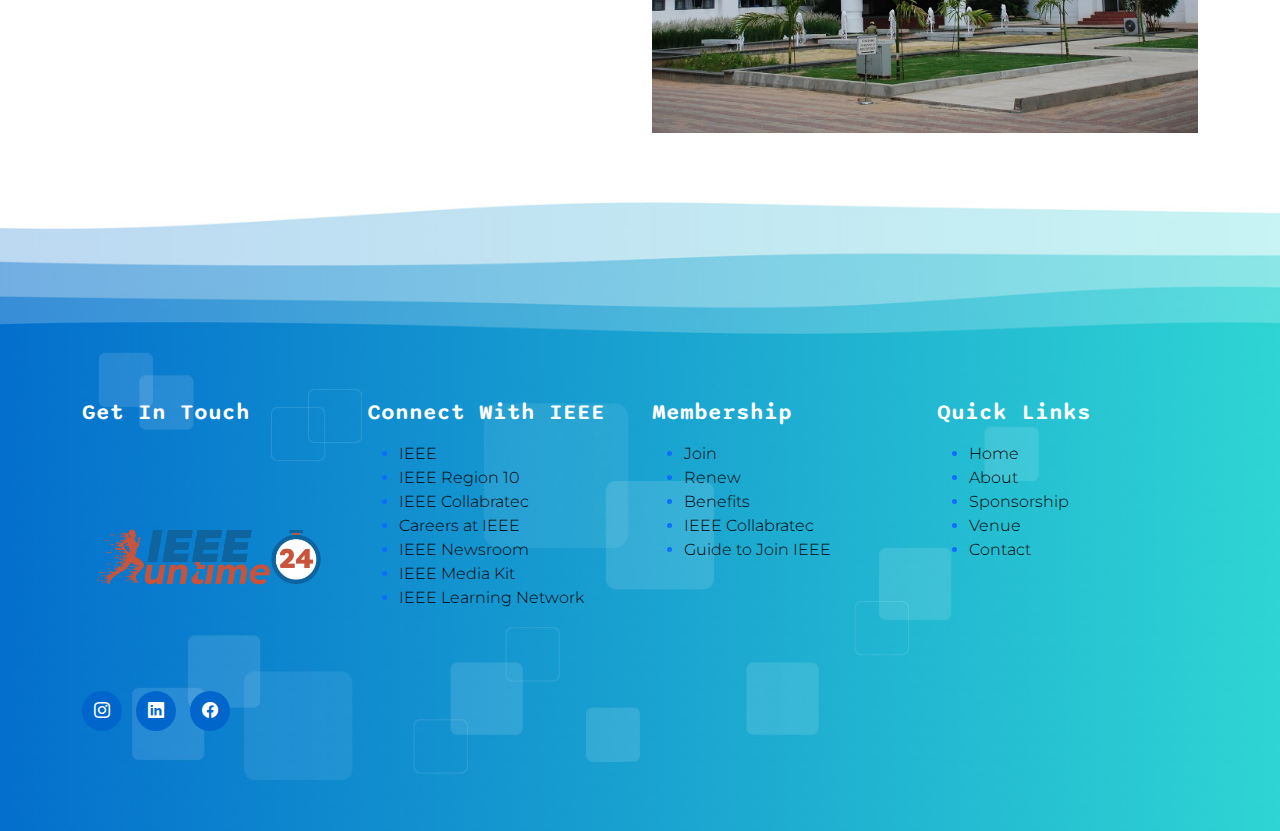
<file: venue.html>
<!doctype html>
<html lang="en">

<head>
    <meta charset="utf-8">
    <meta name="viewport" content="width=device-width, initial-scale=1">

    <meta name="description" content="">
    <meta name="author" content="">

    <title>Venue</title>

    <!-- CSS FILES -->
    <link rel="preconnect" href="https://fonts.googleapis.com">

    <link rel="preconnect" href="https://fonts.gstatic.com" crossorigin>

    <link
        href="https://fonts.googleapis.com/css2?family=Montserrat:wght@300;400&family=Sono:wght@200;300;400;500;700&display=swap"
        rel="stylesheet">

    <link rel="stylesheet" href="css/bootstrap.min.css">

    <link rel="stylesheet" href="css/bootstrap-icons.css">

    <link rel="stylesheet" href="css/owl.carousel.min.css">

    <link rel="stylesheet" href="css/owl.theme.default.min.css">

    <link href="css/templatemo-pod-talk.css" rel="stylesheet">
    <!--

TemplateMo 584 Pod Talk

https://templatemo.com/tm-584-pod-talk

-->
</head>

<body>

    <main>

        <nav class="navbar navbar-expand-lg">
            <div class="container">
                <a class="navbar-brand me-lg-5 me-0" href="index.html">
                    <img src="images/runtimee1.png" class="logo-image img-fluid" alt="templatemo pod talk">
                </a>

                <!--form action="#" method="get" class="custom-form search-form flex-fill me-3" role="search">
                    <div class="input-group input-group-lg">
                        <input name="search" type="search" class="form-control" id="search" placeholder="Search Podcast"
                            aria-label="Search">

                        <button type="submit" class="form-control" id="submit">
                            <i class="bi-search"></i>
                        </button>
                    </div>
                </form-->

                <button class="navbar-toggler" type="button" data-bs-toggle="collapse" data-bs-target="#navbarNav"
                    aria-controls="navbarNav" aria-expanded="false" aria-label="Toggle navigation">
                    <span class="navbar-toggler-icon"></span>
                </button>

                <div class="collapse navbar-collapse" id="navbarNav">
                    <ul class="navbar-nav ms-lg-auto">
                        <li class="nav-item">
                            <a class="nav-link" href="index.html">Home</a>
                        </li>

                        <li class="nav-item">
                            <a class="nav-link " href="about.html">About</a>
                        </li>
                        <!--li class="nav-item dropdown">
                            <a class="nav-link dropdown-toggle" href="#" id="navbarLightDropdownMenuLink" role="button"
                                data-bs-toggle="dropdown" aria-expanded="false">Pages</a>

                            <ul class="dropdown-menu dropdown-menu-light" aria-labelledby="navbarLightDropdownMenuLink">
                                <li><a class="dropdown-item" href="listing-page.html">Listing Page</a></li>

                                <li><a class="dropdown-item" href="detail-page.html">Detail Page</a></li>
                            </ul>
                        </li-->
                        <li class="nav-item">
                            <a class="nav-link active" href="venue.html">Venue</a>
                        </li>
                        <li class="nav-item dropdown">
                            <a class="nav-link dropdown-toggle" href="#" id="navbarLightDropdownMenuLink" role="button"
                                data-bs-toggle="dropdown" aria-expanded="false">Sponsorship</a>
                            <ul class="dropdown-menu dropdown-menu-light" aria-labelledby="navbarLightDropdownMenuLink">
                                <li><a class="dropdown-item" href="sponsors.html">Sponsorship</a></li>
                                <li><a class="dropdown-item" href="./download/IEEE Runtime-2023.pdf" download>Sponsorship Brochure</a></li>
                                <li><a class="dropdown-item" href="./download/About IEEERuntime.pdf" download>About Runtime</a></li>
                            </ul>
                        </li>
                        <!-- <li class="nav-item">
                            <a class="nav-link" href="register.html">Register</a>
                        </li> -->
                        <li class="nav-item">
                            <a class="nav-link" href="contact.html">Contact</a>
                        </li>
                    </ul>

                    <div class="ms-4">
                        <a href="#" class="btn custom-btn custom-border-btn smoothscroll">Registrations Closed</a>
                    </div>
                </div>
            </div>
        </nav>


        <header class="site-header d-flex flex-column justify-content-center align-items-center">
            <div class="container">
                <div class="row">

                    <div class="col-lg-12 col-12 text-center">

                        <h2 class="mb-0">New Horizon College of Engineering</h2>
                    </div>

                </div>
            </div>
        </header>
        <section class="latest-podcast-section section-padding pb-0" id="section_2">
            <div class="container">
                <div class="row justify-content-center">

                    <div class="col-lg-12 col-12">
                        <div class="section-title-wrap mb-5">
                            <h4 class="section-title">About NHCE</h4>
                        </div>
                    </div>
                    <div class="col-lg-8 col-12 mx-auto">
                        <div class="pb-5 mb-5 section-text">
                            <p>New Horizon College of Engineering is an Autonomous college affiliated to Visvesvaraya Technological University (VTU), 
                                approved by the All India Council for Technical Education (AICTE) & University Grants Commission (UGC).
                                 It is accredited by NAAC with ‘A’ grade & National Board of Accreditation (NBA). 
                                 New Horizon college of Engineering is located in the heart of the IT capital of India, Bangalore. The college campus is situated in the IT corridor of Bangalore surrounded by MNCs and IT giants.                                 </p>
                            <p>NHCE has a scenic and serene campus that provides an environment which is conducive for personal and intellectual growth. 
                                The infrastructure acts as a facilitator for the effective delivery of the curriculum. NHCE boasts of state-of-the-art facilities for its students. They are given utmost encouragement in their areas of interest by providing hi-tech facilities backed by faculty support.</p>
                                <a href="https://newhorizoncollegeofengineering.in/"class="link-primary">Check the College's Website.</a>    
                            </div></div>
                </div>
            </div>
        </section>        




        <section class="latest-podcast-section section-padding pb-0 mb-5" id="section_2">
            <div class="container">
                <div class="row">
                    <div class="col-lg-12 col-12">
                        <div class="section-title-wrap">
                            <h4 class="section-title">Reach us At</h4>
                        </div>
                    </div>

                <div class="col-lg-6 col-md-6 col-12 pr-6 pt-12 mr-12 my-4 mb-12 mb-lg-2">

                    <h3 class="h2">Maps</h3>
                    <iframe src="https://www.google.com/maps/embed?pb=!1m18!1m12!1m3!1d3888.5951179268322!2d77.68992665033244!3d12.933724090835982!2m3!1f0!2f0!3f0!3m2!1i1024!2i768!4f13.1!3m3!1m2!1s0x3bae13cb00000001%3A0xab10e26281718cc2!2sNew%20Horizon%20College%20of%20Engineering!5e0!3m2!1sen!2sin!4v1678115219838!5m2!1sen!2sin"  style="border:0;" allowfullscreen="" loading="lazy" referrerpolicy="no-referrer-when-downgrade" class="w-100 h-100"></iframe></div>
            <div class="col-lg-6 col-md-6 col-12 mt-4 mb-4 mb-lg-0">  
                <div class="service-text">
                    <h3 class="h2">New Horizon College of Engineering</h3>
                    <img src="images/nhce.jpeg" class="img-fluid">
                </div>
            </div>
            </div>
            </div>
            <br><br>
        </section>
       

                    <!--div class="col-lg-3 col-md-6 col-12 mb-4 mb-lg-0">
                        <div class="team-thumb bg-white shadow-lg">
                            <img src="images/profile/handsome-asian-man-listening-music-through-headphones.jpg"
                                class="about-image img-fluid" alt="">

                            <div class="team-info">
                                <h4 class="mb-2">
                                    William
                                    <img src="images/verified.png" class="verified-image img-fluid" alt="">
                                </h4>

                                <span class="badge">Creative</span>

                                <span class="badge">Design</span>
                            </div>

                            <div class="social-share">
                                <ul class="social-icon">
                                    <li class="social-icon-item">
                                        <a href="#" class="social-icon-link bi-twitter"></a>
                                    </li>

                                    <li class="social-icon-item">
                                        <a href="#" class="social-icon-link bi-facebook"></a>
                                    </li>

                                    <li class="social-icon-item">
                                        <a href="#" class="social-icon-link bi-pinterest"></a>
                                    </li>
                                </ul>
                            </div>
                        </div>
                    </div>

                    <div class="col-lg-3 col-md-6 col-12 mb-4 mb-lg-0 mb-md-0">
                        <div class="team-thumb bg-white shadow-lg">
                            <img src="images/profile/smart-attractive-asian-glasses-male-standing-smile-with-freshness-joyful-casual-blue-shirt-portrait-white-background.jpg"
                                class="about-image img-fluid" alt="">

                            <div class="team-info">
                                <h4 class="mb-2">
                                    Chan
                                    <img src="images/verified.png" class="verified-image img-fluid" alt="">
                                </h4>

                                <span class="badge">Education</span>
                            </div>

                            <div class="social-share">
                                <ul class="social-icon">
                                    <li class="social-icon-item">
                                        <a href="#" class="social-icon-link bi-linkedin"></a>
                                    </li>

                                    <li class="social-icon-item">
                                        <a href="#" class="social-icon-link bi-whatsapp"></a>
                                    </li>
                                </ul>
                            </div>
                        </div>
                    </div>

                    <div class="col-lg-3 col-md-6 col-12">
                        <div class="team-thumb bg-white shadow-lg">
                            <img src="images/profile/smiling-business-woman-with-folded-hands-against-white-wall-toothy-smile-crossed-arms.jpg"
                                class="about-image img-fluid" alt="">

                            <div class="team-info">
                                <h4 class="mb-2">
                                    Candice
                                    <img src="images/verified.png" class="verified-image img-fluid" alt="">
                                </h4>

                                <span class="badge">Storytelling</span>

                                <span class="badge">Business</span>
                            </div>

                            <div class="social-share">
                                <ul class="social-icon">
                                    <li class="social-icon-item">
                                        <a href="#" class="social-icon-link bi-twitter"></a>
                                    </li>

                                    <li class="social-icon-item">
                                        <a href="#" class="social-icon-link bi-facebook"></a>
                                    </li>
                                </ul>
                            </div>
                        </div>
                    </div-->

                </div>
            </div>
        </section>
    </main>


    <footer class="site-footer">
        <div class="container">
            <div class="row">

                <div class="col-lg-3 col-md-6 mb-5 mb-lg-0 text-black">
                    <h6 class="site-footer-title mb-1">Get In Touch</h6>
                    <img src="images/runtimee1.png" style="width: 100%;" alt="templatemo pod talk">
                    <ul class="social-icon">
                        <li class="social-icon-item">
                            <a href="https://www.instagram.com/ieee.nhce/?hl=en"
                                class="social-icon-link bi-instagram"></a>
                        </li>

                        <li class="social-icon-item">
                            <a href="https://in.linkedin.com/company/nhce-ieee?original_referer=https%3A%2F%2Fwww.google.com%2F"
                                class="social-icon-link bi-linkedin"></a>
                        </li>

                        <li class="social-icon-item">
                            <a href="https://m.facebook.com/100072475806962/" class="social-icon-link bi-facebook"></a>
                        </li>
                    </ul>
                </div>

                <div class="col-lg-3 col-md-6 mb-5 mb-lg-0 text-black-50">
                    <h6 class="site-footer-title mb-3">Connect With IEEE</h6>
                    <ul>
                        <li class="link-primary" ><a href="https://www.ieee.org/"class="text-black">IEEE</a></li>
                        <li class="link-primary"><a href="https://www.ieeer10.org/"class="text-black">IEEE Region 10</a></li>
                            <li class="link-primary"><a href="https://ieee-collabratec.ieee.org/?utm_source=dhtml_footer&utm_medium=hp&utm_campaign=collabratec"class="text-black">IEEE Collabratec</a></li>
                    <li class="link-primary"><a href="https://ieee.taleo.net/careersection/2/jobsearch.ftl?utm_source=mf&utm_campaign=taleo-jobs&utm_medium=footer&utm_term=taleo-jobs%20at%20ieee"class="text-black">Careers
                            at IEEE</a></li>
                    <li class="link-primary"><a href="https://www.ieee.org/about/news/index.html?utm_source=dhtml_footer&utm_medium=hp&utm_campaign=newsroom"class="text-black">IEEE Newsroom</a></li>
                    <li class="link-primary"><a href="https://www.ieee.org/about/news/media-kit/media-kit-index.html?utm_source=dhtml_footer&utm_medium=hp&utm_campaign=media-kit"class="text-black">IEEE Media Kit</a></li>
                    <!-- <li class="f-links"><a href="https://aps-mtts.ieeebangalore.org/">AP/MTT Joint Bangalore Chapter</a></li> -->
                    <li class="link-primary"><a href="https://iln.ieee.org/public/TrainingCatalog.aspx"class="text-black">IEEE Learning Network</a>
                    </li>
                    </ul>

                </div>

                <div class="col-lg-3 col-md-6 mb-5 mb-lg-0 text-black-50">
                    <h6 class="site-footer-title mb-3">Membership</h6>
                    <ul>
                        <li class="link-primary"><a href="https://www.ieee.org/membership/join/index.html?WT.mc_id=hc_join"class="text-black">Join</a>
                        </li>
                        <li class="link-primary"><a href="https://www.ieee.org/membership/renew.html?utm_source=dhtml_footer&utm_medium=hp&utm_campaign=renew"class="text-black">Renew</a>
                        </li>
                        <li class="link-primary"><a href="https://www.ieee.org/membership/benefits/" class="text-black">Benefits</a></li>
                        <li class="link-primary"><a href="https://ieee-collabratec.ieee.org/?utm_source=dhtml_footer&utm_medium=hp&utm_campaign=collabratec-membership-list"class="text-black">IEEE
                                Collabratec</a></li>
                        <li class="link-primary"><a href="https://ieeebangalore.org/guide-to-join-ieee/"class="text-black">Guide to Join IEEE</a></li>
                    </ul>
                </div>

                <div class="col-lg-3 col-md-6 mb-5 mb-lg-0">
                    <h6 class="site-footer-title mb-3">Quick Links</h6>
                    <ul>
                        <li class="link-primary"><a href="index.html"class="text-black">Home</a></li>
                        <li class="link-primary"><a href="about.html"class="text-black">About</a></li>
                        <li class="link-primary"><a href="sponsors.html"class="text-black">Sponsorship</a></li>
                        <li class="link-primary"><a href="venue.html"class="text-black">Venue</a></li>
                        <li class="link-primary"><a href="contact.html"class="text-black">Contact</a></li>
                    </ul>
                </div>

                <!-- <div class="col-lg-3 col-md-6 col-12 mb-4 mb-md-0 mb-lg-0">
                    <h6 class="site-footer-title mb-3">Contact</h6>

                    <p class="mb-2"><strong class="d-inline me-2">Phone:</strong> 010-020-0340</p>

                    <p>
                        <strong class="d-inline me-2">Email:</strong>
                        <a href="#">inquiry@pod.co</a>
                    </p>
                </div> -->

                <!-- <div class="col-lg-3 col-md-6 col-12">

                    <h6 class="site-footer-title mb-3">Social</h6>

                    <ul class="social-icon">
                        <li class="social-icon-item">
                            <a href="https://www.instagram.com/ieee.nhce/?hl=en" class="social-icon-link bi-instagram"></a>
                        </li>

                        <li class="social-icon-item">
                            <a href="https://in.linkedin.com/company/nhce-ieee?original_referer=https%3A%2F%2Fwww.google.com%2F" class="social-icon-link bi-linkedin"></a>
                        </li>

                        <li class="social-icon-item">
                            <a href="https://m.facebook.com/100072475806962/" class="social-icon-link bi-facebook"></a>
                        </li>
                    </ul>
                </div> -->

            </div>
        </div>

        <!-- <div class="container pt-5">
            <div class="row align-items-center">

                <div class="col-lg-2 col-md-3 col-12">
                    <a class="navbar-brand" href="index.html">
                        <img src="images/runtimee1.png" class="logo-image img-fluid" alt="templatemo pod talk">
                    </a>
                </div>

                <div class="col-lg-7 col-md-9 col-12">
                    <ul class="site-footer-links">
                        <li class="site-footer-link-item">
                            <a href="#" class="site-footer-link">Homepage</a>
                        </li>

                        <li class="site-footer-link-item">
                            <a href="#" class="site-footer-link">Browse episodes</a>
                        </li>

                        <li class="site-footer-link-item">
                            <a href="#" class="site-footer-link">Help Center</a>
                        </li>

                        <li class="site-footer-link-item">
                            <a href="#" class="site-footer-link">Contact Us</a>
                        </li>
                    </ul>
                </div>

                <div class="col-lg-3 col-12">
                    <p class="copyright-text mb-0">Copyright © IEEE NHCE SB
                        <br><br>
                </div>
            </div>
        </div> -->
    </footer>



    <!-- JAVASCRIPT FILES -->
    <script src="js/jquery.min.js"></script>
    <script src="js/bootstrap.bundle.min.js"></script>
    <script src="js/owl.carousel.min.js"></script>
    <script src="js/custom.js"></script>

</body>

</html>
</file>
<file: css/templatemo-pod-talk.css>
/*

TemplateMo 584 Pod Talk

https://templatemo.com/tm-584-pod-talk

*/



/*---------------------------------------
  CUSTOM PROPERTIES ( VARIABLES )             
-----------------------------------------*/
:root {
  --white-color:                  #ffffff;
  --primary-color:                #00CC99;
  --secondary-color:              #0066CC;
  --section-bg-color:             #f0f8ff;
  --custom-btn-bg-color:          #0066CC;
  --custom-btn-bg-hover-color:    #00CC99;
  --dark-color:                   #000000;
  --p-color:                      #000000;
  --border-color:                 #7fffd4;
  --link-hover-color:             #0066CC;

  --body-font-family:             'Montserrat', sans-serif;
  --title-font-family:            'Sono', sans-serif;

  --h1-font-size:                 58px;
  --h2-font-size:                 46px;
  --h3-font-size:                 32px;
  --h4-font-size:                 28px;
  --h5-font-size:                 24px;
  --h6-font-size:                 22px;
  --p-font-size:                  16px;
  --menu-font-size:               14px;

  --border-radius-large:          100px;
  --border-radius-medium:         20px;
  --border-radius-small:          10px;

  --font-weight-light:            300;
  --font-weight-normal:           400;
  --font-weight-medium:           500;
  --font-weight-semibold:         600;
  --font-weight-bold:             700;
}

body {
  background-color: var(--white-color);
  font-family: var(--body-font-family); 
}


/*---------------------------------------
  TYPOGRAPHY               
-----------------------------------------*/

h2,
h3,
h4,
h5,
h6 {
  color: var(--dark-color);
}

h1,
h2,
h3,
h4,
h5,
h6 {
  font-family: var(--title-font-family); 
  font-weight: var(--font-weight-semibold);
}

h1 {
  font-size: var(--h1-font-size);
  font-weight: var(--font-weight-bold);
}

h2 {
  font-size: var(--h2-font-size);
  font-weight: var(--font-weight-bold);
}

h3 {
  font-size: var(--h3-font-size);
}

h4 {
  font-size: var(--h4-font-size);
}

h5 {
  font-size: var(--h5-font-size);
}

h6 {
  font-size: var(--h6-font-size);
}

p {
  color: var(--p-color);
  font-size: var(--p-font-size);
  font-weight: var(--font-weight-normal);
}

ul li {
  color: var(--p-color);
  font-size: var(--p-font-size);
  font-weight: var(--font-weight-light);
}

a, 
button {
  touch-action: manipulation;
  transition: all 0.3s;
}

a {
  display: inline-block;
  color: var(--primary-color);
  text-decoration: none;
}

a:hover {
  color: var(--link-hover-color);
}

b,
strong {
  font-weight: var(--font-weight-bold);
}

::selection {
  background-color: var(--primary-color);
  color: var(--white-color);
}


/*---------------------------------------
  SECTION               
-----------------------------------------*/
.section-title-wrap {
  position: relative;
  text-align:justify;
}

.section-title-wrap::after {
  content: "";
  background: var(--section-bg-color);
  width: 100%;
  height: 2px;
  position: absolute;
  text-align:justify;
  top: 50%;
  left: 50%;
  transform: translate(-50%, -50%);
  pointer-events: none;
}

.section-title {
  background: var(--section-bg-color);
  border-radius: var(--border-radius-large);
  display: inline-block;
  position: relative;
  text-align:justify;
  z-index: 2;
  margin-bottom: 0;
  padding: 10px 25px;
}

.section-text {
  display: inline-block;
  position: relative;
  text-align:justify;
  z-index: 2;
  margin-bottom: 0;
  padding: 10px 25px;
}

.section-padding {
  padding-top: 100px;
  padding-bottom: 100px;
}

main {
  position: relative;
  z-index: 1;
}

.section-bg {
  background-color: var(--section-bg-color);
}

.section-overlay {
  background-color: var(--primary-color);
  position: absolute;
  top: 0;
  left: 0;
  pointer-events: none;
  width: 100%;
  height: 100%;
  opacity: 0.85;
}

.section-overlay + .container {
  position: relative;
}


/*---------------------------------------
  CUSTOM ICON COLOR               
-----------------------------------------*/
.custom-icon {
  color: var(--primary-color);
}


/*---------------------------------------
  CUSTOM BUTTON               
-----------------------------------------*/
.custom-btn {
  background: var(--custom-btn-bg-color);
  border: 2px solid transparent;
  border-radius: var(--border-radius-large);
  color: var(--white-color);
  font-family: var(--title-font-family);
  font-size: var(--p-font-size);
  font-weight: var(--font-weight-semibold);
  line-height: normal;
  transition: all 0.3s;
  padding: 10px 20px;
}

.custom-btn:hover {
  background: var(--custom-btn-bg-hover-color);
  color: var(--white-color);
}

.custom-border-btn {
  background: transparent;
  border: 2px solid var(--custom-btn-bg-color);
  color: var(--custom-btn-bg-color);
}

.custom-border-btn:hover {
  background: var(--custom-btn-bg-color);
  border-color: transparent;
  color: var(--primary-color);
}

.custom-btn-bg-white {
  border-color: var(--white-color);
  color: var(--white-color);
}


/*---------------------------------------
  SITE HEADER              
-----------------------------------------*/
.site-header {
  background-image: url('../images/templatemo-wave-header.jpg'), linear-gradient(#348CD2, #FFFFFF);;
  background-repeat: no-repeat;
  background-size: cover;
  background-position: center;
  min-height: 480px;
  position: relative;
}

.site-header h2 {
  color: var(--white-color);
}


/*---------------------------------------
  NAVIGATION              
-----------------------------------------*/
.navbar {
  background-color: transparent;
  position: absolute;
  top: 0;
  right: 0;
  left: 0;
  z-index: 9;
  padding-top: 20px;
  padding-bottom: 20px;
}

.navbar .navbar-brand,
.navbar .navbar-brand:hover {
  color: var(--white-color);
}

.navbar .logo-image {
  width: 200px;
}

.logo-image {
  width: 120px;
  height: auto;
}

.navbar-brand,
.navbar-brand:hover {
  font-size: var(--h3-font-size);
  font-weight: var(--font-weight-bold);
  display: inline-block;
}

.navbar-brand span {
  font-family: var(--title-font-family);
}

.navbar-nav .nav-link {
  display: inline-block;
  color: var(--section-bg-color);
  font-family: var(--title-font-family); 
  font-size: var(--menu-font-size);
  font-weight: var(--font-weight-medium);
  text-transform: uppercase;
  letter-spacing: 0.5px;
  position: relative;
  padding-top: 15px;
  padding-bottom: 15px;
}

.navbar-expand-lg .navbar-nav .nav-link {
  padding-right: 18px;
  padding-left: 18px;
}

.navbar-nav .nav-link.active, 
.navbar-nav .nav-link:hover {
  color: var(--secondary-color);
}

.navbar .dropdown-menu {
  background: var(--white-color);
  box-shadow: 0 1rem 3rem rgba(0,0,0,.175);
  border: 0;
  display: inherit;
  opacity: 0;
  min-width: 9rem;
  margin-top: 20px;
  padding: 13px 0 10px 0;
  transition: all 0.3s;
  pointer-events: none;
}

.navbar .dropdown-menu::before {
  content: "";
  width: 0;
  height: 0;
  border-left: 20px solid transparent;
  border-right: 20px solid transparent;
  border-bottom: 15px solid var(--white-color);
  position: absolute;
  top: -10px;
  left: 10px;
}

.navbar .dropdown-item {
  display: inline-block;
  color: var(--p-bg-color);
  font-family: var(--title-font-family); 
  font-size: var(--menu-font-size);
  font-weight: var(--font-weight-medium);
  text-transform: uppercase;
  letter-spacing: 0.5px;
  position: relative;
}

.navbar .dropdown-item.active, 
.navbar .dropdown-item:active,
.navbar .dropdown-item:focus, 
.navbar .dropdown-item:hover {
  background: transparent;
  color: var(--secondary-color);
}

.navbar .dropdown-toggle::after {
  content: "\f282";
  display: inline-block;
  font-family: bootstrap-icons !important;
  font-size: var(--menu-font-size);
  font-style: normal;
  font-weight: normal !important;
  font-variant: normal;
  text-transform: none;
  line-height: 1;
  vertical-align: -.125em;
  -webkit-font-smoothing: antialiased;
  -moz-osx-font-smoothing: grayscale;
  position: relative;
  left: 2px;
  border: 0;
}

@media screen and (min-width: 992px) {
  .navbar .dropdown:hover .dropdown-menu {
    opacity: 1;
    margin-top: 0;
    pointer-events: auto;
  }
}

.navbar .custom-border-btn {
  border-color: var(--white-color);
  color: var(--white-color);
}

.navbar .custom-border-btn:hover {
  background: var(--white-color);
  color: var(--secondary-color);
}

.navbar-toggler {
  border: 0;
  padding: 0;
  cursor: pointer;
  margin: 0;
  width: 30px;
  height: 35px;
  outline: none;
}

.navbar-toggler:focus {
  outline: none;
  box-shadow: none;
}

.navbar-toggler[aria-expanded="true"] .navbar-toggler-icon {
  background: transparent;
}

.navbar-toggler[aria-expanded="true"] .navbar-toggler-icon:before,
.navbar-toggler[aria-expanded="true"] .navbar-toggler-icon:after {
  transition: top 300ms 50ms ease, -webkit-transform 300ms 350ms ease;
  transition: top 300ms 50ms ease, transform 300ms 350ms ease;
  transition: top 300ms 50ms ease, transform 300ms 350ms ease, -webkit-transform 300ms 350ms ease;
  top: 0;
}

.navbar-toggler[aria-expanded="true"] .navbar-toggler-icon:before {
  transform: rotate(45deg);
}

.navbar-toggler[aria-expanded="true"] .navbar-toggler-icon:after {
  transform: rotate(-45deg);
}

.navbar-toggler .navbar-toggler-icon {
  background: var(--white-color);
  transition: background 10ms 300ms ease;
  display: block;
  width: 30px;
  height: 2px;
  position: relative;
}

.navbar-toggler .navbar-toggler-icon:before,
.navbar-toggler .navbar-toggler-icon:after {
  transition: top 300ms 350ms ease, -webkit-transform 300ms 50ms ease;
  transition: top 300ms 350ms ease, transform 300ms 50ms ease;
  transition: top 300ms 350ms ease, transform 300ms 50ms ease, -webkit-transform 300ms 50ms ease;
  position: absolute;
  right: 0;
  left: 0;
  background: var(--white-color);
  width: 30px;
  height: 2px;
  content: '';
}

.navbar-toggler .navbar-toggler-icon::before {
  top: -8px;
}

.navbar-toggler .navbar-toggler-icon::after {
  top: 8px;
}


/*---------------------------------------
  CAROUSEL        
-----------------------------------------*/
.hero-section {
  background-image: url('../images/templatemo-wave-banner.jpg'), linear-gradient(#348CD2, #FFFFFF);
  background-repeat: no-repeat;
  background-size: 108% 76%;
  background-position: top;
  padding-top: 200px;
}

.owl-carousel {
  text-align: center;
}

.owl-carousel-image {
  display: block;
}

.owl-carousel .owl-item .owl-carousel-verified-image {
  display: inline-block;
  width: 30px;
  height: auto;
  position: relative;
  right: 5px;
}

.verified-image {
  display: inline-block;
  width: 20px;
  height: auto;
}

.owl-carousel .owl-item {
  opacity: 0.35;
}

.owl-carousel .owl-item.active.center {
  opacity: 1;
}

.owl-carousel-info-wrap {
  border-radius: var(--border-radius-medium);
  position: relative;
  overflow: hidden;
  text-align: left;
}

.owl-carousel-info {
  background-color: var(--section-bg-color);
  box-shadow: 0 1rem 3rem rgba(0,0,0,.175);
  position: absolute;
  bottom: 0;
  right: 0;
  left: 0;
  padding: 30px;
}

.badge {
  background-color: var(--custom-btn-bg-color);
  font-family: var(--title-font-family);
  border-radius: var(--border-radius-large);
  color: var(--white-color);
  padding-bottom: 5px;
}

.owl-carousel-info-wrap .social-share,
.team-thumb .social-share {
  position: absolute;
  right: 0;
  bottom: 0;
}

.owl-carousel-info-wrap .social-icon,
.team-thumb .social-icon {
  opacity: 0;
  transition: all 0.3s ease;
  transform: translateX(0);
  padding-right: 20px;
  padding-left: 20px;
}

.owl-carousel .owl-item.active.center .owl-carousel-info-wrap:hover .social-icon,
.team-thumb:hover .social-icon {
  transform: translateY(-100%);
  opacity: 1;
}

.owl-carousel-info-wrap .social-icon-item,
.owl-carousel-info-wrap .social-icon-link,
.team-thumb .social-icon-item,
.team-thumb .social-icon-link {
  display: block;
  margin-bottom: 10px;
  margin-left: auto;
}

.owl-carousel-info-wrap .social-icon-link {
  margin-top: 5px;
  margin-bottom: 5px;
}

.owl-carousel .owl-dots {
  background-color: var(--white-color);
  box-shadow: 0 1rem 3rem rgba(0,0,0,.175);
  border-radius: var(--border-radius-large);
  display: inline-block;
  margin: auto;
  margin-top: 40px;
  padding: 15px 25px;
  padding-bottom: 7px;
}

.owl-theme .owl-nav.disabled+.owl-dots {
  margin-top: 40px;
}

.owl-theme .owl-dots .owl-dot.active span, 
.owl-theme .owl-dots .owl-dot:hover span {
  background: var(--secondary-color);
}


/*---------------------------------------
  CUSTOM BLOCK              
-----------------------------------------*/
.custom-block {
  border: 2px solid var(--primary-color);
  border-radius: var(--border-radius-medium);
  position: relative;
  overflow: hidden;
  padding: 30px;
  text-align:justify;
  transition: all 0.3s ease;
}

.custom-block:hover {
  background: var(--white-color);
  box-shadow: 0 1rem 3rem rgba(0,0,0,.175);
  border-color: transparent;
  transform: translateY(-3px);
}

.custom-block-info {
  display: block;
  padding: 10px 20px;
  text-align:justify;
  padding-bottom: 0;
}

.custom-block-image-wrap {
  position: relative;
  display: block;
  height: 100%;
}

.custom-block-image-wrap > a {
  display: block;
}

.custom-block-image {
  border-radius: var(--border-radius-medium);
  display: block;
  width: 220px;
  height: 120px;
  object-fit: cover;
}

.custom-block-image-detail-page .custom-block-image {
  width: 100%;
  height: 212px;
}

.custom-block .custom-block-icon {
  position: absolute;
  top: 50%;
  left: 50%;
  transform: translate(-50%, -50%);
}

.custom-block-icon-wrap {
  border-radius: var(--border-radius-medium);
  position: relative;
  overflow: hidden;
}

.custom-block-icon-wrap .section-overlay {
  opacity: 0.25;
}

.custom-block-btn-group {
  position: absolute;
  bottom: 0;
  right: 0;
  left: 0;
  margin: 20px;
}

.custom-block-btn-group .custom-block-icon {
  position: relative;
  top: 0;
  left: 0;
  transform: none;
}

.custom-block-icon {
  background: var(--primary-color);
  border-radius: var(--border-radius-medium);
  font-size: var(--p-font-size);
  color: var(--white-color);
  text-align: center;
  width: 32.5px;
  height: 32.5px;
  line-height: 32.5px;
  transition: all 0.3s;
}

.custom-block-icon:hover {
  background: var(--secondary-color);
  color: var(--white-color);
}

.custom-block .custom-btn {
  font-size: var(--menu-font-size);
  padding: 7px 15px;
}

.custom-block .custom-block-info + div .badge {
  background-color: var(--dark-color);
  color: var(--white-color);
  border-radius: 50px !important;
  font-size: var(--menu-font-size);
  display: flex;
  justify-content: center;
  text-align: center;
  width: 40px;
  height: 40px;
  line-height: 30px;
  margin-top: 5px;
  margin-bottom: 5px;
}

.custom-block .custom-block-info + div .badge:hover {
  background-color: var(--secondary-color);
}

.custom-block-full {
  background-color: var(--section-bg-color);
  border-color: transparent;
}

.custom-block-full:hover {
  border-color: var(--primary-color);
}

.custom-block-full .custom-block-info {
  padding: 20px;
  padding-bottom: 0;
}

.custom-block-full .custom-block-image {
  width: 100%;
  height: 210px;
}

.custom-block-full .social-share {
  position: absolute;
  top: 0;
  right: 0;
  margin: 50px;
}

.custom-block-top small {
  color: var(--p-color);
  font-family: var(--title-font-family);
}

.custom-block-top .badge {
  background-color: var(--secondary-color);
  color: var(--white-color);
  display: inline-block;
  vertical-align: middle;
  height: 26.64px;
  line-height: 20px;
}

.custom-block-bottom a:hover span {
  color: var(--primary-color);
}

.custom-block-bottom a span {
  font-family: var(--title-font-family);
  color: var(--p-color);
  text-transform: uppercase;
  margin-left: 3px;
}

.custom-block-overlay {
  border-color: transparent;
  padding: 0;
}

.custom-block-overlay .custom-block-image {
  margin: auto;
  width: 100%;
  height: 210px;
  transition: all 0.3s;
}

.custom-block-overlay:hover .custom-block-image {
  padding: 15px;
  padding-bottom: 0;
}

.custom-block-overlay-info {
  padding: 15px 20px 20px 20px;
}


/*---------------------------------------
  PROIFLE BLOCK               
-----------------------------------------*/
.profile-block {
  margin-top: 10px;
}

.profile-block-image {
  border-radius: var(--border-radius-large);
  width: 50px;
  height: 50px;
  object-fit: cover;
  margin-right: 10px;
}

.profile-block p strong {
  display: block;
  font-family: var(--title-font-family);
}

.profile-detail-block {
  border: 1px solid #dee2e6;
  border-radius: var(--border-radius-large);
  padding: 25px 35px;
}

.profile-detail-block p {
  margin-bottom: 0;
}


/*---------------------------------------
  ABOUT & TEAM SECTION               
-----------------------------------------*/
.about-image {
  border-radius: var(--border-radius-medium);
  display: block;
}

.team-thumb {
  border-radius: var(--border-radius-medium);
  position: relative;
  overflow: hidden;
}

.team-info {
  background-color: var(--white-color);
  position: absolute;
  bottom: 0;
  right: 0;
  left: 0;
  padding: 30px;
}


/*---------------------------------------
  PAGINATION               
-----------------------------------------*/
.pagination {
  border: 1px solid #dee2e6;
  border-radius: var(--border-radius-large);
  padding: 20px;
}

.page-link {
  border: 0;
  border-radius: var(--border-radius-small);
  color: var(--p-color);
  font-family: var(--title-font-family);
  margin: 0 5px;
  padding: 10px 20px;
}

.page-link:hover,
.page-item:first-child .page-link:hover,
.page-item:last-child .page-link:hover {
  background-color: var(--secondary-color);
  color: var(--white-color);
}

.page-item:first-child .page-link {
  margin-right: 10px;
}

.active>.page-link, .page-link.active {
  background-color: var(--secondary-color);
  border-color: var(--secondary-color);
}


/*---------------------------------------
  CONTACT               
-----------------------------------------*/
.contact-info p strong {
  font-family: var(--title-font-family);
  min-width: 90px;
}

.contact-info p a {
  color: var(--p-color);
  border-bottom: 1px solid;
  padding-bottom: 3px;
}

.contact-info p a:hover {
  color: var(--secondary-color);
}

.google-map {
  border-radius: var(--border-radius-medium);
}

.contact-form .form-floating>textarea {
  border-radius: var(--border-radius-medium);
  height: 150px;
}


/*---------------------------------------
  SUBSCRIBE FORM               
-----------------------------------------*/
.subscribe-form-wrap {
  border: 1px solid var(--white-color);
  border-radius: var(--border-radius-small);
  width: 80%;
  position: relative;
  top: 12px;
  padding: 35px;
}

.subscribe-form-wrap h6 {
  background: var(--white-color);
  border-radius: var(--border-radius-medium);
  color: var(--primary-color);
  text-align: center;
  position: relative;
  bottom: 55px;
  margin-bottom: -25px;
  padding: 8px;
}

.subscribe-form #subscribe-email {
  border: 0;
  border-radius: 10px 10px 0 0;
  margin-bottom: 0;
}

.subscribe-form #submit {
  border-radius: 0 0 10px 10px;
}


/*---------------------------------------
  CUSTOM FORM               
-----------------------------------------*/
.custom-form .form-control {
  border-radius: var(--border-radius-small);
  color: var(--p-color);
  font-family: var(--title-font-family);
  font-size: var(--p-font-size);
  margin-bottom: 24px;
  padding-top: 10px;
  padding-bottom: 10px;
  padding-left: 20px;
  outline: none;
}

.form-floating>label {
  padding-left: 20px;
}

.custom-form button[type="submit"] {
  background: var(--custom-btn-bg-color);
  border: none;
  border-radius: var(--border-radius-large);
  color: var(--white-color);
  font-family: var(--title-font-family);
  font-size: var(--p-font-size);
  font-weight: var(--font-weight-semibold);
  transition: all 0.3s;
  margin-bottom: 0;
}

.custom-form button[type="submit"]:hover,
.custom-form button[type="submit"]:focus {
  background: var(--custom-btn-bg-hover-color);
  border-color: transparent;
}


/*---------------------------------------
  SEARCH FORM               
-----------------------------------------*/
.search-form .form-control {
  border: 0;
  margin-bottom: 0;
}

.search-form button[type="submit"] {
  background: var(--secondary-color);
  border-color: var(--secondary-color);
  max-width: 50px;
  height: 100%;
  padding-left: 15px;
}

.search-form button[type="submit"]:hover {
  background: var(--primary-color);
}


/*---------------------------------------
  SITE FOOTER              
-----------------------------------------*/
.site-footer {
  background-image: url('../images/templatemo-wave-footer.jpg'), linear-gradient(#FFFFFF, #348CD2);
  background-repeat: no-repeat;
  background-size: cover;
  background-position: center;
  margin-top: -80px;
  padding-top: 100px;
  padding-bottom: 150px;
}

.site-footer > .container {
  position: relative;
  top: 50px;
  padding-top: 100px;
}

.site-footer-title,
.site-footer p {
  color: var(--white-color);
}

.site-footer p strong {
  font-family: var(--title-font-family);
}

.site-footer p a {
  color: var(--white-color);
  border-bottom: 1px solid;
  padding-bottom: 3px;
}

.site-footer p a:hover {
  color: var(--secondary-color);
}

.site-footer-thumb a img {
  display: block;
  width: 120px;
  min-width: 120px;
  height: auto;
}

.site-footer-links {
  margin-bottom: 0;
  padding-left: 0;
}

.site-footer-link-item {
  display: inline-block;
  list-style: none;
  margin-right: 10px;
  margin-left: 10px;
}

.site-footer-link {
  color: var(--white-color);
  font-size: var(--p-font-size);
  line-height: inherit;
}


/*---------------------------------------
  SOCIAL ICON               
-----------------------------------------*/
.social-icon {
  margin: 0;
  padding: 0;
}

.social-icon-item {
  list-style: none;
  display: inline-block;
  vertical-align: top;
}

.social-icon-link {
  background: var(--secondary-color);
  border-radius: var(--border-radius-large);
  color: var(--white-color);
  font-size: var(--p-font-size);
  display: block;
  margin-right: 10px;
  text-align: center;
  width: 40px;
  height: 40px;
  line-height: 40px;
  transition: background 0.2s, color 0.2s;
}

.social-icon-link:hover {
  background: var(--primary-color);
  color: var(--white-color);
}


/*---------------------------------------
  RESPONSIVE STYLES               
-----------------------------------------*/
@media screen and (min-width: 2160px) {
	.hero-section {
	  background-size: 100% 90%;
	  /* T o o p l a t e . c o m   C u s t o m i z e d */
	}
}


@media screen and (min-width: 1600px) {
  .site-footer {
    padding-top: 250px;
  }
}

@media screen and (max-width: 1240px) {
	.hero-section {
	  background-size: 116%;
	  /* T o o p l a t e . c o m   C u s t o m i z e d */
	}
}

@media screen and (max-width: 991px) {
  h1 {
    font-size: 48px;
  }

  h2 {
    font-size: 36px;
  }

  h3 {
    font-size: 32px;
  }

  h4 {
    font-size: 28px;
  }

  h5 {
    font-size: 20px;
  }

  h6 {
    font-size: 18px;
  }
  
  .hero-section {
	  background-size: 160% 66%; 
	  /* T o o p l a t e . c o m   C u s t o m i z e d */
	}

  .section-padding {
    padding-top: 50px;
    padding-bottom: 50px;
  }

  .navbar-nav {
    background-color: var(--primary-color);
    border-radius: var(--border-radius-medium);
    padding: 30px;
  }

  .navbar-nav .nav-link {
    padding: 5px 0;
  }

  .navbar-nav .dropdown-menu {
    position: relative;
    left: 10px;
    opacity: 1;
    pointer-events: auto;
    max-width: 210px;
    margin-top: 10px;
    margin-bottom: 15px;
  }

  .navbar-expand-lg .navbar-nav {
    padding-bottom: 20px;
  }

  .nav-tabs .nav-link:first-child {
    margin-right: 5px;
  }

  .nav-tabs .nav-link {
    font-size: var(--copyright-font-size);
    padding: 10px;
  }

  .copyright-text {
    text-align: center;
  }

  .site-footer {
    margin-top: -200px;
    padding-top: 200px;
    padding-bottom: 100px;
  }
}

@media screen and (max-width: 540px) {
	.hero-section {
  		background-size: 180% 65%;
		/* T o o p l a t e . c o m   C u s t o m i z e d */
	}

  .custom-block .custom-block-top {
    flex-direction: column;
  }

  .custom-block .custom-block-top small:last-child {
    margin-top: 10px;
    margin-bottom: 10px;
  }
}

@media screen and (max-width: 480px) {
  h1 {
    font-size: 36px;
  }

  h2 {
    font-size: 28px;
  }

  h3 {
    font-size: 26px;
  }

  h4 {
    font-size: 22px;
  }

  h5 {
    font-size: 20px;
  }
}

@media screen and (max-width: 414px) {
  .search-form {
    max-width: 200px;
  }

}
</file>
